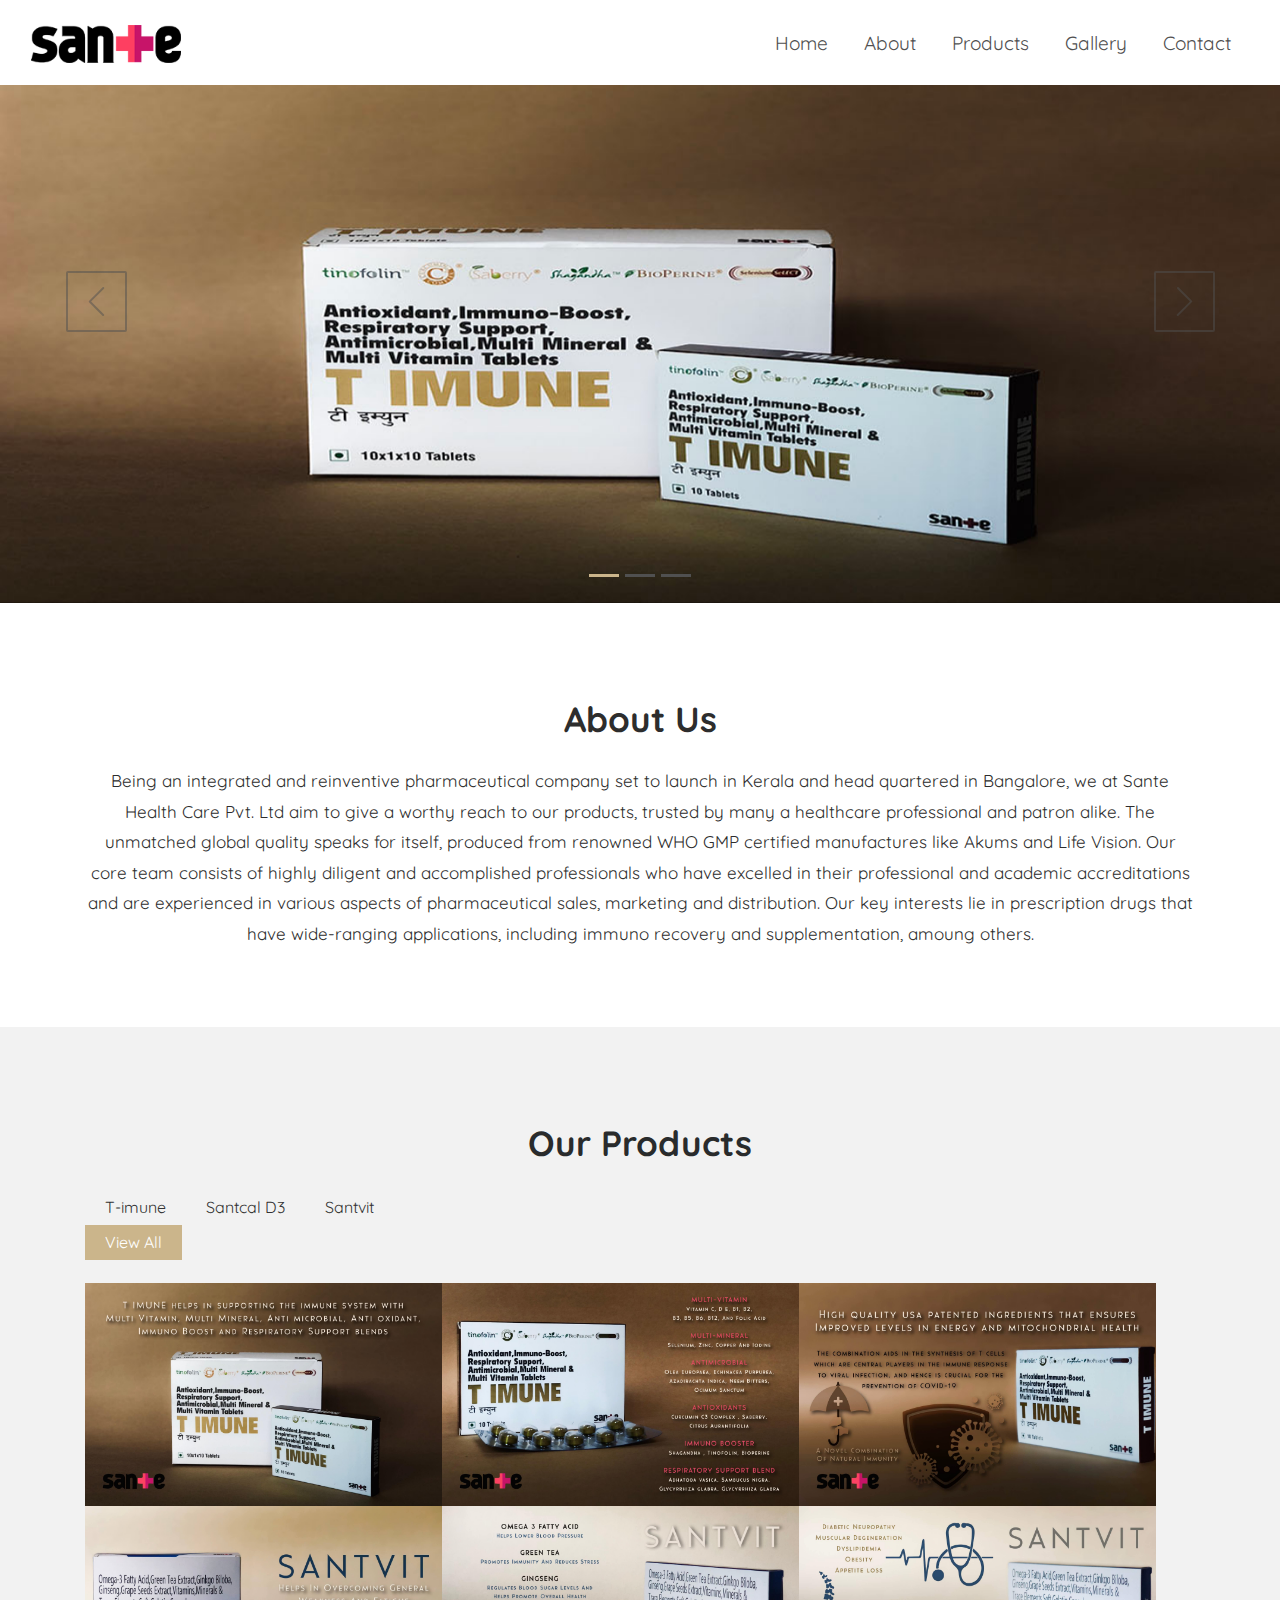
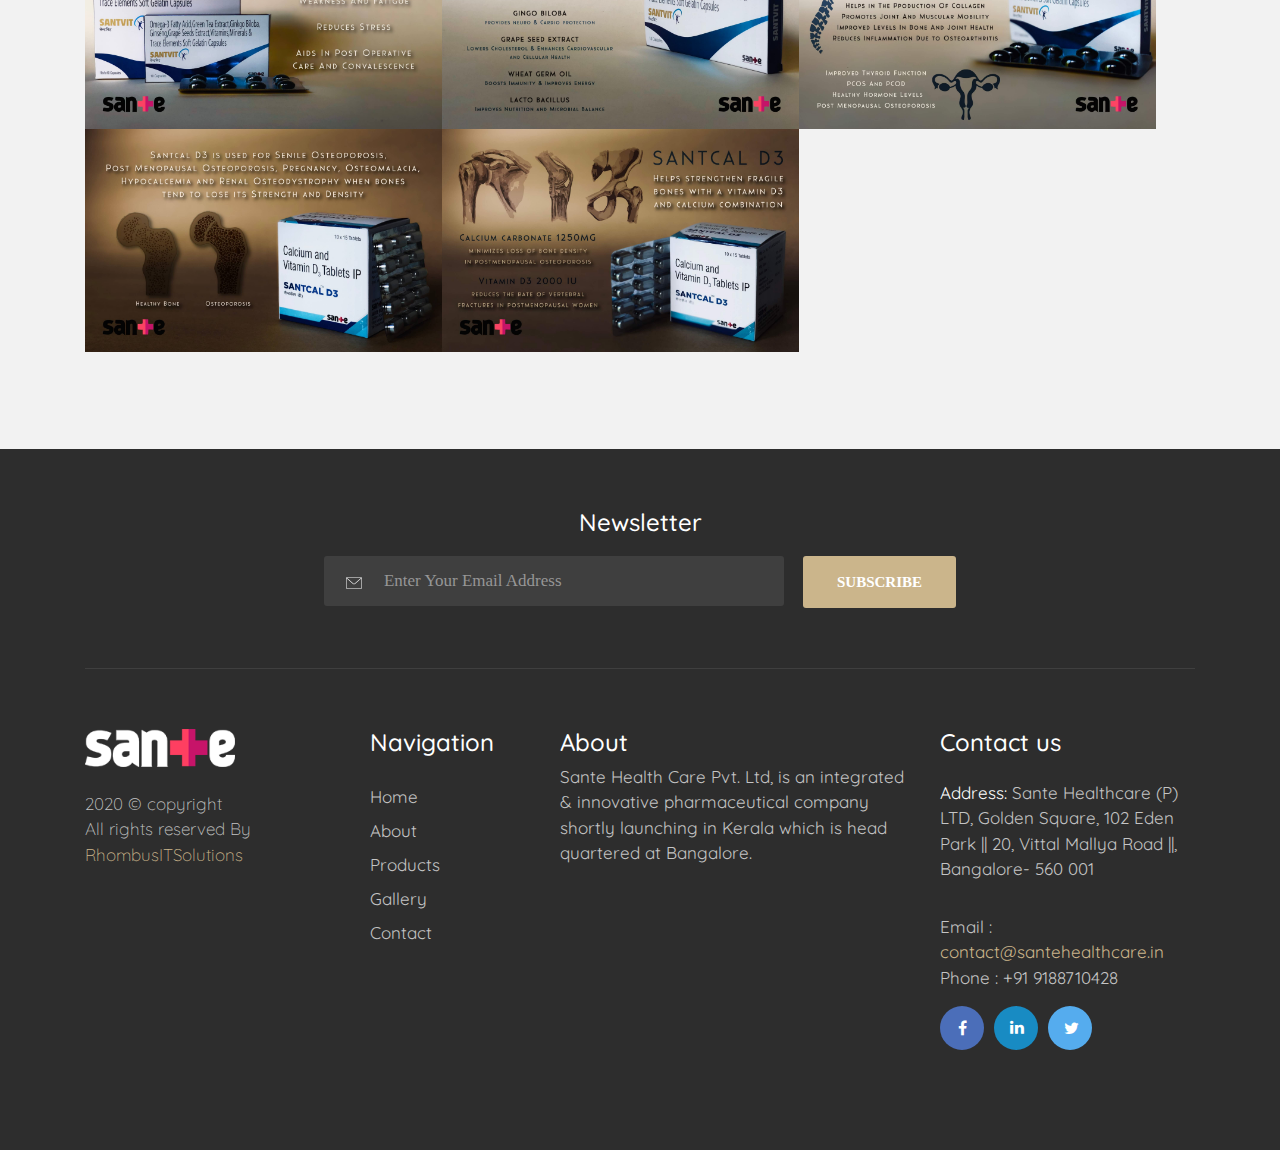
<file: index.html>
<!DOCTYPE html>
<html lang="en" style="scroll-behavior: smooth;">
<head>
    <meta charset="utf-8">
    <meta name="viewport" content="width=device-width, initial-scale=1, shrink-to-fit=no">
    <title>Sante || Home Page</title>
    <!-- Favicon -->
    <link rel="shortcut icon" href="images/favicon.png" type="image/x-icon">
    <link rel="icon" href="images/favicon.png" type="image/x-icon">

    <link rel="stylesheet" href="css/bootstrap.min.css">
    <link rel="preconnect" href="https://fonts.gstatic.com">
    <link rel="stylesheet" href="https://fonts.googleapis.com/css2?family=Quicksand:wght@300;400;500;600;700&display=swap">
    <link rel="stylesheet" href="css/font-awesome.min.css">
    <link rel="stylesheet" href="css/simple-line-icons.css">
    <link rel="stylesheet" href="css/magnific-popup.css">
    <link rel="stylesheet" type="text/css" href="css/normalize.css" />
    <link rel="stylesheet" type="text/css" href="css/set2.css" />
    <link rel="stylesheet" href="css/slick.css">
    <link rel="stylesheet" href="css/slick-theme.css">
    <link rel="stylesheet" href="css/owl.carousel.min.css">
    <link rel="stylesheet" href="css/animate.css">
    <link href="css/animated-masonry-gallery.css" rel="stylesheet" type="text/css" />

    <link href="css/style.css" rel="stylesheet">
</head>

<body>

    <header>
        <div class="container nav-menu navbar-light">
            <div class="row">
                <div class="col-md-12">
                    <a href="index.html">
                        <img src="images/logos/logo_small.png" class="responsive-logo img-fluid" alt="responsive-logo" style="width: 120px;">
                    </a>
                </div>
            </div>
            <div class="row">
                <div class="col-md-12">
                    <nav class="navbar navbar-toggleable-md navbar-light bg-faded">
                        <button class="navbar-toggler navbar-toggler-right" type="button" data-toggle="collapse" data-target="#navbarNavDropdown">
                            <span class="icon-menu"></span>
                        </button>
                        <div class="collapse navbar-collapse" id="navbarNavDropdown">
                            <a href="index.html" class="navbar-brand">
                                <img src="images/logos/logo_small.png" alt="logo" class="img-fluid" style="width: 150px;">
                            </a>
                            <ul class="navbar-nav ml-auto">
                                <li class="nav-item">
                                    <a class="nav-link" href="index.html">Home</a>
                                </li>
                                <li class="nav-item">
                                    <a class="nav-link" href="#about">About</a>
                                </li>
                                <li class="nav-item">
                                    <a class="nav-link" href="#products">Products</a>
                                </li>
                                <li class="nav-item">
                                    <a class="nav-link" href="#">Gallery</a>
                                </li>
                                <li class="nav-item">
                                    <a class="nav-link" href="contact.html">Contact</a>
                                </li>
                            </ul>
                        </div>
                    </nav>
                </div>
            </div>
        </div>
        <div class="slider_img">
            <div id="carousel" class="carousel slide" data-ride="carousel">
                <ol class="carousel-indicators">
                    <li data-target="#carousel" data-slide-to="0" class="active"></li>
                    <li data-target="#carousel" data-slide-to="1"></li>
                    <li data-target="#carousel" data-slide-to="2"></li>
                </ol>
                <div class="carousel-inner" role="listbox">
                    <div class="carousel-item active">
                        <img class="d-block" src="images/banner-rowimages/IMG_4047-new1.jpg" alt="First slide">
                        <!-- <div class="carousel-caption d-md-block">
                            <div class="slider_title wow fadeInDown" data-wow-duration="1s" data-wow-delay="0.2s">
                                <h1>Welcome To SANTE </h1>
                                <h4>Lorem ipsum dolor sit amet consectetur adipisicing elit. Sequi, suscipit.</h4>
                                <div class="slider-btn">
                                    <a href="contact.html" class="btn btn-default">Contact</a>
                                    <a href="about.html" class="btn btn-default">Learn more</a>
                                </div>
                            </div>
                        </div> -->
                    </div>
                    <!-- <div class="carousel-item">
                        <img class="d-block" src="images/banner-rowimages/IMG_4054-new2.jpg" alt="Second slide">
                        
                    </div> -->
                    <div class="carousel-item">
                        <img class="d-block" src="images/banner-rowimages/IMG_4066-new3.jpg" alt="Third slide">
                        <!-- <div class="carousel-caption d-md-block">
                            <div class="slider_title wow fadeInUp" data-wow-duration="2s">
                                <h1>Welcome To Sante</h1>
                                <h4>Lorem ipsum dolor, sit amet consectetur adipisicing elit. Eos, nostrum.</h4>
                                <div class="slider-btn">
                                    <a href="index.html" class="btn btn-default">View More</a>
                                </div>
                            </div>
                        </div> -->
                    </div>
                    <!-- <div class="carousel-item">
                        <img src="images/banner-rowimages/IMG_4078-new4.jpg" alt="Fourth slide">
                    </div> -->
                    <!-- <div class="carousel-item">
                        <img src="images/banner-rowimages/IMG_4087-new5.jpg" alt="Fifth slide">
                    </div> -->
                    <!-- <div class="carousel-item">
                        <img src="images/banner-rowimages/IMG_4094-new6.jpg" alt="sixth slide">
                    </div> -->
                    <div class="carousel-item">
                        <img src="images/banner-rowimages/IMG_4095-new7.jpg" alt="Seventh slide">
                    </div>
                </div>
                <a class="carousel-control-prev" href="#carousel" role="button" data-slide="prev">
                    <i class="icon-arrow-left fa-slider" aria-hidden="true"></i>
                    <span class="sr-only">Previous</span>
                </a>
                <a class="carousel-control-next" href="#carousel" role="button" data-slide="next">
                    <i class="icon-arrow-right fa-slider" aria-hidden="true"></i>
                    <span class="sr-only">Next</span>
                </a>
            </div>
        </div>
    </header>
    <!-- <header>
        <div class="container nav-menu">
            <div class="row">
                <div class="col-md-12">
                    <a href="index.html">
                        <img src="images/logos/logo_small.png" class="responsive-logo img-fluid" alt="responsive-logo" style="width: 120px;">
                    </a>
                </div>
            </div>
            <div class="row">
                <div class="col-md-12">
                    <nav class="navbar navbar-toggleable-md navbar-light bg-faded">
                        <button class="navbar-toggler navbar-toggler-right" type="button" data-toggle="collapse" data-target="#navbarNavDropdown">
                            <span class="icon-menu"></span>
                        </button>
                        <div class="collapse navbar-collapse" id="navbarNavDropdown">
                            <a href="index.html" class="navbar-brand">
                                <img src="images/logos/logo_small.png" alt="logo" class="img-fluid" style="width: 150px;">
                            </a>
                            <ul class="navbar-nav ml-auto">
                                <li class="nav-item">
                                    <a class="nav-link" href="index.html">Home</a>
                                </li>
                                <li class="nav-item">
                                    <a class="nav-link" href="#about">About</a>
                                </li>
                                <li class="nav-item">
                                    <a class="nav-link" href="#products">Products</a>
                                </li>
                                <li class="nav-item">
                                    <a class="nav-link" href="gallery.html">Gallery</a>
                                </li>
                                <li class="nav-item">
                                    <a class="nav-link" href="contact.html">Contact</a>
                                </li>
                            </ul>
                        </div>
                    </nav>
                </div>
            </div>
        </div>
        <div class="slider_img">
            <div id="carousel" class="carousel slide" data-ride="carousel">
                <ol class="carousel-indicators">
                    <li data-target="#carousel" data-slide-to="0" class="active"></li>
                    <li data-target="#carousel" data-slide-to="1"></li>
                    <li data-target="#carousel" data-slide-to="2"></li>
                </ol>
                <div class="carousel-inner" role="listbox">
                    <div class="carousel-item active">
                        <img class="d-block" src="images/banner/slide-01.jpg" alt="First slide">
                        <div class="carousel-caption d-md-block">
                            <div class="slider_title wow fadeInDown" data-wow-duration="2s" data-wow-delay="2s">
                                <h1>Welcome To SANTE </h1>
                                <h4>Lorem ipsum dolor sit amet consectetur adipisicing elit. Sequi, suscipit.</h4>
                                <div class="slider-btn">
                                    <a href="contact.html" class="btn btn-default">Contact</a>
                                    <a href="about.html" class="btn btn-default">Learn more</a>
                                </div>
                            </div>
                        </div>
                    </div>
                    <div class="carousel-item">
                        <img class="d-block" src="images/banner/slide-02.jpg" alt="Second slide">
                        <div class="carousel-caption d-md-block">
                            <div class="slider_title wow fadeInLeft" data-wow-duration="2s">
                                <h1>Welcome To Sante</h1>
                                <h4>Lorem ipsum, dolor sit amet consectetur adipisicing elit. Voluptatem, provident!</h4>
                                <div class="slider-btn">
                                    <a href="#" class="btn btn-default">Contact</a>
                                    <a href="#" class="btn btn-default">Learn more</a>
                                </div>
                            </div>
                        </div>
                    </div>
                    <div class="carousel-item">
                        <img class="d-block" src="images/banner/slide-03.jpg" alt="Third slide">
                        <div class="carousel-caption d-md-block">
                            <div class="slider_title wow fadeInUp" data-wow-duration="2s">
                                <h1>Welcome To Sante</h1>
                                <h4>Lorem ipsum dolor, sit amet consectetur adipisicing elit. Eos, nostrum.</h4>
                                <div class="slider-btn">
                                    <a href="index.html" class="btn btn-default">View More</a>
                                </div>
                            </div>
                        </div>
                    </div>
                </div>
                <a class="carousel-control-prev" href="#carousel" role="button" data-slide="prev">
                    <i class="icon-arrow-left fa-slider" aria-hidden="true"></i>
                    <span class="sr-only">Previous</span>
                </a>
                <a class="carousel-control-next" href="#carousel" role="button" data-slide="next">
                    <i class="icon-arrow-right fa-slider" aria-hidden="true"></i>
                    <span class="sr-only">Next</span>
                </a>
            </div>
        </div>
    </header> -->

    <section class="clearfix about" id="about">
        <div class="container">
            <div class="row">
                <div class="col-md-12">
                    <h2>About Us</h2>
                </div>
            </div>
            <div class="row">
                <div class="col-md-12">
                    <p>Being an integrated and reinventive pharmaceutical company set to launch in Kerala and head quartered in Bangalore, we at Sante Health Care Pvt. Ltd aim to give a worthy reach to our products, trusted by many a healthcare professional and patron alike. The unmatched global quality speaks for itself, produced from renowned WHO GMP certified manufactures like Akums and Life Vision. Our core team consists of highly diligent and accomplished professionals who have excelled in their professional and academic accreditations and are experienced in various aspects of pharmaceutical sales, marketing and distribution. Our key interests lie in prescription drugs that have wide-ranging applications, including immuno recovery and supplementation, amoung others.</p>
                    <!-- <img src="images/welcom_sign.png" class="img-fluid" alt="welcom-img"> -->
                </div>
            </div>
            <div class="row">
                <div class="col-md-12 text-center">
                    <!-- <a href="about.html" class="btn btn-default btn-courses">Read More</a> -->
                </div>
            </div>
        </div>
    </section>


    <section class="our_courses" id="products">
        <div class="container">
            <div class="row">
                <div class="col-md-12 text-center">
                    <h2>Our Products</h2>
                </div>
            </div>    
             <div class="row">
                 <div class="col-md-12">
                     <div id="gallery">
                         <div id="gallery-header">
                             <div id="gallery-header-center">
                                 <div id="gallery-header-center-right">
                                    
                                    <div class="gallery-header-center-right-links active" id="filter-timune">T-imune</div>
                                    <div class="gallery-header-center-right-links" id="filter-santcal">Santcal D3</div>
                                    <div class="gallery-header-center-right-links" id="filter-santvit">Santvit</div>
                                 </div>
                                 <div id="gallery-header-center-right">
                                    <div class="gallery-header-center-right-links" id="filter-all">View All</div>
                                </div>
                             </div>
                         </div><!-- gallery header -->
                         <div id="gallery-content">
                             <div id="gallery-content-center">
                                <a href="images/Sante_Banners/Sante Vision Boards_page-0001.jpg" class="image-link2 Timune1">
                                    <img src="images/Sante_Banners/Sante Vision Boards_page-0001.jpg" class="Complete Timune img-fluid" alt="#" />
                                </a>
                                <a href="images/Sante_Banners/Sante Vision Boards_page-0002.jpg" class="image-link2 Timune1">
                                    <img src="images/Sante_Banners/Sante Vision Boards_page-0002.jpg" class="Complete Timune img-fluid" alt="#" />
                                </a>
                                <a href="images/Sante_Banners/Sante Vision Boards_page-0003.jpg" class="image-link2 Timune1">
                                    <img src="images/Sante_Banners/Sante Vision Boards_page-0003.jpg" class="Complete Timune img-fluid" alt="#" />
                                </a>
                                <a href="images/Sante_Banners/Sante Vision Boards_page-0004.jpg" class="image-link2 Santvit1">
                                    <img src="images/Sante_Banners/Sante Vision Boards_page-0004.jpg" class="Complete Santvit img-fluid" alt="#" />
                                </a>
                                <a href="images/Sante_Banners/Sante Vision Boards_page-0005.jpg" class="image-link2 Santvit1">
                                    <img src="images/Sante_Banners/Sante Vision Boards_page-0005.jpg" class="Complete Santvit img-fluid" alt="#" />
                                </a>
                                <a href="images/Sante_Banners/Sante Vision Boards_page-0006.jpg" class="image-link2 Santvit1">
                                    <img src="images/Sante_Banners/Sante Vision Boards_page-0006.jpg" class="Complete Santvit img-fluid" alt="#" />
                                </a>
                                <a href="images/Sante_Banners/Sante Vision Boards_page-0007.jpg" class="image-link2 Santcal1">
                                    <img src="images/Sante_Banners/Sante Vision Boards_page-0007.jpg" class="Complete Santcal img-fluid" alt="#" />
                                </a>
                                <a href="images/Sante_Banners/Sante Vision Boards_page-0008.jpg" class="image-link2 Santcal1">
                                    <img src="images/Sante_Banners/Sante Vision Boards_page-0008.jpg" class="Complete Santcal img-fluid" alt="#" />
                                </a>
                             </div>
                         </div>
                     </div><!-- gallery -->
                 </div>
            </div>     
        </div>
    </section>


    <footer>
        <div class="container">
            <div class="row">
                <div class="col-md-12">
                    <div class="subscribe">
                        <h3>Newsletter</h3>
                        <form id="subscribeform" action="php/subscribe.php" method="post">
                            <input class="signup_form" type="text" name="email" placeholder="Enter Your Email Address">
                            <button type="submit" class="btn btn-warning" id="js-subscribe-btn">SUBSCRIBE</button>
                            <div id="js-subscribe-result" data-success-msg="Success, Please check your email." data-error-msg="Oops! Something went wrong"></div>

                        </form>
                    </div>
                </div>
            </div>
            <div class="row">
                <div class="col-md-3">
                    <div class="foot-logo">
                        <a href="index.html">
                            <img src="images/logos/logo_small_white.png" class="img-fluid" alt="footer_logo" style="width: 150px;">
                        </a>
                        <p>2020 © copyright
                            <br> All rights reserved By <br> <a href="http://rhombusitsolutions.com/" target="_blank">RhombusITSolutions</a></p>
                    </div>
                </div>
                <div class="col-md-2">
                    <div class="sitemap">
                        <h3>Navigation</h3>
                        <ul>
                            <li><a href="#">Home</a></li>
                            <li><a href="#about">About</a></li>
                            <li><a href="#products">Products </a></li>
                            <li><a href="gallery.html">Gallery</a></li>
                            <li><a href="contact.html">Contact</a></li>
                        </ul>
                    </div>
                </div>
                <div class="col-md-4">
                    <div class="tweet_box">
                        <h3>About</h3>
                        <p>Sante Health Care Pvt. Ltd, is an integrated & innovative pharmaceutical company shortly launching in Kerala which is head quartered at Bangalore.</p>
                    </div>
                </div>
                <div class="col-md-3">
                    <div class="address">
                        <h3>Contact us</h3>
                        <p><span>Address: </span> Sante Healthcare (P) LTD, Golden Square, 102 Eden Park || 20, Vittal Mallya Road ||, Bangalore- 560 001 </p>
                        <p>Email : <a href="mailto:contact@santehealthcare.in" >contact@santehealthcare.in</a>
                            <br> Phone : +91 9188710428</p>
                        <ul class="footer-social-icons">
                            <li><a href="#"><i class="fa fa-facebook fa-fb" aria-hidden="true"></i></a></li>
                            <li><a href="#"><i class="fa fa-linkedin fa-in" aria-hidden="true"></i></a></li>
                            <li><a href="#"><i class="fa fa-twitter fa-tw" aria-hidden="true"></i></a></li>
                        </ul>
                    </div>
                </div>
            </div>
        </div>
    </footer>


    
    <script src="js/jquery.min.js"></script>
    <script src="js/tether.min.js"></script>
    <script src="js/wow.min.js"></script>
    <script src="js/bootstrap.min.js"></script>
    <script src="js/slick.min.js"></script>
    <script src="js/waypoints.min.js"></script>
    <!-- <script src="js/counterup.min.js"></script> -->
    <!-- <script src="js/instafeed.min.js"></script> -->
    <script src="js/owl.carousel.min.js"></script>
    <script src="js/validate.js"></script>
    <script src="js/tweetie.min.js"></script>
    
    
    <script src="js/subscribe.js"></script>
    <script src="js/jquery-ui-1.10.4.min.js"></script>
    <script src="js/jquery.isotope.min.js"></script>
    <script src="js/animated-masonry-gallery.js"></script>
    <script src="js/jquery.magnific-popup.js"></script>
    <script src="js/script.js"></script>

    <script>
        new WOW().init();
    </script>
    <script>
        $(window).bind('scroll', function () {
            if ($(window).scrollTop() > 120) {
                $('.nav-menu').addClass('is-sticky');
            } else {
                $('.nav-menu').removeClass('is-sticky');
            }
        });
    </script>
</body>

</html>
</file>
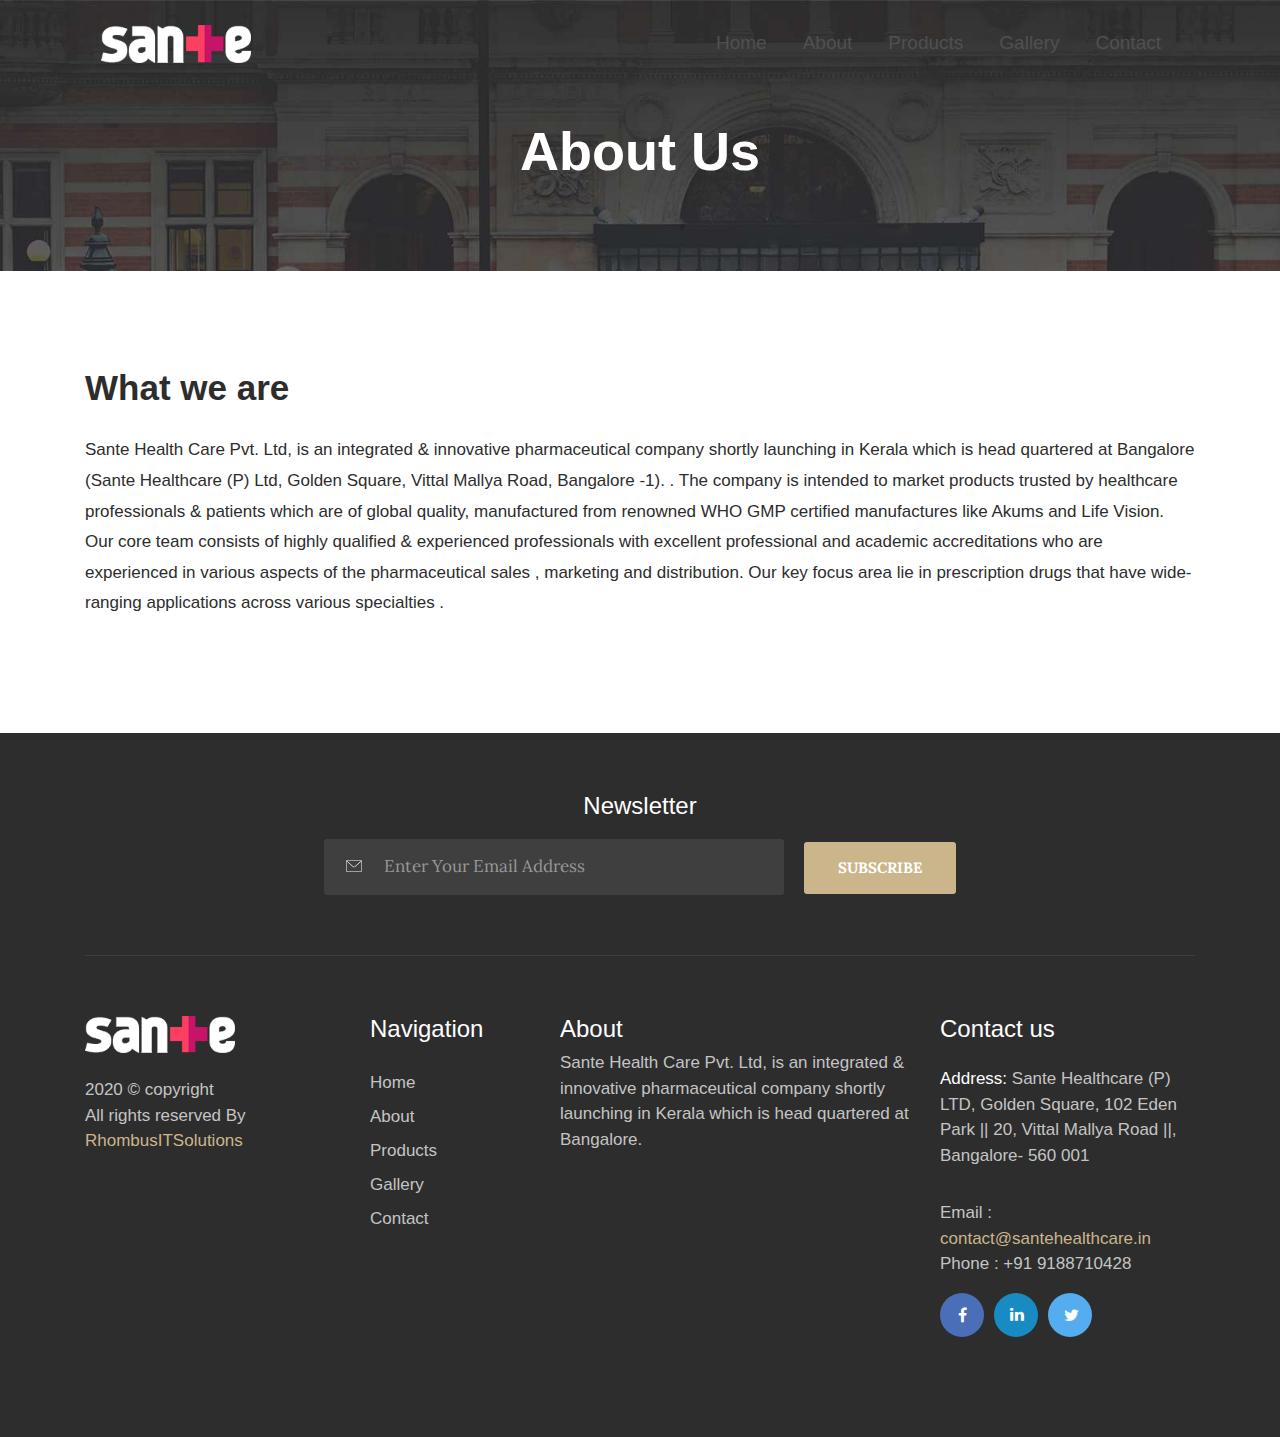
<file: about.html>
<!DOCTYPE html>
<html lang="en" style="scroll-behavior: smooth;">

<head>

    <meta charset="utf-8">
    <meta name="viewport" content="width=device-width, initial-scale=1, shrink-to-fit=no">
    <title>About -Sante</title>
    <link rel="shortcut icon" href="images/favicon.png" type="image/x-icon">
    <link rel="icon" href="images/favicon.png" type="image/x-icon">
    <link rel="stylesheet" href="css/bootstrap.min.css">
    <link href="https://fonts.googleapis.com/css?family=Lora:400,700" rel="stylesheet">
    <link rel="stylesheet" href="css/font-awesome.min.css">
    <link rel="stylesheet" href="css/simple-line-icons.css">
    <link rel="stylesheet" href="css/slick.css">
    <link rel="stylesheet" href="css/slick-theme.css">
    <link rel="stylesheet" href="css/owl.carousel.min.css">

    <link href="css/style.css" rel="stylesheet">
</head>

<body>

    <div class="about_bg">
        <div class="container">
            <div class="row">
                <div class="col-md-12">
                    <a href="index.html"><img src="images/logos/logo_small_white.png" class="responsive-logo img-fluid"
                            alt="responsive-logo" style="width: 120px;"> </a>
                </div>
            </div>
            <div class="row">
                <div class="col-md-12">
                    <nav class="navbar navbar-toggleable-md navbar-light bg-faded">
                        <button class="navbar-toggler navbar-toggler-right" type="button" data-toggle="collapse" data-target="#navbarNavDropdown">
                            <span class="icon-menu"></span>
                        </button>
                        <div class="collapse navbar-collapse" id="navbarNavDropdown">
                            <a href="index.html" class="navbar-brand">
                                <img src="images/logos/logo_small_white.png" alt="logo" class="img-fluid" style="width: 150px;">
                            </a>
                            <ul class="navbar-nav ml-auto">
                                <li class="nav-item">
                                    <a class="nav-link" href="index.html">Home</a>
                                </li>
                                <li class="nav-item">
                                    <a class="nav-link" href="about.html">About</a>
                                </li>
                                <li class="nav-item">
                                    <a class="nav-link" href="index.html#products">Products</a>
                                </li>
                                <li class="nav-item">
                                    <a class="nav-link" href="gallery.html">Gallery</a>
                                </li>
                                <li class="nav-item">
                                    <a class="nav-link" href="contact.html">Contact</a>
                                </li>
                            </ul>
                        </div>
                    </nav>
                </div>
            </div>
            <div class="row">
                <div class="col-md-12">
                    <h1>About Us</h1>
                </div>
            </div>
        </div>
    </div>


    <section class="welcome_about">
        <div class="container">
            <div class="row">
                <div class="col-md-12">
                    <h2>What we are</h2>
                    <p>Sante Health Care Pvt. Ltd, is an integrated & innovative pharmaceutical company shortly launching in Kerala which is head quartered at Bangalore (Sante Healthcare (P) Ltd, Golden Square, Vittal Mallya Road, Bangalore -1). . The company is intended to market products trusted by healthcare professionals & patients which are of global quality, manufactured from renowned WHO GMP certified manufactures like Akums and Life Vision.
                        Our core team consists of highly qualified & experienced professionals with excellent professional and academic accreditations who are experienced in various aspects of the pharmaceutical sales , marketing  and distribution. 
                        Our key focus area lie in prescription drugs that have wide-ranging applications across various specialties .
                    </p>
                    <!-- <a href="#" class="btn btn-default btn-about">VIEW OUR COURSE</a> -->
                </div>
                <!-- <div class="col-md-5">
                    <img src="images/welcome-img.jpg" class="img-fluid" alt="#">
                </div> -->
            </div>
        </div>
    </section>

    <footer>
        <div class="container">
            <div class="row">
                <div class="col-md-12">
                    <div class="subscribe">
                        <h3>Newsletter</h3>
                        <form id="subscribeform" action="php/subscribe.php" method="post">
                            <input class="signup_form" type="text" name="email" placeholder="Enter Your Email Address">
                            <button type="submit" class="btn btn-warning" id="js-subscribe-btn">SUBSCRIBE</button>
                            <div id="js-subscribe-result" data-success-msg="Success, Please check your email." data-error-msg="Oops! Something went wrong"></div>

                        </form>
                    </div>
                </div>
            </div>
            <div class="row">
                <div class="col-md-3">
                    <div class="foot-logo">
                        <a href="index.html">
                            <img src="images/logos/logo_small_white.png" class="img-fluid" alt="footer_logo" style="width: 150px;">
                        </a>
                        <p>2020 © copyright
                            <br> All rights reserved By  <br> <a href="http://rhombusitsolutions.com/">RhombusITSolutions</a></p>
                    </div>
                </div>
                <div class="col-md-2">
                    <div class="sitemap">
                        <h3>Navigation</h3>
                        <ul>
                            <li><a href="index.html">Home</a></li>
                            <li><a href="about.html">About</a></li>
                            <li><a href="index.html#products">Products </a></li>
                            <li><a href="gallery.html">Gallery</a></li>
                            <li><a href="contact.html">Contact</a></li>
                        </ul>
                    </div>
                </div>
                <div class="col-md-4">
                    <div class="tweet_box">
                        <h3>About</h3>
                        <p>Sante Health Care Pvt. Ltd, is an integrated & innovative pharmaceutical company shortly launching in Kerala which is head quartered at Bangalore.</p>
                    </div>
                </div>
                <div class="col-md-3">
                    <div class="address">
                        <h3>Contact us</h3>
                        <p><span>Address: </span> Sante Healthcare (P) LTD, Golden Square, 102 Eden Park || 20, Vittal Mallya Road ||, Bangalore- 560 001 </p>
                        <p>Email : <a href="mailto:contact@santehealthcare.in" >contact@santehealthcare.in</a>
                            <br> Phone : +91 9188710428</p>
                        <ul class="footer-social-icons">
                            <li><a href="#"><i class="fa fa-facebook fa-fb" aria-hidden="true"></i></a></li>
                            <li><a href="#"><i class="fa fa-linkedin fa-in" aria-hidden="true"></i></a></li>
                            <li><a href="#"><i class="fa fa-twitter fa-tw" aria-hidden="true"></i></a></li>
                        </ul>
                    </div>
                </div>
            </div>
        </div>
    </footer>


   <script src="js/jquery.min.js"></script>
    <script src="js/tether.min.js"></script>
    <script src="js/bootstrap.min.js"></script>
    <script src="js/slick.min.js"></script>
    <script src="js/waypoints.min.js"></script>
    <script src="js/counterup.min.js"></script>
    <script src="js/instafeed.min.js"></script>
    <script src="js/owl.carousel.min.js"></script>
    <script src="js/validate.js"></script>
    <script src="js/tweetie.min.js"></script>
    <script src="js/subscribe.js"></script>
    <script src="js/script.js"></script>
</body>

</html>
</file>
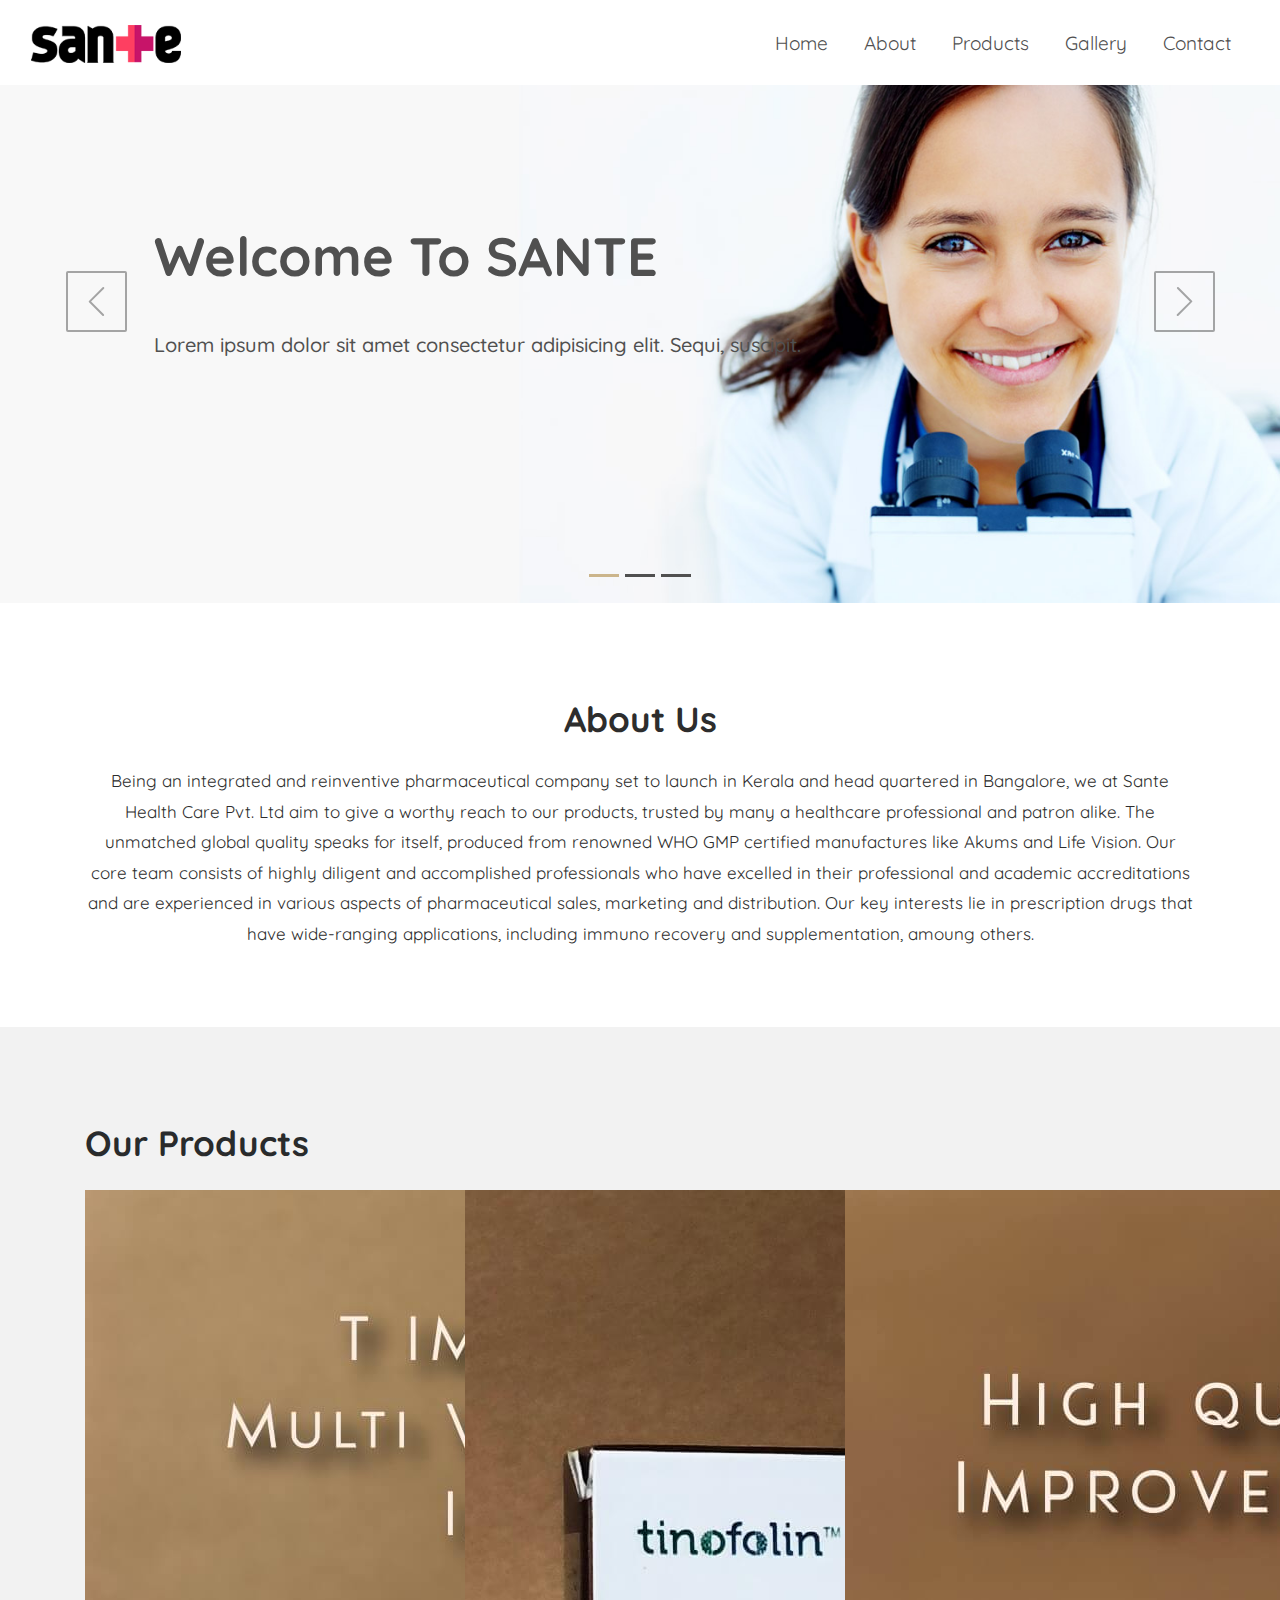
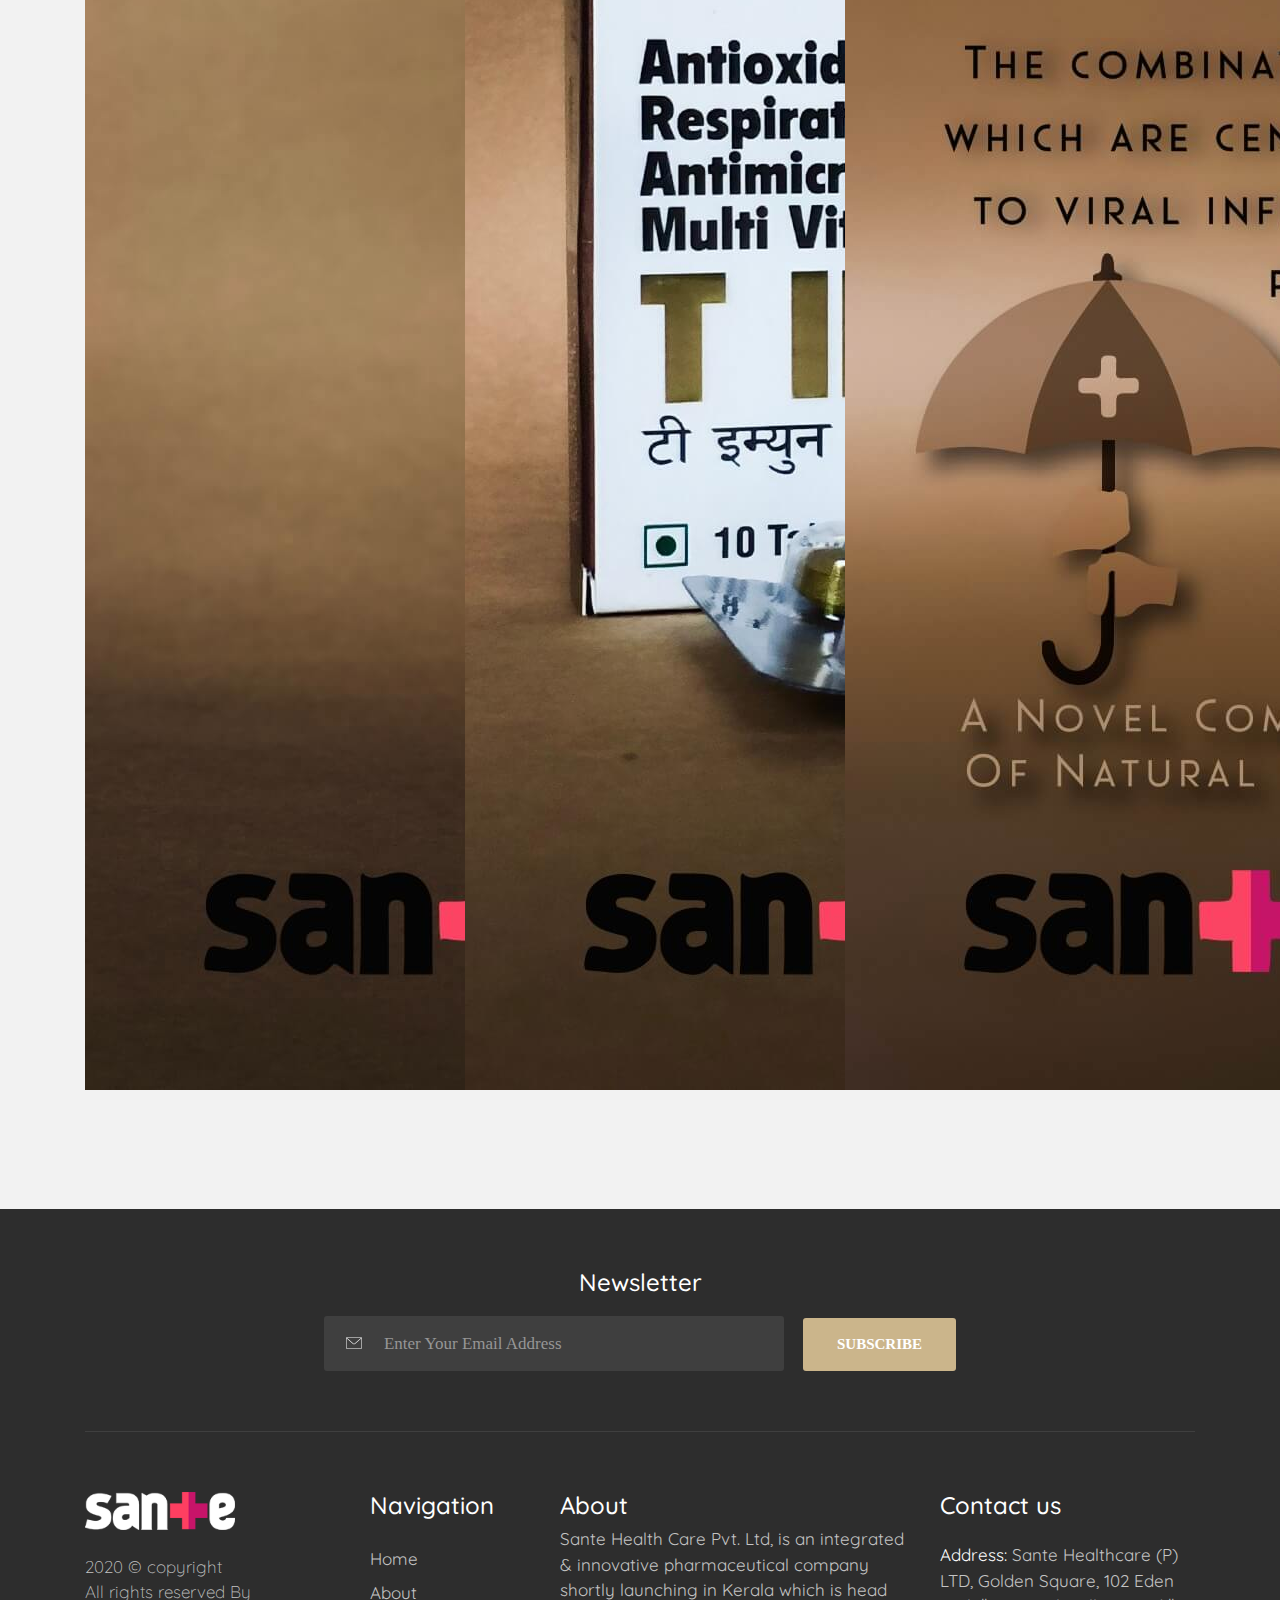
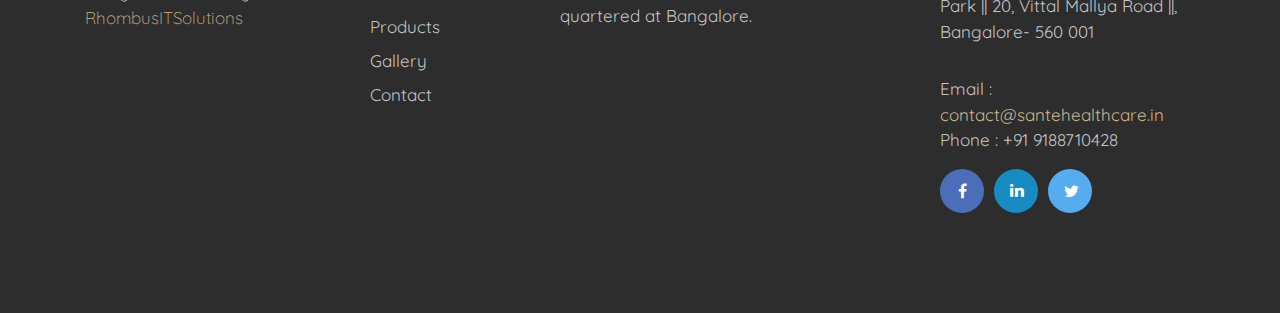
<file: index-demo.html>
<!DOCTYPE html>
<html lang="en" style="scroll-behavior: smooth;">
<head>
    <meta charset="utf-8">
    <meta name="viewport" content="width=device-width, initial-scale=1, shrink-to-fit=no">
    <title>Sante || Home Page</title>
    <!-- Favicon -->
    <link rel="shortcut icon" href="images/favicon.png" type="image/x-icon">
    <link rel="icon" href="images/favicon.png" type="image/x-icon">
    <link rel="stylesheet" href="css/bootstrap.min.css">
    <link rel="preconnect" href="https://fonts.gstatic.com">
    <link rel="stylesheet" href="https://fonts.googleapis.com/css2?family=Quicksand:wght@300;400;500;600;700&display=swap">
    <link rel="stylesheet" href="css/font-awesome.min.css">
    <link rel="stylesheet" href="css/simple-line-icons.css">
    <link rel="stylesheet" href="css/slick.css">
    <link rel="stylesheet" href="css/slick-theme.css">
    <link rel="stylesheet" href="css/owl.carousel.min.css">
    <link rel="stylesheet" href="css/animate.css">
    <link href="css/style.css" rel="stylesheet">
</head>

<body>

    <header>
        <div class="container nav-menu navbar-light">
            <div class="row">
                <div class="col-md-12">
                    <a href="index.html">
                        <img src="images/logos/logo_small.png" class="responsive-logo img-fluid" alt="responsive-logo" style="width: 120px;">
                    </a>
                </div>
            </div>
            <div class="row">
                <div class="col-md-12">
                    <nav class="navbar navbar-toggleable-md navbar-light bg-faded">
                        <button class="navbar-toggler navbar-toggler-right" type="button" data-toggle="collapse" data-target="#navbarNavDropdown">
                            <span class="icon-menu"></span>
                        </button>
                        <div class="collapse navbar-collapse" id="navbarNavDropdown">
                            <a href="index.html" class="navbar-brand">
                                <img src="images/logos/logo_small.png" alt="logo" class="img-fluid" style="width: 150px;">
                            </a>
                            <ul class="navbar-nav ml-auto">
                                <li class="nav-item">
                                    <a class="nav-link" href="index.html">Home</a>
                                </li>
                                <li class="nav-item">
                                    <a class="nav-link" href="#about">About</a>
                                </li>
                                <li class="nav-item">
                                    <a class="nav-link" href="#products">Products</a>
                                </li>
                                <li class="nav-item">
                                    <a class="nav-link" href="gallery.html">Gallery</a>
                                </li>
                                <li class="nav-item">
                                    <a class="nav-link" href="contact.html">Contact</a>
                                </li>
                            </ul>
                        </div>
                    </nav>
                </div>
            </div>
        </div>
        <div class="slider_img">
            <div id="carousel" class="carousel slide" data-ride="carousel">
                <ol class="carousel-indicators">
                    <li data-target="#carousel" data-slide-to="0" class="active"></li>
                    <li data-target="#carousel" data-slide-to="1"></li>
                    <li data-target="#carousel" data-slide-to="2"></li>
                </ol>
                <div class="carousel-inner" role="listbox">
                    <div class="carousel-item active">
                        <img class="d-block" src="images/banner/slide-01.jpg" alt="First slide">
                        <div class="carousel-caption d-md-block">
                            <div class="slider_title wow fadeInDown" data-wow-duration="2s" data-wow-delay="2s">
                                <h1>Welcome To SANTE </h1>
                                <h4>Lorem ipsum dolor sit amet consectetur adipisicing elit. Sequi, suscipit.</h4>
                                <div class="slider-btn">
                                    <a href="contact.html" class="btn btn-default">Contact</a>
                                    <a href="about.html" class="btn btn-default">Learn more</a>
                                </div>
                            </div>
                        </div>
                    </div>
                    <div class="carousel-item">
                        <img class="d-block" src="images/banner/slide-02.jpg" alt="Second slide">
                        <div class="carousel-caption d-md-block">
                            <div class="slider_title wow fadeInLeft" data-wow-duration="2s">
                                <h1>Welcome To Sante</h1>
                                <h4>Lorem ipsum, dolor sit amet consectetur adipisicing elit. Voluptatem, provident!</h4>
                                <div class="slider-btn">
                                    <a href="#" class="btn btn-default">Contact</a>
                                    <a href="#" class="btn btn-default">Learn more</a>
                                </div>
                            </div>
                        </div>
                    </div>
                    <div class="carousel-item">
                        <img class="d-block" src="images/banner/slide-03.jpg" alt="Third slide">
                        <div class="carousel-caption d-md-block">
                            <div class="slider_title wow fadeInUp" data-wow-duration="2s">
                                <h1>Welcome To Sante</h1>
                                <h4>Lorem ipsum dolor, sit amet consectetur adipisicing elit. Eos, nostrum.</h4>
                                <div class="slider-btn">
                                    <a href="index.html" class="btn btn-default">View More</a>
                                </div>
                            </div>
                        </div>
                    </div>
                </div>
                <a class="carousel-control-prev" href="#carousel" role="button" data-slide="prev">
                    <i class="icon-arrow-left fa-slider" aria-hidden="true"></i>
                    <span class="sr-only">Previous</span>
                </a>
                <a class="carousel-control-next" href="#carousel" role="button" data-slide="next">
                    <i class="icon-arrow-right fa-slider" aria-hidden="true"></i>
                    <span class="sr-only">Next</span>
                </a>
            </div>
        </div>
    </header>


    <section class="clearfix about" id="about">
        <div class="container">
            <div class="row">
                <div class="col-md-12">
                    <h2>About Us</h2>
                </div>
            </div>
            <div class="row">
                <div class="col-md-12">
                    <p>Being an integrated and reinventive pharmaceutical company set to launch in Kerala and head quartered in Bangalore, we at Sante Health Care Pvt. Ltd aim to give a worthy reach to our products, trusted by many a healthcare professional and patron alike. The unmatched global quality speaks for itself, produced from renowned WHO GMP certified manufactures like Akums and Life Vision. Our core team consists of highly diligent and accomplished professionals who have excelled in their professional and academic accreditations and are experienced in various aspects of pharmaceutical sales, marketing and distribution. Our key interests lie in prescription drugs that have wide-ranging applications, including immuno recovery and supplementation, amoung others.</p>
                    <!-- <img src="images/welcom_sign.png" class="img-fluid" alt="welcom-img"> -->
                </div>
            </div>
            <div class="row">
                <div class="col-md-12 text-center">
                    <!-- <a href="about.html" class="btn btn-default btn-courses">Read More</a> -->
                </div>
            </div>
        </div>
    </section>


    <section class="our_courses" id="products">
        <div class="container">
            <div class="row">
                <div class="col-md-12">
                    <h2>Our Products</h2>
                </div>
            </div>
            <div class="row">
                <div class="col-md-4">
                    <div class="product-box">
                        <img src="images/Sante_Banners/Sante Vision Boards_page-0001.jpg" alt="">
                    </div>
                </div>
                <div class="col-md-4">
                    <div class="product-box">
                        <img src="images/Sante_Banners/Sante Vision Boards_page-0002.jpg" alt="">
                    </div>
                </div>
                <div class="col-md-4">
                    <div class="product-box">
                        <img src="images/Sante_Banners/Sante Vision Boards_page-0003.jpg" alt="">
                    </div>
                </div>
                <div class="col-md-4"></div>
                <div class="col-md-4"></div>
                <div class="col-md-4"></div>
                <div class="col-md-4"></div>
                <div class="col-md-4"></div>
            </div>
            <!-- <div class="row">
                <div class="col-xs-12 col-sm-6 col-md-4 col-lg-4">
                    <div class="courses_box mb-5">
                        <div class="course-img-wrap">
                            <img src="images/products/sante_product_578_386/t_immune.jpg" class="img-fluid" alt="courses-img">
                            <div class="courses_box-img">
                                <div class="courses-link-wrap">
                                    <a href="t-immune_product.html" class="course-link"><span>Product Details </span></a>
                                </div>

                            </div>
                        </div>

                        <div class="courses_icon">
                            <img src="images/plus-icon.png" class="img-fluid close-icon" alt="plus-icon">
                        </div>
                        <a href="t-immune_product.html" class="course-box-content">
                            <h3>T-IMUNE</h3>
                            <p>T Imune is an IMMUNITY BOOSTER with Multi Vitamin, Multi Mineral, Anti microbial, Anti oxidant, Immuno boost and Respiratory Support blends.It Provides Total immunity naturally
                            </p>
                        </a>
                    </div>
                </div>
                <div class="col-xs-12 col-sm-6 col-md-4 col-lg-4">
                    <div class="courses_box mb-5">
                        <div class="course-img-wrap">
                            <img src="images/products/sante_product_578_386/santvit.jpg" class="img-fluid" alt="courses-img">
                            <div class="courses_box-img">
                                <div class="courses-link-wrap">
                                    <a href="santvit_product.html" class="course-link"><span>Product Details </span></a>
                                </div>

                            </div>
                        </div>

                        <div class="courses_icon">
                            <img src="images/plus-icon.png" class="img-fluid close-icon" alt="plus-icon">
                        </div>
                        <a href="santvit_product.html" class="course-box-content">
                            <h3>SANTVIT</h3>
                            <p>Santvit Boosts Immunity and Maintains Good Health. It consists of Omega 3 Fatty Acid.Santvit helps to overcomes general weakness and fatigue and also reduces Stress.
                            </p>
                        </a>
                    </div>
                </div>
                <div class="col-xs-12 col-sm-6 col-md-4 col-lg-4">
                    <div class="courses_box mb-5">
                        <div class="course-img-wrap">
                            <img src="images/products/sante_product_578_386/santcal_d3.jpg" class="img-fluid" alt="courses-img">
                            <div class="courses_box-img">
                                <div class="courses-link-wrap">
                                    <a href="santcal_product.html" class="course-link"><span>Product Details </span></a>
                                </div>

                            </div>
                        </div>

                        <div class="courses_icon">
                            <img src="images/plus-icon.png" class="img-fluid close-icon" alt="plus-icon">
                        </div>
                        <a href="santcal_product.html" class="course-box-content">
                            <h3>Santcal D3</h3>
                            <p>SANTCAL D3 helps to strengthen fragile bones as it is a combination of vitamin and  calcium.Santcal D3 Can Be Used for Osteoporosis when bone loses its Strength and Density.
                            </p>
                        </a>
                    </div>
                </div>
             </div> -->
        </div>
    </section>


    <footer>
        <div class="container">
            <div class="row">
                <div class="col-md-12">
                    <div class="subscribe">
                        <h3>Newsletter</h3>
                        <form id="subscribeform" action="php/subscribe.php" method="post">
                            <input class="signup_form" type="text" name="email" placeholder="Enter Your Email Address">
                            <button type="submit" class="btn btn-warning" id="js-subscribe-btn">SUBSCRIBE</button>
                            <div id="js-subscribe-result" data-success-msg="Success, Please check your email." data-error-msg="Oops! Something went wrong"></div>

                        </form>
                    </div>
                </div>
            </div>
            <div class="row">
                <div class="col-md-3">
                    <div class="foot-logo">
                        <a href="index.html">
                            <img src="images/logos/logo_small_white.png" class="img-fluid" alt="footer_logo" style="width: 150px;">
                        </a>
                        <p>2020 © copyright
                            <br> All rights reserved By <br> <a href="http://rhombusitsolutions.com/">RhombusITSolutions</a></p>
                    </div>
                </div>
                <div class="col-md-2">
                    <div class="sitemap">
                        <h3>Navigation</h3>
                        <ul>
                            <li><a href="index.html">Home</a></li>
                            <li><a href="about.html">About</a></li>
                            <li><a href="#products">Products </a></li>
                            <li><a href="gallery.html">Gallery</a></li>
                            <li><a href="contact.html">Contact</a></li>
                        </ul>
                    </div>
                </div>
                <div class="col-md-4">
                    <div class="tweet_box">
                        <h3>About</h3>
                        <p>Sante Health Care Pvt. Ltd, is an integrated & innovative pharmaceutical company shortly launching in Kerala which is head quartered at Bangalore.</p>
                    </div>
                </div>
                <div class="col-md-3">
                    <div class="address">
                        <h3>Contact us</h3>
                        <p><span>Address: </span> Sante Healthcare (P) LTD, Golden Square, 102 Eden Park || 20, Vittal Mallya Road ||, Bangalore- 560 001 </p>
                        <p>Email : <a href="mailto:contact@santehealthcare.in" >contact@santehealthcare.in</a>
                            <br> Phone : +91 9188710428</p>
                        <ul class="footer-social-icons">
                            <li><a href="#"><i class="fa fa-facebook fa-fb" aria-hidden="true"></i></a></li>
                            <li><a href="#"><i class="fa fa-linkedin fa-in" aria-hidden="true"></i></a></li>
                            <li><a href="#"><i class="fa fa-twitter fa-tw" aria-hidden="true"></i></a></li>
                        </ul>
                    </div>
                </div>
            </div>
        </div>
    </footer>


    
    <script src="js/jquery.min.js"></script>
    <!-- <script src="js/tether.min.js"></script> -->
    <script src="js/wow.min.js"></script>
    <script src="js/bootstrap.min.js"></script>
    <script src="js/slick.min.js"></script>
    <!-- <script src="js/waypoints.min.js"></script> -->
    <!-- <script src="js/counterup.min.js"></script> -->
    <!-- <script src="js/instafeed.min.js"></script> -->
    <script src="js/owl.carousel.min.js"></script>
    <script src="js/validate.js"></script>
    <!-- <script src="js/tweetie.min.js"></script> -->
    <script src="js/nav.js"></script>
    <script src="js/subscribe.js"></script>
    <script src="js/script.js"></script>

    <script>
        new WOW().init();
    </script>
</body>

</html>
</file>
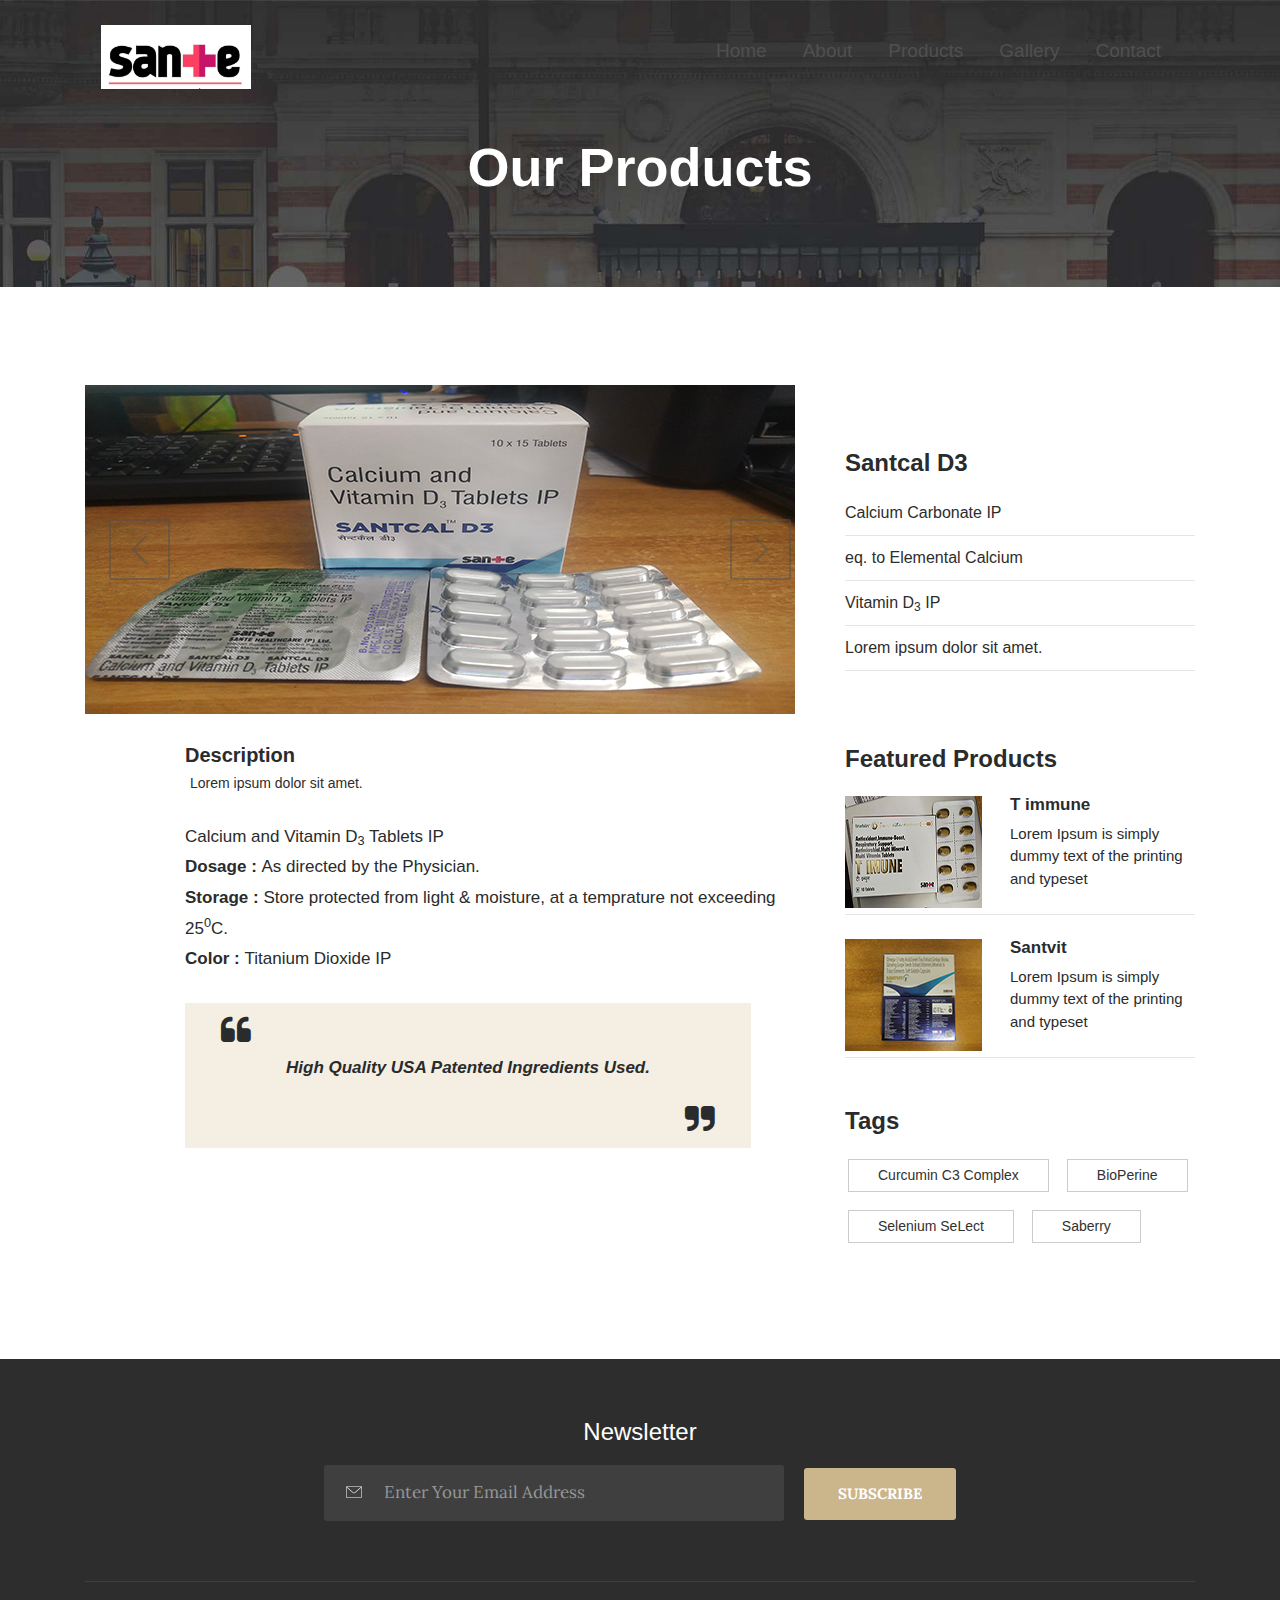
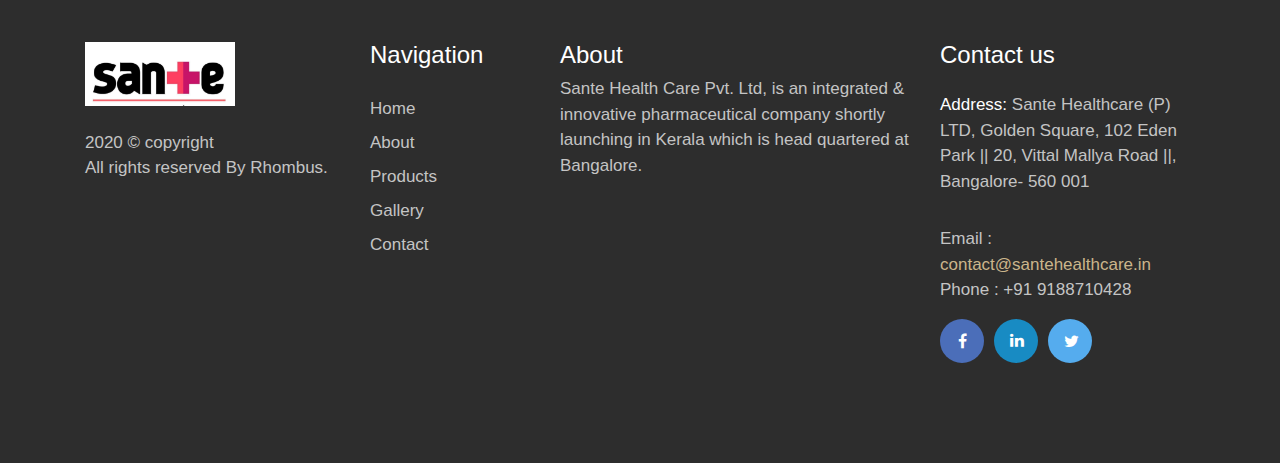
<file: Products.html>
<!DOCTYPE html>
<html lang="en">

    <head>

        <meta charset="utf-8">
        <meta name="viewport" content="width=device-width, initial-scale=1, shrink-to-fit=no">
        <title>Products -Sante</title>
    
        <!-- <script src="/cdn-cgi/apps/head/-mEFVS8y7qx5pVzWHQTCQu5gnVM.js"></script> -->
        <link rel="stylesheet" href="css/bootstrap.min.css">
    
        <link href="https://fonts.googleapis.com/css?family=Lora:400,700" rel="stylesheet">
    
        <link rel="stylesheet" href="css/font-awesome.min.css">
    
        <link rel="stylesheet" href="css/simple-line-icons.css">
    
        <link rel="stylesheet" href="css/slick.css">
        <link rel="stylesheet" href="css/slick-theme.css">
        <link rel="stylesheet" href="css/owl.carousel.min.css">
    
        <link href="css/style.css" rel="stylesheet">
    </head>

<body>

    <div class="about_bg">
        <div class="container">
            <div class="row">
                <div class="col-md-12">
                    <a href="index.html"><img src="images/logo-sante.jpg" class="responsive-logo img-fluid"
                            alt="responsive-logo" style="width: 120px;"> </a>
                </div>
            </div>
            <div class="row">
                <div class="col-md-12">
                    <nav class="navbar navbar-toggleable-md navbar-light bg-faded">
                        <button class="navbar-toggler navbar-toggler-right" type="button" data-toggle="collapse" data-target="#navbarNavDropdown">
                            <span class="icon-menu"></span>
                        </button>
                        <div class="collapse navbar-collapse" id="navbarNavDropdown">
                            <a href="index.html" class="navbar-brand">
                                <img src="images/logo-sante.jpg" alt="logo" class="img-fluid" style="width: 150px;">
                            </a>
                            <ul class="navbar-nav ml-auto">
                                <li class="nav-item">
                                    <a class="nav-link" href="index.html">Home</a>
                                </li>
                                <li class="nav-item">
                                    <a class="nav-link" href="about.html">About</a>
                                </li>
                                <li class="nav-item">
                                    <a class="nav-link" href="Products.html">Products</a>
                                </li>
                                <!-- <li class="nav-logo">
                                    <a href="#" class="navbar-brand"><img src="images/logo.png" class="img-fluid" alt="logo"></a>
                                </li> -->
                                <li class="nav-item">
                                    <a class="nav-link" href="gallery.html">Gallery</a>
                                </li>
                                <li class="nav-item">
                                    <a class="nav-link" href="contact.html">Contact</a>
                                </li>
                            </ul>
                        </div>
                    </nav>
                </div>
            </div>
            <div class="row">
                <div class="col-md-12">
                    <h1>Our Products</h1>
                </div>
            </div>
        </div>
    </div>


    <section class="blog-wrap">
        <div class="container">
            <div class="row">
                <div class="col-md-8">
                    <div class="blog-img_block slider-img">
                        <div id="carousel" class="carousel slide" data-ride="carousel">
                            <div class="carousel-inner" role="listbox">
                                <div class="carousel-item active">
                                    <img src="images/products/santcal-d3.jpg" class="img-fluid" alt="blog-img">
                                    <div class="blog-date">
                                        <span>Santcal D3</span>
                                    </div>
                                </div>
                                <div class="carousel-item">
                                    <img src="images/products/santcal-d3-2.jpg" class="img-fluid" alt="blog-img">
                                    <div class="blog-date">
                                        <span>Santcal D3</span>
                                    </div>
                                </div>
                                <div class="carousel-item">
                                    <img src="images/products/santcal-d3-3.jpg" class="img-fluid" alt="blog-img">
                                    <div class="blog-date">
                                        <span>Santcal D3</span>
                                    </div>
                                </div>
                            </div>
                            <a class="carousel-control-prev" href="#carousel" role="button" data-slide="prev">
                                <i class="icon-arrow-left fa-slider" aria-hidden="true"></i>
                                <span class="sr-only">Previous</span>
                            </a>
                            <a class="carousel-control-next" href="#carousel" role="button" data-slide="next">
                                <i class="icon-arrow-right fa-slider" aria-hidden="true"></i>
                                <span class="sr-only">Next</span>
                            </a>
                        </div>
                    </div>



                    <div class="blog-tiltle_block">
                        <h4>Description</h4>
                        <h6> <a href="#"><span>Lorem ipsum dolor sit amet.</span> </a> </h6>
                        <p>Calcium and Vitamin D<sub>3</sub> Tablets IP <br> <strong>Dosage : </strong> As directed by the Physician. <br> <strong>Storage : </strong> Store protected from light & moisture, at a temprature not exceeding 25<sup>0</sup>C. <br> <strong>Color : </strong> Titanium Dioxide IP</p>
                    </div>
                    <blockquote class="blogpost-quotes">
                        <span><i class="fa fa-quote-left" aria-hidden="true"></i></span>
                        <p>High Quality USA Patented Ingredients Used.</p>
                        <span class="quote-right"><i class="fa fa-quote-right" aria-hidden="true"></i></span>
                    </blockquote>
                </div>
                <div class="col-md-4">
                    <div class="blog-category_block">
                        <h3>Santcal D3</h3>
                        <ul>
                            <li><a href="#">Calcium Carbonate IP </a></li>
                            <li><a href="#">eq. to Elemental Calcium</a></li>
                            <li><a href="#">Vitamin D<sub>3</sub> IP</a></li>  
                            <li><a href="#">Lorem ipsum dolor sit amet.</a></li>                       
                        </ul>
                    </div>
                    <div class="blog-featured_post">
                        <h3>Featured Products</h3>
                        <div class="blog-featured-img_block">
                            <img src="images/products/t-immune-featured.jpg" class="img-fluid" alt="blog-featured-img">
                            <h5>T immune</h5>
                            <p>Lorem Ipsum is simply dummy text of the printing and typeset</p>
                        </div>
                        <hr>
                    </div>
                    <div class="blog-featured_post">
                        <div class="blog-featured-img_block">
                            <img src="images/products/santvit-featured.jpg" class="img-fluid" alt="blog-featured-img">
                            <h5>Santvit</h5>
                            <p>Lorem Ipsum is simply dummy text of the printing and typeset</p>
                        </div>
                        <hr>
                    </div>
                    <div class="blog-tags_wrap">
                        <div class="row">
                            <div class="col-md-12">
                                <h3>Tags</h3>
                            </div>
                            <a href="#" class="blog-tags">
                                <span>Curcumin C3 Complex</span>
                            </a>
                            <a href="#" class="blog-tags">
                                <span>BioPerine</span>
                            </a>
                            <a href="#" class="blog-tags">
                                <span>Selenium SeLect</span>
                            </a>
                            <a href="#" class="blog-tags">
                                <span>Saberry</span>
                            </a>
                        </div>
                    </div>
                </div>
            </div>
        </div>
    </section>


    <footer>
        <div class="container">
            <div class="row">
                <div class="col-md-12">
                    <div class="subscribe">
                        <h3>Newsletter</h3>
                        <form id="subscribeform" action="php/subscribe.php" method="post">
                            <input class="signup_form" type="text" name="email" placeholder="Enter Your Email Address">
                            <button type="submit" class="btn btn-warning" id="js-subscribe-btn">SUBSCRIBE</button>
                            <div id="js-subscribe-result" data-success-msg="Success, Please check your email." data-error-msg="Oops! Something went wrong"></div>

                        </form>
                    </div>
                </div>
            </div>
            <div class="row">
                <div class="col-md-3">
                    <div class="foot-logo">
                        <a href="index.html">
                            <img src="images/logo-sante.jpg" class="img-fluid" alt="footer_logo" style="width: 150px;">
                        </a>
                        <p>2020 © copyright
                            <br> All rights reserved By Rhombus.</p>
                    </div>
                </div>
                <div class="col-md-2">
                    <div class="sitemap">
                        <h3>Navigation</h3>
                        <ul>
                            <li><a href="index.html">Home</a></li>
                            <li><a href="about.html">About</a></li>
                            <li><a href="Products.html">Products </a></li>
                            <li><a href="gallery.html">Gallery</a></li>
                            <li><a href="contact.html">Contact</a></li>
                        </ul>
                    </div>
                </div>
                <div class="col-md-4">
                    <div class="tweet_box">
                        <h3>About</h3>
                        <p>Sante Health Care Pvt. Ltd, is an integrated & innovative pharmaceutical company shortly launching in Kerala which is head quartered at Bangalore.</p>
                    </div>
                </div>
                <div class="col-md-3">
                    <div class="address">
                        <h3>Contact us</h3>
                        <p><span>Address: </span> Sante Healthcare (P) LTD, Golden Square, 102 Eden Park || 20, Vittal Mallya Road ||, Bangalore- 560 001 </p>
                        <p>Email : <a href="mailto:contact@santehealthcare.in" >contact@santehealthcare.in</a>
                            <br> Phone : +91 9188710428</p>
                        <ul class="footer-social-icons">
                            <li><a href="#"><i class="fa fa-facebook fa-fb" aria-hidden="true"></i></a></li>
                            <li><a href="#"><i class="fa fa-linkedin fa-in" aria-hidden="true"></i></a></li>
                            <li><a href="#"><i class="fa fa-twitter fa-tw" aria-hidden="true"></i></a></li>
                        </ul>
                    </div>
                </div>
            </div>
        </div>
    </footer>


    <!-- <script data-cfasync="false" src="/cdn-cgi/scripts/5c5dd728/cloudflare-static/email-decode.min.js"></script> -->
    <script src="js/jquery.min.js"></script>
    <script src="js/tether.min.js"></script>
    <script src="js/bootstrap.min.js"></script>

    <script src="js/instafeed.min.js"></script>
    <script src="js/owl.carousel.min.js"></script>
    <script src="js/validate.js"></script>
    <script src="js/tweetie.min.js"></script>

    <script src="js/subscribe.js"></script>

    <script src="js/script.js"></script>
</body>

</html>
</file>
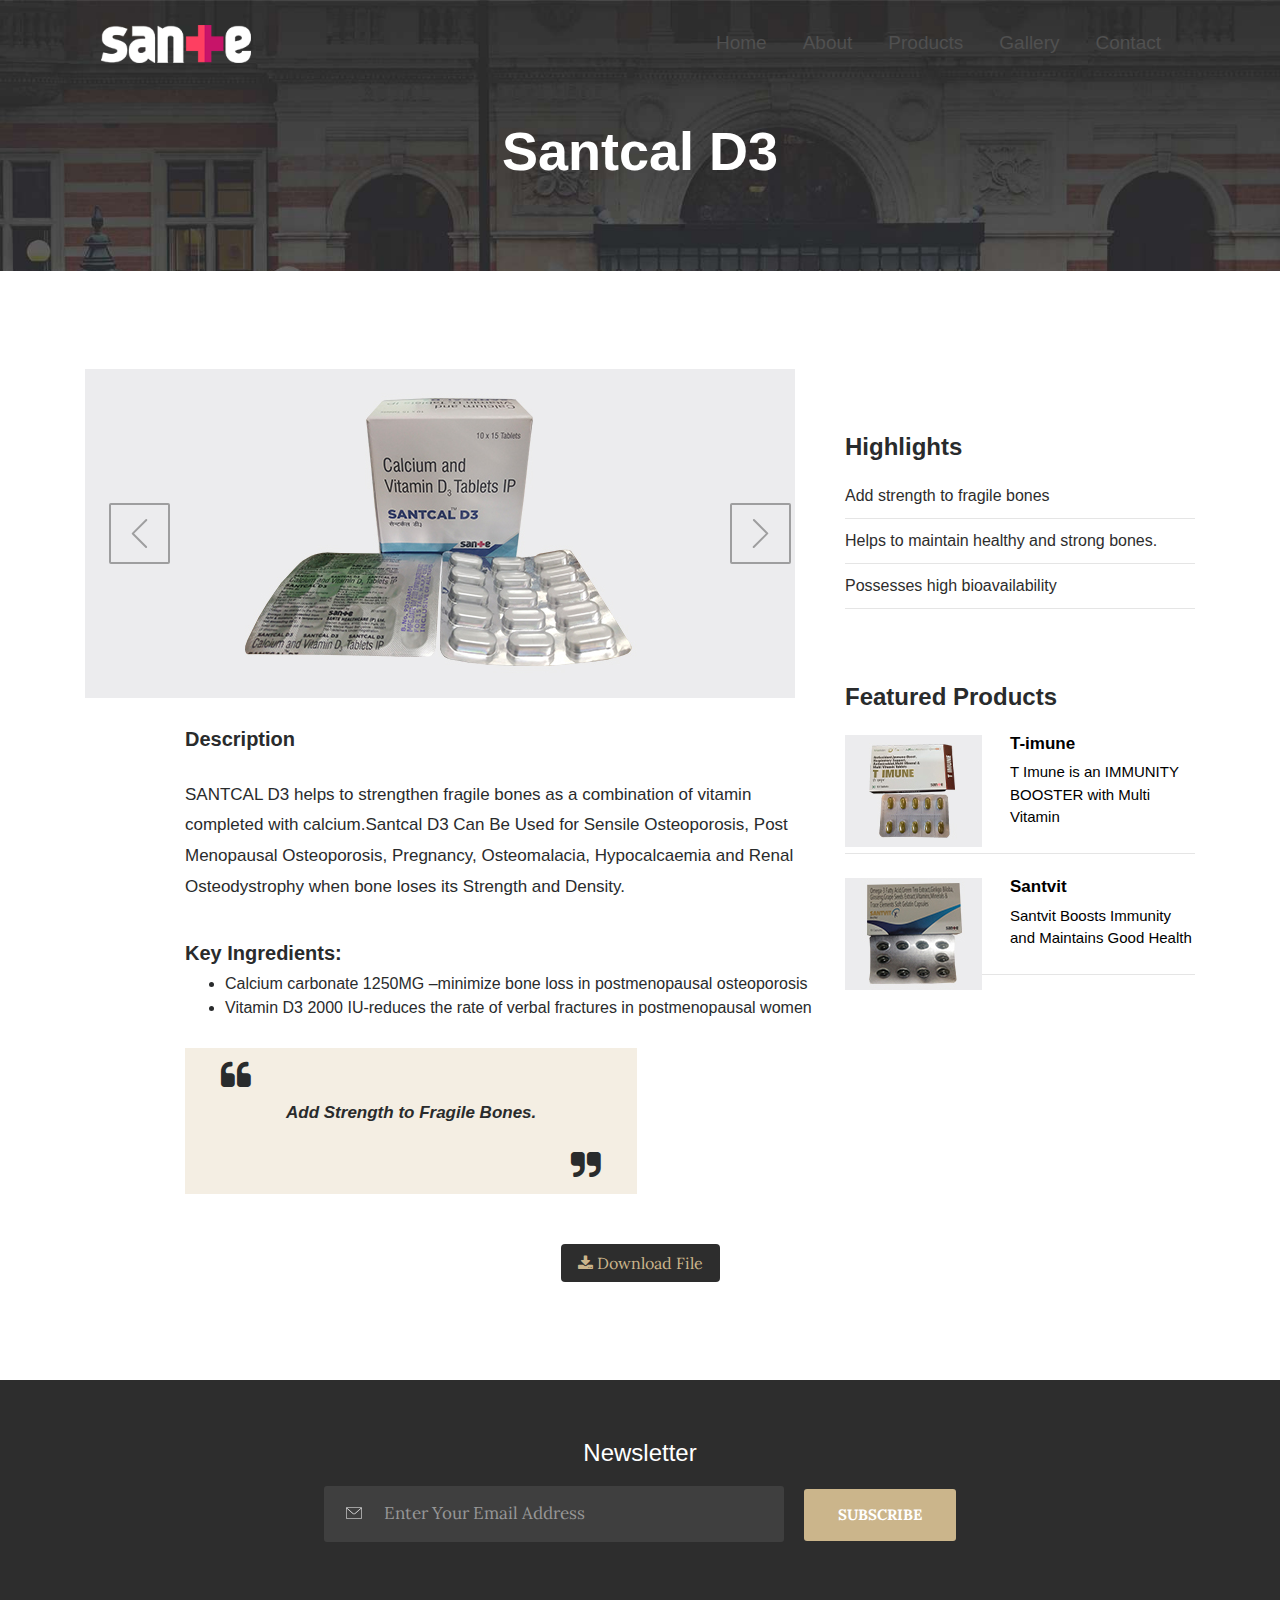
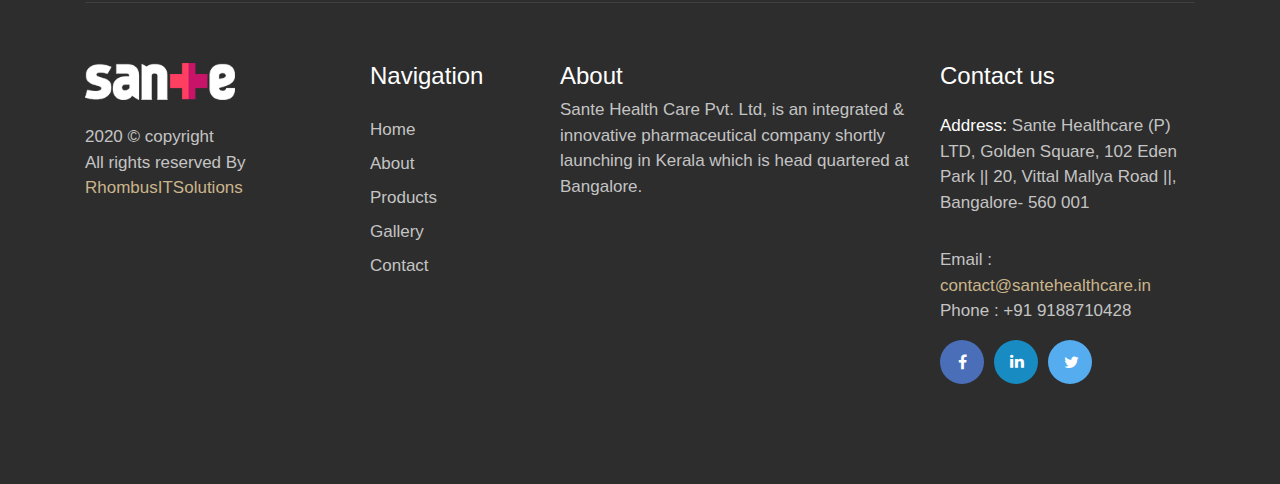
<file: santcal_product.html>
<!DOCTYPE html>
<html lang="en" style="scroll-behavior: smooth;">

    <head>

        <meta charset="utf-8">
        <meta name="viewport" content="width=device-width, initial-scale=1, shrink-to-fit=no">
        <title>Sante || Santcal</title>
        <link rel="shortcut icon" href="images/favicon.png" type="image/x-icon">
        <link rel="icon" href="images/favicon.png" type="image/x-icon">
        <link rel="stylesheet" href="css/bootstrap.min.css">
        <link href="https://fonts.googleapis.com/css?family=Lora:400,700" rel="stylesheet">
        <link rel="stylesheet" href="css/font-awesome.min.css">
        <link rel="stylesheet" href="css/simple-line-icons.css">
        <link rel="stylesheet" href="css/slick.css">
        <link rel="stylesheet" href="css/slick-theme.css">
        <link rel="stylesheet" href="css/owl.carousel.min.css">
        <link href="css/style.css" rel="stylesheet">
    </head>

<body>

    <div class="about_bg">
        <div class="container">
            <div class="row">
                <div class="col-md-12">
                    <a href="index.html"><img src="images/logos/logo_small_white.png" class="responsive-logo img-fluid"
                            alt="responsive-logo" style="width: 120px;"> </a>
                </div>
            </div>
            <div class="row">
                <div class="col-md-12">
                    <nav class="navbar navbar-toggleable-md navbar-light bg-faded">
                        <button class="navbar-toggler navbar-toggler-right" type="button" data-toggle="collapse" data-target="#navbarNavDropdown">
                            <span class="icon-menu"></span>
                        </button>
                        <div class="collapse navbar-collapse" id="navbarNavDropdown">
                            <a href="index.html" class="navbar-brand">
                                <img src="images/logos/logo_small_white.png" alt="logo" class="img-fluid" style="width: 150px;">
                            </a>
                            <ul class="navbar-nav ml-auto">
                                <li class="nav-item">
                                    <a class="nav-link" href="index.html">Home</a>
                                </li>
                                <li class="nav-item">
                                    <a class="nav-link" href="about.html">About</a>
                                </li>
                                <li class="nav-item">
                                    <a class="nav-link" href="index.html#products">Products</a>
                                </li>
                                <li class="nav-item">
                                    <a class="nav-link" href="gallery.html">Gallery</a>
                                </li>
                                <li class="nav-item">
                                    <a class="nav-link" href="contact.html">Contact</a>
                                </li>
                            </ul>
                        </div>
                    </nav>
                </div>
            </div>
            <div class="row">
                <div class="col-md-12">
                    <h1>Santcal D3</h1>
                </div>
            </div>
        </div>
    </div>


    <section class="blog-wrap">
        <div class="container">
            <div class="row">
                <div class="col-md-8">
                    <div class="blog-img_block slider-img">
                        <div id="carousel" class="carousel slide" data-ride="carousel">
                            <div class="carousel-inner" role="listbox">
                                <div class="carousel-item active">
                                    <img src="images/products/sante_product_710_329/santcal_d3.jpg" class="img-fluid" alt="blog-img">
                                    <div class="blog-date">
                                        <span>Santcal</span>
                                    </div>
                                </div>
                                <div class="carousel-item">
                                    <img src="images/products/santcal-d3-2.jpg" class="img-fluid" alt="blog-img">
                                    <div class="blog-date">
                                        <span>Santcal</span>
                                    </div>
                                </div>
                                <div class="carousel-item">
                                    <img src="images/products/santcal-d3-3.jpg" class="img-fluid" alt="blog-img">
                                    <div class="blog-date">
                                        <span>Santcal</span>
                                    </div>
                                </div>
                            </div>
                            <a class="carousel-control-prev" href="#carousel" role="button" data-slide="prev">
                                <i class="icon-arrow-left fa-slider" aria-hidden="true"></i>
                                <span class="sr-only">Previous</span>
                            </a>
                            <a class="carousel-control-next" href="#carousel" role="button" data-slide="next">
                                <i class="icon-arrow-right fa-slider" aria-hidden="true"></i>
                                <span class="sr-only">Next</span>
                            </a>
                        </div>
                    </div>



                    <div class="blog-tiltle_block">
                        <h4>Description</h4>
                        <!-- <h6> <a href="#"><span>Lorem ipsum dolor sit amet.</span> </a> </h6> -->
                        <p>SANTCAL D3 helps to strengthen fragile bones as a combination of vitamin completed with calcium.Santcal D3 Can Be Used for Sensile Osteoporosis, Post Menopausal Osteoporosis, Pregnancy, Osteomalacia, Hypocalcaemia and Renal Osteodystrophy when bone loses its Strength and Density.
                        </p>
                        <br>
                        <h4>Key Ingredients:</h4>
                        <ul>
                            <li>Calcium carbonate 1250MG –minimize bone loss in postmenopausal osteoporosis
                            </li>
                            <li>Vitamin D3 2000 IU-reduces the rate of verbal fractures in postmenopausal women
                            </li>
                        </ul>
                    </div>
                    <blockquote class="blogpost-quotes">
                        <span><i class="fa fa-quote-left" aria-hidden="true"></i></span>
                        <p>Add Strength to Fragile Bones.</p>
                        <span class="quote-right"><i class="fa fa-quote-right" aria-hidden="true"></i></span>
                    </blockquote>
                </div>
                <div class="col-md-4">
                    <div class="blog-category_block">
                        <h3>Highlights</h3>
                        <ul>
                            <li><a href="#">Add strength to fragile bones </a></li>
                            <li><a href="#">Helps to maintain healthy and strong bones.</a></li>
                            <li><a href="#">Possesses high bioavailability </a></li>
                        </ul>
                    </div>
                    <div class="blog-featured_post">
                        <h3>Featured Products</h3>
                        <a href="t-immune_product.html">
                            <div class="blog-featured-img_block">
                                <img src="images/products/sante_product_137_112/t_immune.jpg" class="img-fluid" alt="blog-featured-img">
                                <h5>T-imune</h5>
                                <p>T Imune is an IMMUNITY BOOSTER with Multi Vitamin</p>
                            </div>
                        </a>
                        <hr>
                    </div>
                    <div class="blog-featured_post">
                        <a href="santvit_product.html">
                            <div class="blog-featured-img_block">
                                <img src="images/products/sante_product_137_112/santvit.jpg" class="img-fluid" alt="blog-featured-img">
                                <h5>Santvit</h5>
                                <p>Santvit Boosts Immunity and Maintains Good Health</p>
                            </div>
                        </a>
                        <hr>
                    </div>
                    <!-- <div class="blog-tags_wrap">
                        <div class="row">
                            <div class="col-md-12">
                                <h3>Tags</h3>
                            </div>
                            <a href="#" class="blog-tags">
                                <span>Curcumin C3 Complex</span>
                            </a>
                            <a href="#" class="blog-tags">
                                <span>BioPerine</span>
                            </a>
                            <a href="#" class="blog-tags">
                                <span>Selenium SeLect</span>
                            </a>
                            <a href="#" class="blog-tags">
                                <span>Saberry</span>
                            </a>
                        </div>
                    </div> -->
                </div>
                <div class="col-md-12">
                    <div class="brochure-btn text-center">
                        <a href="brochure/SANTCAL D3.pdf" download class="btn btn-brochure"><i class="fa fa-download"></i> Download File</a>
                    </div>
                </div>
            </div>
        </div>
    </section>


    <footer>
        <div class="container">
            <div class="row">
                <div class="col-md-12">
                    <div class="subscribe">
                        <h3>Newsletter</h3>
                        <form id="subscribeform" action="php/subscribe.php" method="post">
                            <input class="signup_form" type="text" name="email" placeholder="Enter Your Email Address">
                            <button type="submit" class="btn btn-warning" id="js-subscribe-btn">SUBSCRIBE</button>
                            <div id="js-subscribe-result" data-success-msg="Success, Please check your email." data-error-msg="Oops! Something went wrong"></div>

                        </form>
                    </div>
                </div>
            </div>
            <div class="row">
                <div class="col-md-3">
                    <div class="foot-logo">
                        <a href="index.html">
                            <img src="images/logos/logo_small_white.png" class="img-fluid" alt="footer_logo" style="width: 150px;">
                        </a>
                        <p>2020 © copyright
                            <br> All rights reserved By  <br> <a href="http://rhombusitsolutions.com/">RhombusITSolutions</a></p>
                    </div>
                </div>
                <div class="col-md-2">
                    <div class="sitemap">
                        <h3>Navigation</h3>
                        <ul>
                            <li><a href="index.html">Home</a></li>
                            <li><a href="about.html">About</a></li>
                            <li><a href="index.html#products">Products </a></li>
                            <li><a href="gallery.html">Gallery</a></li>
                            <li><a href="contact.html">Contact</a></li>
                        </ul>
                    </div>
                </div>
                <div class="col-md-4">
                    <div class="tweet_box">
                        <h3>About</h3>
                        <p>Sante Health Care Pvt. Ltd, is an integrated & innovative pharmaceutical company shortly launching in Kerala which is head quartered at Bangalore.</p>
                    </div>
                </div>
                <div class="col-md-3">
                    <div class="address">
                        <h3>Contact us</h3>
                        <p><span>Address: </span> Sante Healthcare (P) LTD, Golden Square, 102 Eden Park || 20, Vittal Mallya Road ||, Bangalore- 560 001 </p>
                        <p>Email : <a href="mailto:contact@santehealthcare.in" >contact@santehealthcare.in</a>
                            <br> Phone : +91 9188710428</p>
                        <ul class="footer-social-icons">
                            <li><a href="#"><i class="fa fa-facebook fa-fb" aria-hidden="true"></i></a></li>
                            <li><a href="#"><i class="fa fa-linkedin fa-in" aria-hidden="true"></i></a></li>
                            <li><a href="#"><i class="fa fa-twitter fa-tw" aria-hidden="true"></i></a></li>
                        </ul>
                    </div>
                </div>
            </div>
        </div>
    </footer>


    <script src="js/jquery.min.js"></script>
    <script src="js/tether.min.js"></script>
    <script src="js/bootstrap.min.js"></script>
    <script src="js/owl.carousel.min.js"></script>
    <script src="js/subscribe.js"></script>
    <script src="js/script.js"></script>
</body>

</html>
</file>
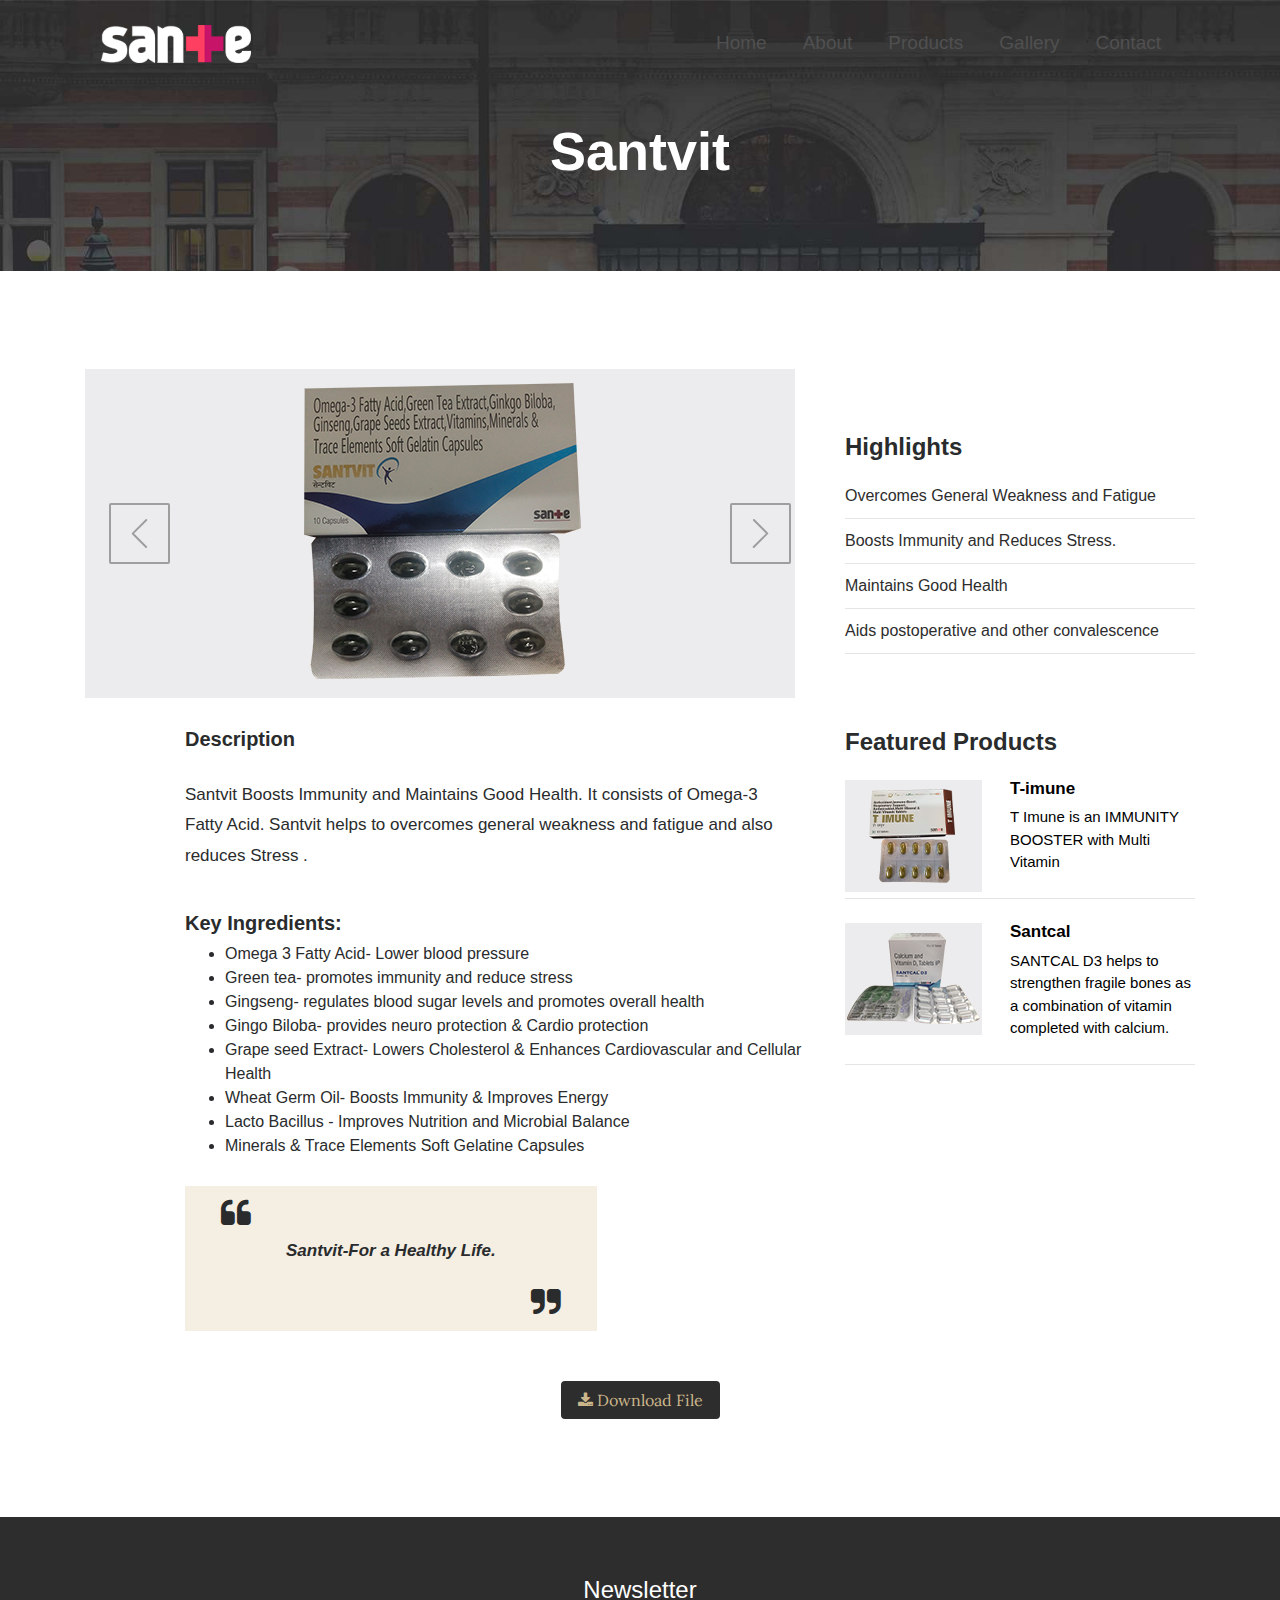
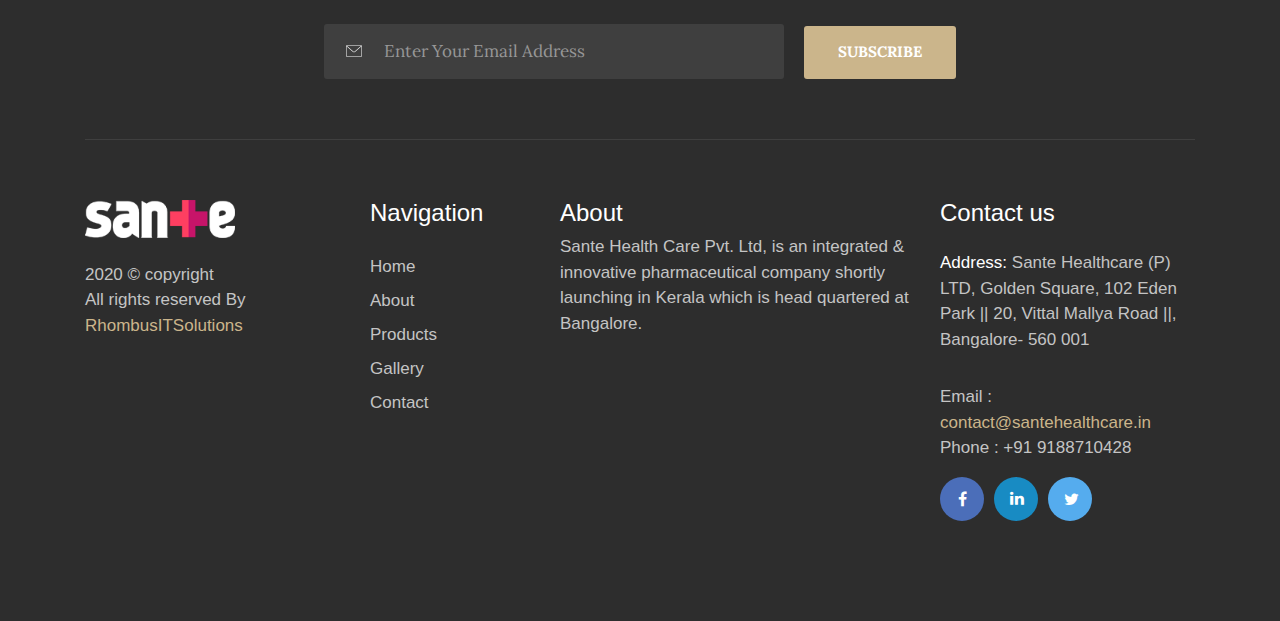
<file: santvit_product.html>
<!DOCTYPE html>
<html lang="en" style="scroll-behavior: smooth;">

    <head>

        <meta charset="utf-8">
        <meta name="viewport" content="width=device-width, initial-scale=1, shrink-to-fit=no">
        <title>Sante || Santvit</title>
        <link rel="shortcut icon" href="images/favicon.png" type="image/x-icon">
        <link rel="icon" href="images/favicon.png" type="image/x-icon">
        <link rel="stylesheet" href="css/bootstrap.min.css">
        <link href="https://fonts.googleapis.com/css?family=Lora:400,700" rel="stylesheet">
        <link rel="stylesheet" href="css/font-awesome.min.css">
        <link rel="stylesheet" href="css/simple-line-icons.css">
        <link rel="stylesheet" href="css/slick.css">
        <link rel="stylesheet" href="css/slick-theme.css">
        <link rel="stylesheet" href="css/owl.carousel.min.css">
        <link href="css/style.css" rel="stylesheet">
    </head>

<body>

    <div class="about_bg">
        <div class="container">
            <div class="row">
                <div class="col-md-12">
                    <a href="index.html"><img src="images/logos/logo_small_white.png" class="responsive-logo img-fluid"
                            alt="responsive-logo" style="width: 120px;"> </a>
                </div>
            </div>
            <div class="row">
                <div class="col-md-12">
                    <nav class="navbar navbar-toggleable-md navbar-light bg-faded">
                        <button class="navbar-toggler navbar-toggler-right" type="button" data-toggle="collapse" data-target="#navbarNavDropdown">
                            <span class="icon-menu"></span>
                        </button>
                        <div class="collapse navbar-collapse" id="navbarNavDropdown">
                            <a href="index.html" class="navbar-brand">
                                <img src="images/logos/logo_small_white.png" alt="logo" class="img-fluid" style="width: 150px;">
                            </a>
                            <ul class="navbar-nav ml-auto">
                                <li class="nav-item">
                                    <a class="nav-link" href="index.html">Home</a>
                                </li>
                                <li class="nav-item">
                                    <a class="nav-link" href="about.html">About</a>
                                </li>
                                <li class="nav-item">
                                    <a class="nav-link" href="index.html#products">Products</a>
                                </li>
                                <li class="nav-item">
                                    <a class="nav-link" href="gallery.html">Gallery</a>
                                </li>
                                <li class="nav-item">
                                    <a class="nav-link" href="contact.html">Contact</a>
                                </li>
                            </ul>
                        </div>
                    </nav>
                </div>
            </div>
            <div class="row">
                <div class="col-md-12">
                    <h1>Santvit</h1>
                </div>
            </div>
        </div>
    </div>


    <section class="blog-wrap">
        <div class="container">
            <div class="row">
                <div class="col-md-8">
                    <div class="blog-img_block slider-img">
                        <div id="carousel" class="carousel slide" data-ride="carousel">
                            <div class="carousel-inner" role="listbox">
                                <div class="carousel-item active">
                                    <img src="images/products/sante_product_710_329/santvit.jpg" class="img-fluid" alt="blog-img">
                                    <div class="blog-date">
                                        <span>Santvit</span>
                                    </div>
                                </div>
                                <!-- <div class="carousel-item">
                                    <img src="images/products/santcal-d3-2.jpg" class="img-fluid" alt="blog-img">
                                    <div class="blog-date">
                                        <span>Santvit</span>
                                    </div>
                                </div>
                                <div class="carousel-item">
                                    <img src="images/products/santcal-d3-3.jpg" class="img-fluid" alt="blog-img">
                                    <div class="blog-date">
                                        <span>Santvit</span>
                                    </div>
                                </div> -->
                            </div>
                            <a class="carousel-control-prev" href="#carousel" role="button" data-slide="prev">
                                <i class="icon-arrow-left fa-slider" aria-hidden="true"></i>
                                <span class="sr-only">Previous</span>
                            </a>
                            <a class="carousel-control-next" href="#carousel" role="button" data-slide="next">
                                <i class="icon-arrow-right fa-slider" aria-hidden="true"></i>
                                <span class="sr-only">Next</span>
                            </a>
                        </div>
                    </div>



                    <div class="blog-tiltle_block">
                        <h4>Description</h4>
                        <!-- <h6> <a href="#"><span>Lorem ipsum dolor sit amet.</span> </a> </h6> -->
                        <p>Santvit Boosts Immunity and Maintains Good Health. It consists of Omega-3 Fatty Acid. Santvit helps to overcomes general weakness and fatigue and also reduces Stress .</p>
                        <br>
                        <h4>Key Ingredients:</h4>
                        <ul>
                            <li>Omega 3 Fatty Acid- Lower blood pressure </li>
                            <li>Green tea- promotes immunity and reduce stress</li>
                            <li>Gingseng- regulates blood sugar levels and promotes overall health</li>
                            <li>Gingo Biloba- provides neuro protection & Cardio protection</li>
                            <li>Grape seed Extract- Lowers Cholesterol & Enhances Cardiovascular and Cellular Health</li>
                            <li>Wheat Germ Oil- Boosts Immunity & Improves Energy</li>
                            <li>Lacto Bacillus - Improves Nutrition and Microbial Balance</li>
                            <li>Minerals & Trace Elements Soft Gelatine Capsules</li>
                        </ul>
                    </div>
                    <blockquote class="blogpost-quotes">
                        <span><i class="fa fa-quote-left" aria-hidden="true"></i></span>
                        <p>Santvit-For a Healthy Life.</p>
                        <span class="quote-right"><i class="fa fa-quote-right" aria-hidden="true"></i></span>
                    </blockquote>
                </div>
                <div class="col-md-4">
                    <div class="blog-category_block">
                        <h3>Highlights</h3>
                        <ul>
                            <li><a href="#">Overcomes General Weakness and Fatigue </a></li>
                            <li><a href="#">Boosts Immunity and Reduces Stress.</a></li>
                            <li><a href="#">Maintains Good Health</a></li>  
                            <li><a href="#">Aids postoperative and other convalescence </a></li>                       
                        </ul>
                    </div>
                    <div class="blog-featured_post">
                        <h3>Featured Products</h3>
                        <a href="t-immune_product.html">
                            <div class="blog-featured-img_block">
                                <img src="images/products/sante_product_137_112/t_immune.jpg" class="img-fluid" alt="blog-featured-img">
                                <h5>T-imune</h5>
                                <p>T Imune is an IMMUNITY BOOSTER with Multi Vitamin</p>
                            </div>
                        </a>
                        <hr>
                    </div>
                    <div class="blog-featured_post">
                        <a href="santcal_product.html">
                            <div class="blog-featured-img_block">
                                <img src="images/products/sante_product_137_112/santcal_d3.jpg" class="img-fluid" alt="blog-featured-img">
                                <h5>Santcal</h5>
                                <p>SANTCAL D3 helps to strengthen fragile bones as a combination of vitamin completed with calcium.
                                </p>
                            </div>
                        </a>
                        <hr>
                    </div>
                    <!-- <div class="blog-tags_wrap">
                        <div class="row">
                            <div class="col-md-12">
                                <h3>Tags</h3>
                            </div>
                            <a href="#" class="blog-tags">
                                <span>Curcumin C3 Complex</span>
                            </a>
                            <a href="#" class="blog-tags">
                                <span>BioPerine</span>
                            </a>
                            <a href="#" class="blog-tags">
                                <span>Selenium SeLect</span>
                            </a>
                            <a href="#" class="blog-tags">
                                <span>Saberry</span>
                            </a>
                        </div>
                    </div> -->
                </div>
                <div class="col-md-12">
                    <div class="brochure-btn text-center">
                        <a href="brochure/sanvit.pdf" download class="btn btn-brochure"><i class="fa fa-download"></i> Download File</a>
                    </div>
                </div>
            </div>
        </div>
    </section>


    <footer>
        <div class="container">
            <div class="row">
                <div class="col-md-12">
                    <div class="subscribe">
                        <h3>Newsletter</h3>
                        <form id="subscribeform" action="php/subscribe.php" method="post">
                            <input class="signup_form" type="text" name="email" placeholder="Enter Your Email Address">
                            <button type="submit" class="btn btn-warning" id="js-subscribe-btn">SUBSCRIBE</button>
                            <div id="js-subscribe-result" data-success-msg="Success, Please check your email." data-error-msg="Oops! Something went wrong"></div>

                        </form>
                    </div>
                </div>
            </div>
            <div class="row">
                <div class="col-md-3">
                    <div class="foot-logo">
                        <a href="index.html">
                            <img src="images/logos/logo_small_white.png" class="img-fluid" alt="footer_logo" style="width: 150px;">
                        </a>
                        <p>2020 © copyright
                            <br> All rights reserved By  <br> <a href="http://rhombusitsolutions.com/">RhombusITSolutions</a></p>
                    </div>
                </div>
                <div class="col-md-2">
                    <div class="sitemap">
                        <h3>Navigation</h3>
                        <ul>
                            <li><a href="index.html">Home</a></li>
                            <li><a href="about.html">About</a></li>
                            <li><a href="index.html#products">Products </a></li>
                            <li><a href="gallery.html">Gallery</a></li>
                            <li><a href="contact.html">Contact</a></li>
                        </ul>
                    </div>
                </div>
                <div class="col-md-4">
                    <div class="tweet_box">
                        <h3>About</h3>
                        <p>Sante Health Care Pvt. Ltd, is an integrated & innovative pharmaceutical company shortly launching in Kerala which is head quartered at Bangalore.</p>
                    </div>
                </div>
                <div class="col-md-3">
                    <div class="address">
                        <h3>Contact us</h3>
                        <p><span>Address: </span> Sante Healthcare (P) LTD, Golden Square, 102 Eden Park || 20, Vittal Mallya Road ||, Bangalore- 560 001 </p>
                        <p>Email : <a href="mailto:contact@santehealthcare.in" >contact@santehealthcare.in</a>
                            <br> Phone : +91 9188710428</p>
                        <ul class="footer-social-icons">
                            <li><a href="#"><i class="fa fa-facebook fa-fb" aria-hidden="true"></i></a></li>
                            <li><a href="#"><i class="fa fa-linkedin fa-in" aria-hidden="true"></i></a></li>
                            <li><a href="#"><i class="fa fa-twitter fa-tw" aria-hidden="true"></i></a></li>
                        </ul>
                    </div>
                </div>
            </div>
        </div>
    </footer>


    <script src="js/jquery.min.js"></script>
    <script src="js/tether.min.js"></script>
    <script src="js/bootstrap.min.js"></script>
    <script src="js/owl.carousel.min.js"></script>
    <script src="js/subscribe.js"></script>
    <script src="js/script.js"></script>
</body>

</html>
</file>
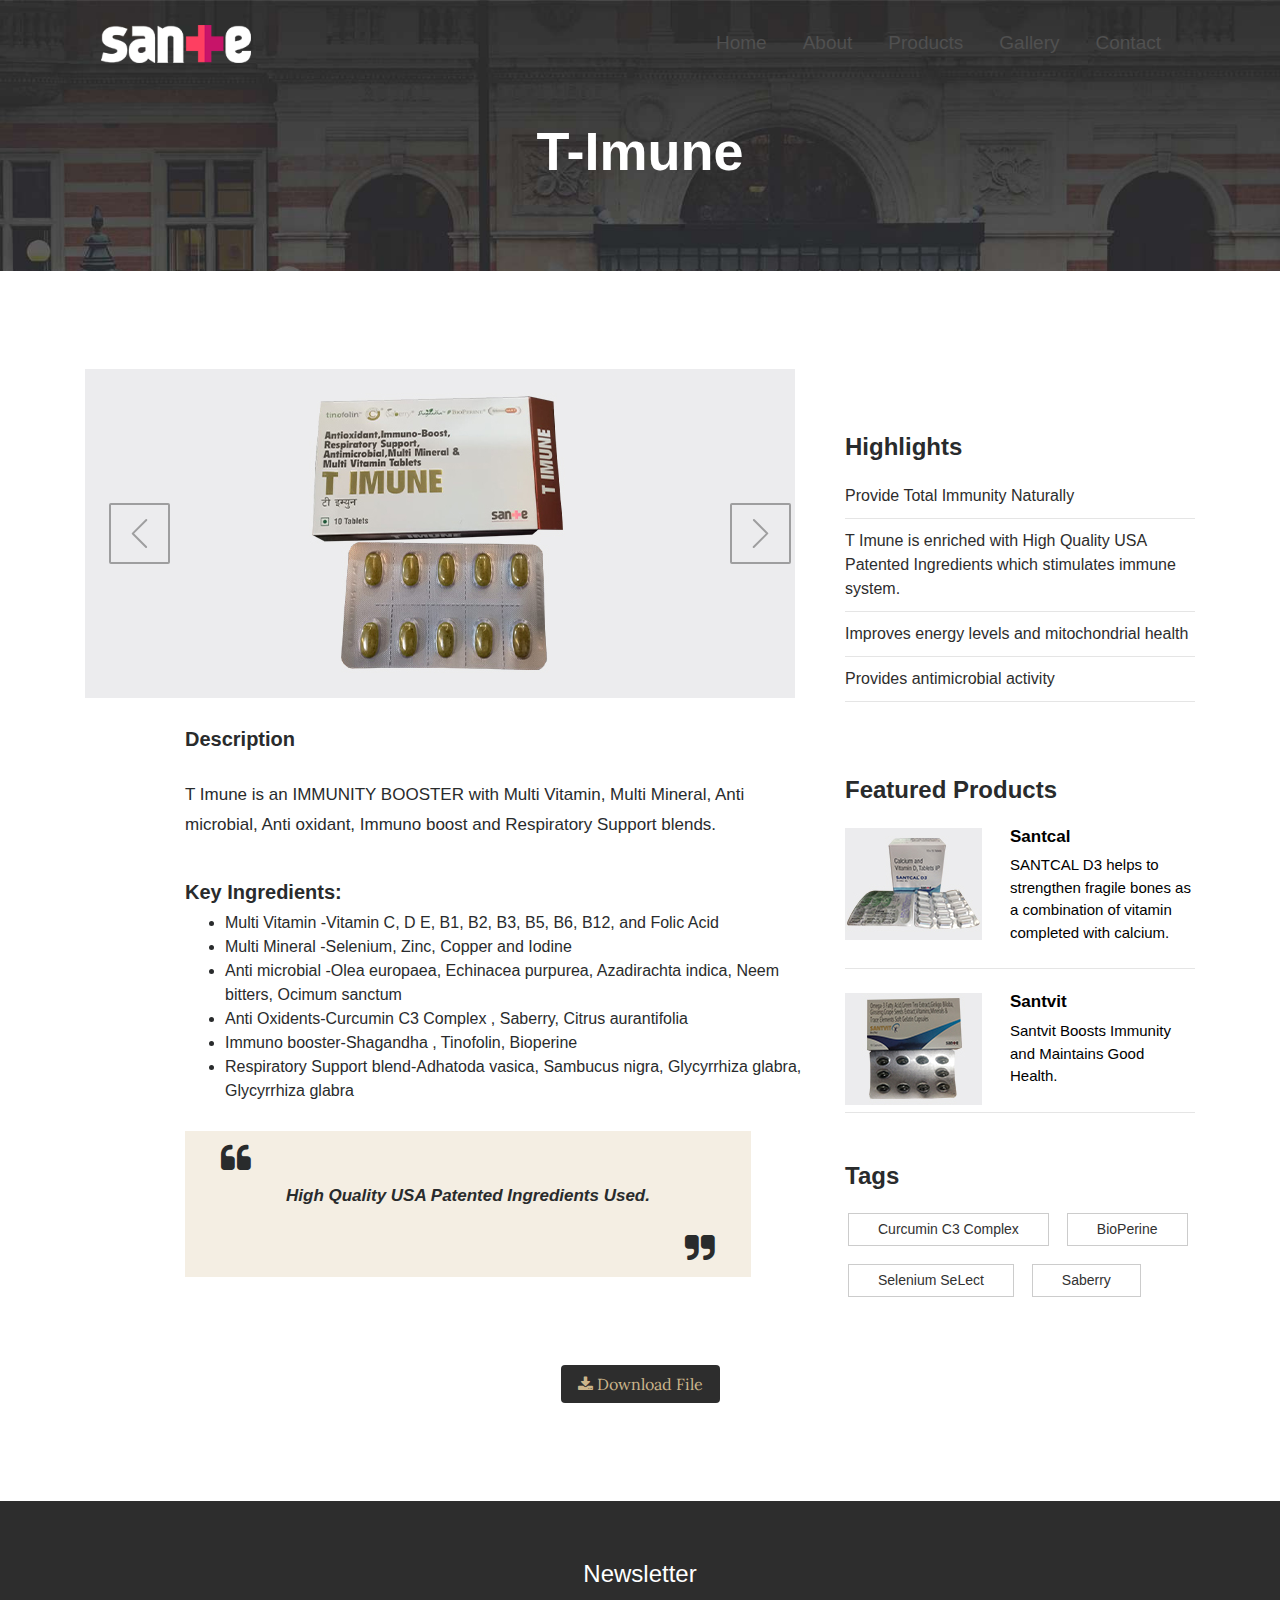
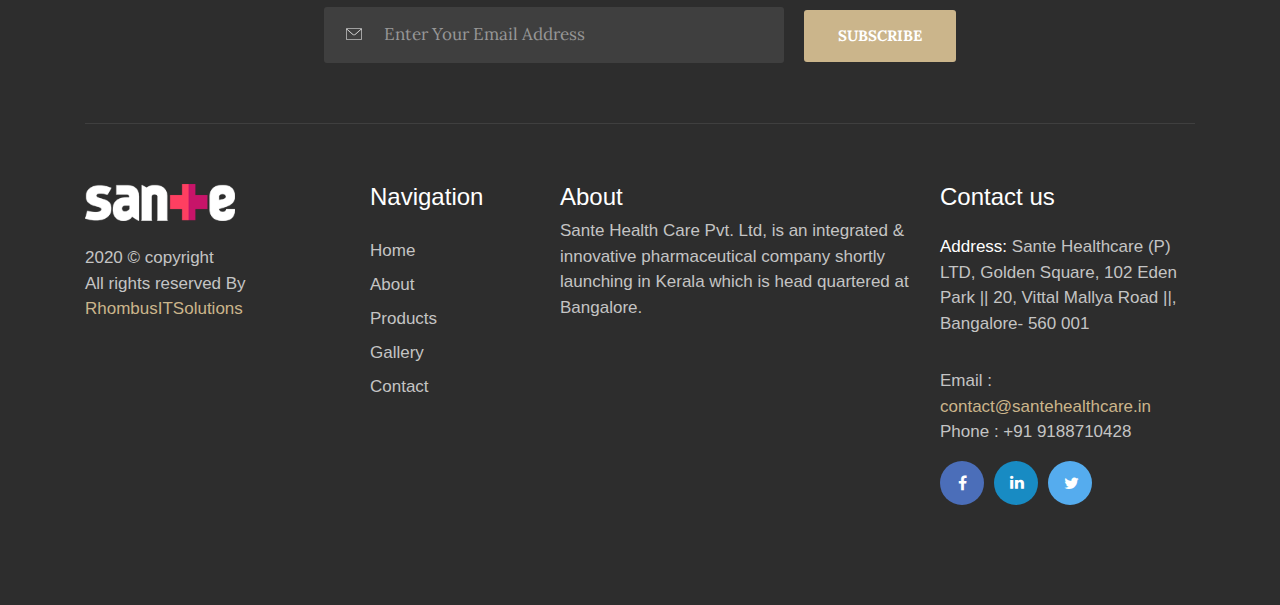
<file: t-immune_product.html>
<!DOCTYPE html>
<html lang="en" style="scroll-behavior: smooth;">

    <head>

        <meta charset="utf-8">
        <meta name="viewport" content="width=device-width, initial-scale=1, shrink-to-fit=no">
        <title>Sante || T-IMMUNE</title>
        <link rel="shortcut icon" href="images/favicon.png" type="image/x-icon">
        <link rel="icon" href="images/favicon.png" type="image/x-icon">
        <link rel="stylesheet" href="css/bootstrap.min.css">
        <link href="https://fonts.googleapis.com/css?family=Lora:400,700" rel="stylesheet">
        <link rel="stylesheet" href="css/font-awesome.min.css">
        <link rel="stylesheet" href="css/simple-line-icons.css">
        <link rel="stylesheet" href="css/slick.css">
        <link rel="stylesheet" href="css/slick-theme.css">
        <link rel="stylesheet" href="css/owl.carousel.min.css">
        <link href="css/style.css" rel="stylesheet">
    </head>

<body>

    <div class="about_bg">
        <div class="container">
            <div class="row">
                <div class="col-md-12">
                    <a href="index.html"><img src="images/logos/logo_small_white.png" class="responsive-logo img-fluid"
                            alt="responsive-logo" style="width: 120px;"> </a>
                </div>
            </div>
            <div class="row">
                <div class="col-md-12">
                    <nav class="navbar navbar-toggleable-md navbar-light bg-faded">
                        <button class="navbar-toggler navbar-toggler-right" type="button" data-toggle="collapse" data-target="#navbarNavDropdown">
                            <span class="icon-menu"></span>
                        </button>
                        <div class="collapse navbar-collapse" id="navbarNavDropdown">
                            <a href="index.html" class="navbar-brand">
                                <img src="images/logos/logo_small_white.png" alt="logo" class="img-fluid" style="width: 150px;">
                            </a>
                            <ul class="navbar-nav ml-auto">
                                <li class="nav-item">
                                    <a class="nav-link" href="index.html">Home</a>
                                </li>
                                <li class="nav-item">
                                    <a class="nav-link" href="about.html">About</a>
                                </li>
                                <li class="nav-item">
                                    <a class="nav-link" href="index.html#products">Products</a>
                                </li>
                                <li class="nav-item">
                                    <a class="nav-link" href="gallery.html">Gallery</a>
                                </li>
                                <li class="nav-item">
                                    <a class="nav-link" href="contact.html">Contact</a>
                                </li>
                            </ul>
                        </div>
                    </nav>
                </div>
            </div>
            <div class="row">
                <div class="col-md-12">
                    <h1>T-Imune</h1>
                </div>
            </div>
        </div>
    </div>


    <section class="blog-wrap">
        <div class="container">
            <div class="row">
                <div class="col-md-8">
                    <div class="blog-img_block slider-img">
                        <div id="carousel" class="carousel slide" data-ride="carousel">
                            <div class="carousel-inner" role="listbox">
                                <div class="carousel-item active">
                                    <img src="images/products/sante_product_710_329/t_immune.jpg" class="img-fluid" alt="blog-img">
                                    <div class="blog-date">
                                        <span>T-Imune</span>
                                    </div>
                                </div>
                                <!-- <div class="carousel-item">
                                    <img src="images/products/santcal-d3-2.jpg" class="img-fluid" alt="blog-img">
                                    <div class="blog-date">
                                        <span>T-Immune</span>
                                    </div>
                                </div> -->
                                <!-- <div class="carousel-item">
                                    <img src="images/products/santcal-d3-3.jpg" class="img-fluid" alt="blog-img">
                                    <div class="blog-date">
                                        <span>T-Immune</span>
                                    </div>
                                </div> -->
                            </div>
                            <a class="carousel-control-prev" href="#carousel" role="button" data-slide="prev">
                                <i class="icon-arrow-left fa-slider" aria-hidden="true"></i>
                                <span class="sr-only">Previous</span>
                            </a>
                            <a class="carousel-control-next" href="#carousel" role="button" data-slide="next">
                                <i class="icon-arrow-right fa-slider" aria-hidden="true"></i>
                                <span class="sr-only">Next</span>
                            </a>
                        </div>
                    </div>



                    <div class="blog-tiltle_block">
                        <h4>Description</h4>
                        <!-- <h6> <a href="#"><span>Lorem ipsum dolor sit amet.</span> </a> </h6> -->
                        <p>T Imune is an IMMUNITY BOOSTER with   Multi Vitamin, Multi Mineral, Anti microbial, Anti oxidant, Immuno boost and Respiratory Support blends.</p>
                        <br>
                        <h4>Key Ingredients:</h4>
                        <ul>
                            <li>Multi Vitamin -Vitamin C, D E, B1, B2, B3, B5, B6, B12, and Folic Acid</li>
                            <li>Multi Mineral -Selenium, Zinc, Copper and Iodine</li>
                            <li>Anti microbial -Olea europaea,  Echinacea   purpurea, Azadirachta  indica, Neem bitters, Ocimum  sanctum</li>
                            <li>Anti Oxidents-Curcumin  C3 Complex , Saberry, Citrus  aurantifolia</li>
                            <li>Immuno booster-Shagandha , Tinofolin, Bioperine</li>
                            <li>Respiratory Support blend-Adhatoda vasica, Sambucus nigra, Glycyrrhiza glabra, Glycyrrhiza  glabra</li>
                        </ul>
                    </div>
                    <blockquote class="blogpost-quotes">
                        <span><i class="fa fa-quote-left" aria-hidden="true"></i></span>
                        <p>High Quality USA Patented Ingredients Used.</p>
                        <span class="quote-right"><i class="fa fa-quote-right" aria-hidden="true"></i></span>
                    </blockquote>
                </div>
                <div class="col-md-4">
                    <div class="blog-category_block">
                        <h3>Highlights</h3>
                        <ul>
                            <li><a href="#">Provide Total Immunity Naturally </a></li>
                            <li><a href="#">T Imune is enriched with High Quality USA Patented Ingredients which stimulates immune system.</a></li>
                            <li><a href="#">Improves energy levels and mitochondrial health</a></li>  
                            <li><a href="#">Provides antimicrobial activity</a></li>                       
                        </ul>
                    </div>
                    <div class="blog-featured_post">
                        <h3>Featured Products</h3>
                        <a href="santcal_product.html">
                            <div class="blog-featured-img_block">
                                <img src="images/products/sante_product_137_112/santcal_d3.jpg" class="img-fluid" alt="blog-featured-img">
                                <h5>Santcal</h5>
                                <p>SANTCAL D3 helps to strengthen fragile bones as a combination of vitamin completed with calcium.
                                </p>
                            </div>
                        </a>
                        <hr>
                    </div>
                    <div class="blog-featured_post">
                        <a href="santvit_product.html">
                            <div class="blog-featured-img_block">
                                <img src="images/products/sante_product_137_112/santvit.jpg" class="img-fluid" alt="blog-featured-img">
                                <h5>Santvit</h5>
                                <p>Santvit Boosts Immunity and Maintains Good Health.</p>
                            </div>
                        </a>
                        <hr>
                    </div>
                    <div class="blog-tags_wrap">
                        <div class="row">
                            <div class="col-md-12">
                                <h3>Tags</h3>
                            </div>
                            <a href="#" class="blog-tags">
                                <span>Curcumin C3 Complex</span>
                            </a>
                            <a href="#" class="blog-tags">
                                <span>BioPerine</span>
                            </a>
                            <a href="#" class="blog-tags">
                                <span>Selenium SeLect</span>
                            </a>
                            <a href="#" class="blog-tags">
                                <span>Saberry</span>
                            </a>
                        </div>
                    </div>
                </div>
                <div class="col-md-12">
                    <div class="brochure-btn text-center">
                        <a href="brochure/T-IMMUNE.pdf" download class="btn btn-brochure"><i class="fa fa-download"></i> Download File</a>
                    </div>
                </div>
            </div>
        </div>
    </section>


    <footer>
        <div class="container">
            <div class="row">
                <div class="col-md-12">
                    <div class="subscribe">
                        <h3>Newsletter</h3>
                        <form id="subscribeform" action="php/subscribe.php" method="post">
                            <input class="signup_form" type="text" name="email" placeholder="Enter Your Email Address">
                            <button type="submit" class="btn btn-warning" id="js-subscribe-btn">SUBSCRIBE</button>
                            <div id="js-subscribe-result" data-success-msg="Success, Please check your email." data-error-msg="Oops! Something went wrong"></div>

                        </form>
                    </div>
                </div>
            </div>
            <div class="row">
                <div class="col-md-3">
                    <div class="foot-logo">
                        <a href="index.html">
                            <img src="images/logos/logo_small_white.png" class="img-fluid" alt="footer_logo" style="width: 150px;">
                        </a>
                        <p>2020 © copyright
                            <br> All rights reserved By  <br> <a href="http://rhombusitsolutions.com/">RhombusITSolutions</a></p>
                    </div>
                </div>
                <div class="col-md-2">
                    <div class="sitemap">
                        <h3>Navigation</h3>
                        <ul>
                            <li><a href="index.html">Home</a></li>
                            <li><a href="about.html">About</a></li>
                            <li><a href="index.html#products">Products </a></li>
                            <li><a href="gallery.html">Gallery</a></li>
                            <li><a href="contact.html">Contact</a></li>
                        </ul>
                    </div>
                </div>
                <div class="col-md-4">
                    <div class="tweet_box">
                        <h3>About</h3>
                        <p>Sante Health Care Pvt. Ltd, is an integrated & innovative pharmaceutical company shortly launching in Kerala which is head quartered at Bangalore.</p>
                    </div>
                </div>
                <div class="col-md-3">
                    <div class="address">
                        <h3>Contact us</h3>
                        <p><span>Address: </span> Sante Healthcare (P) LTD, Golden Square, 102 Eden Park || 20, Vittal Mallya Road ||, Bangalore- 560 001 </p>
                        <p>Email : <a href="mailto:contact@santehealthcare.in" >contact@santehealthcare.in</a>
                            <br> Phone : +91 9188710428</p>
                        <ul class="footer-social-icons">
                            <li><a href="#"><i class="fa fa-facebook fa-fb" aria-hidden="true"></i></a></li>
                            <li><a href="#"><i class="fa fa-linkedin fa-in" aria-hidden="true"></i></a></li>
                            <li><a href="#"><i class="fa fa-twitter fa-tw" aria-hidden="true"></i></a></li>
                        </ul>
                    </div>
                </div>
            </div>
        </div>
    </footer>


    <script src="js/jquery.min.js"></script>
    <script src="js/tether.min.js"></script>
    <script src="js/bootstrap.min.js"></script>
    <script src="js/owl.carousel.min.js"></script>
    <script src="js/subscribe.js"></script>
    <script src="js/script.js"></script>
</body>

</html>
</file>
<file: css/simple-line-icons.css>
@font-face{font-family:simple-line-icons;src:url(../fonts/Simple-Line-Icons.eot?v=2.4.0);src:url(../fonts/Simple-Line-Icons.eot?v=2.4.0#iefix) format('embedded-opentype'),url(../fonts/Simple-Line-Icons.woff2?v=2.4.0) format('woff2'),url(../fonts/Simple-Line-Icons.ttf?v=2.4.0) format('truetype'),url(../fonts/Simple-Line-Icons.woff?v=2.4.0) format('woff'),url(../fonts/Simple-Line-Icons.svg?v=2.4.0#simple-line-icons) format('svg');font-weight:400;font-style:normal}.icon-user,.icon-people,.icon-user-female,.icon-user-follow,.icon-user-following,.icon-user-unfollow,.icon-login,.icon-logout,.icon-emotsmile,.icon-phone,.icon-call-end,.icon-call-in,.icon-call-out,.icon-map,.icon-location-pin,.icon-direction,.icon-directions,.icon-compass,.icon-layers,.icon-menu,.icon-list,.icon-options-vertical,.icon-options,.icon-arrow-down,.icon-arrow-left,.icon-arrow-right,.icon-arrow-up,.icon-arrow-up-circle,.icon-arrow-left-circle,.icon-arrow-right-circle,.icon-arrow-down-circle,.icon-check,.icon-clock,.icon-plus,.icon-minus,.icon-close,.icon-event,.icon-exclamation,.icon-organization,.icon-trophy,.icon-screen-smartphone,.icon-screen-desktop,.icon-plane,.icon-notebook,.icon-mustache,.icon-mouse,.icon-magnet,.icon-energy,.icon-disc,.icon-cursor,.icon-cursor-move,.icon-crop,.icon-chemistry,.icon-speedometer,.icon-shield,.icon-screen-tablet,.icon-magic-wand,.icon-hourglass,.icon-graduation,.icon-ghost,.icon-game-controller,.icon-fire,.icon-eyeglass,.icon-envelope-open,.icon-envelope-letter,.icon-bell,.icon-badge,.icon-anchor,.icon-wallet,.icon-vector,.icon-speech,.icon-puzzle,.icon-printer,.icon-present,.icon-playlist,.icon-pin,.icon-picture,.icon-handbag,.icon-globe-alt,.icon-globe,.icon-folder-alt,.icon-folder,.icon-film,.icon-feed,.icon-drop,.icon-drawer,.icon-docs,.icon-doc,.icon-diamond,.icon-cup,.icon-calculator,.icon-bubbles,.icon-briefcase,.icon-book-open,.icon-basket-loaded,.icon-basket,.icon-bag,.icon-action-undo,.icon-action-redo,.icon-wrench,.icon-umbrella,.icon-trash,.icon-tag,.icon-support,.icon-frame,.icon-size-fullscreen,.icon-size-actual,.icon-shuffle,.icon-share-alt,.icon-share,.icon-rocket,.icon-question,.icon-pie-chart,.icon-pencil,.icon-note,.icon-loop,.icon-home,.icon-grid,.icon-graph,.icon-microphone,.icon-music-tone-alt,.icon-music-tone,.icon-earphones-alt,.icon-earphones,.icon-equalizer,.icon-like,.icon-dislike,.icon-control-start,.icon-control-rewind,.icon-control-play,.icon-control-pause,.icon-control-forward,.icon-control-end,.icon-volume-1,.icon-volume-2,.icon-volume-off,.icon-calendar,.icon-bulb,.icon-chart,.icon-ban,.icon-bubble,.icon-camrecorder,.icon-camera,.icon-cloud-download,.icon-cloud-upload,.icon-envelope,.icon-eye,.icon-flag,.icon-heart,.icon-info,.icon-key,.icon-link,.icon-lock,.icon-lock-open,.icon-magnifier,.icon-magnifier-add,.icon-magnifier-remove,.icon-paper-clip,.icon-paper-plane,.icon-power,.icon-refresh,.icon-reload,.icon-settings,.icon-star,.icon-symbol-female,.icon-symbol-male,.icon-target,.icon-credit-card,.icon-paypal,.icon-social-tumblr,.icon-social-twitter,.icon-social-facebook,.icon-social-instagram,.icon-social-linkedin,.icon-social-pinterest,.icon-social-github,.icon-social-google,.icon-social-reddit,.icon-social-skype,.icon-social-dribbble,.icon-social-behance,.icon-social-foursqare,.icon-social-soundcloud,.icon-social-spotify,.icon-social-stumbleupon,.icon-social-youtube,.icon-social-dropbox,.icon-social-vkontakte,.icon-social-steam{font-family:simple-line-icons;speak:none;font-style:normal;font-weight:400;font-variant:normal;text-transform:none;line-height:1;-webkit-font-smoothing:antialiased;-moz-osx-font-smoothing:grayscale}.icon-user:before{content:"\e005"}.icon-people:before{content:"\e001"}.icon-user-female:before{content:"\e000"}.icon-user-follow:before{content:"\e002"}.icon-user-following:before{content:"\e003"}.icon-user-unfollow:before{content:"\e004"}.icon-login:before{content:"\e066"}.icon-logout:before{content:"\e065"}.icon-emotsmile:before{content:"\e021"}.icon-phone:before{content:"\e600"}.icon-call-end:before{content:"\e048"}.icon-call-in:before{content:"\e047"}.icon-call-out:before{content:"\e046"}.icon-map:before{content:"\e033"}.icon-location-pin:before{content:"\e096"}.icon-direction:before{content:"\e042"}.icon-directions:before{content:"\e041"}.icon-compass:before{content:"\e045"}.icon-layers:before{content:"\e034"}.icon-menu:before{content:"\e601"}.icon-list:before{content:"\e067"}.icon-options-vertical:before{content:"\e602"}.icon-options:before{content:"\e603"}.icon-arrow-down:before{content:"\e604"}.icon-arrow-left:before{content:"\e605"}.icon-arrow-right:before{content:"\e606"}.icon-arrow-up:before{content:"\e607"}.icon-arrow-up-circle:before{content:"\e078"}.icon-arrow-left-circle:before{content:"\e07a"}.icon-arrow-right-circle:before{content:"\e079"}.icon-arrow-down-circle:before{content:"\e07b"}.icon-check:before{content:"\e080"}.icon-clock:before{content:"\e081"}.icon-plus:before{content:"\e095"}.icon-minus:before{content:"\e615"}.icon-close:before{content:"\e082"}.icon-event:before{content:"\e619"}.icon-exclamation:before{content:"\e617"}.icon-organization:before{content:"\e616"}.icon-trophy:before{content:"\e006"}.icon-screen-smartphone:before{content:"\e010"}.icon-screen-desktop:before{content:"\e011"}.icon-plane:before{content:"\e012"}.icon-notebook:before{content:"\e013"}.icon-mustache:before{content:"\e014"}.icon-mouse:before{content:"\e015"}.icon-magnet:before{content:"\e016"}.icon-energy:before{content:"\e020"}.icon-disc:before{content:"\e022"}.icon-cursor:before{content:"\e06e"}.icon-cursor-move:before{content:"\e023"}.icon-crop:before{content:"\e024"}.icon-chemistry:before{content:"\e026"}.icon-speedometer:before{content:"\e007"}.icon-shield:before{content:"\e00e"}.icon-screen-tablet:before{content:"\e00f"}.icon-magic-wand:before{content:"\e017"}.icon-hourglass:before{content:"\e018"}.icon-graduation:before{content:"\e019"}.icon-ghost:before{content:"\e01a"}.icon-game-controller:before{content:"\e01b"}.icon-fire:before{content:"\e01c"}.icon-eyeglass:before{content:"\e01d"}.icon-envelope-open:before{content:"\e01e"}.icon-envelope-letter:before{content:"\e01f"}.icon-bell:before{content:"\e027"}.icon-badge:before{content:"\e028"}.icon-anchor:before{content:"\e029"}.icon-wallet:before{content:"\e02a"}.icon-vector:before{content:"\e02b"}.icon-speech:before{content:"\e02c"}.icon-puzzle:before{content:"\e02d"}.icon-printer:before{content:"\e02e"}.icon-present:before{content:"\e02f"}.icon-playlist:before{content:"\e030"}.icon-pin:before{content:"\e031"}.icon-picture:before{content:"\e032"}.icon-handbag:before{content:"\e035"}.icon-globe-alt:before{content:"\e036"}.icon-globe:before{content:"\e037"}.icon-folder-alt:before{content:"\e039"}.icon-folder:before{content:"\e089"}.icon-film:before{content:"\e03a"}.icon-feed:before{content:"\e03b"}.icon-drop:before{content:"\e03e"}.icon-drawer:before{content:"\e03f"}.icon-docs:before{content:"\e040"}.icon-doc:before{content:"\e085"}.icon-diamond:before{content:"\e043"}.icon-cup:before{content:"\e044"}.icon-calculator:before{content:"\e049"}.icon-bubbles:before{content:"\e04a"}.icon-briefcase:before{content:"\e04b"}.icon-book-open:before{content:"\e04c"}.icon-basket-loaded:before{content:"\e04d"}.icon-basket:before{content:"\e04e"}.icon-bag:before{content:"\e04f"}.icon-action-undo:before{content:"\e050"}.icon-action-redo:before{content:"\e051"}.icon-wrench:before{content:"\e052"}.icon-umbrella:before{content:"\e053"}.icon-trash:before{content:"\e054"}.icon-tag:before{content:"\e055"}.icon-support:before{content:"\e056"}.icon-frame:before{content:"\e038"}.icon-size-fullscreen:before{content:"\e057"}.icon-size-actual:before{content:"\e058"}.icon-shuffle:before{content:"\e059"}.icon-share-alt:before{content:"\e05a"}.icon-share:before{content:"\e05b"}.icon-rocket:before{content:"\e05c"}.icon-question:before{content:"\e05d"}.icon-pie-chart:before{content:"\e05e"}.icon-pencil:before{content:"\e05f"}.icon-note:before{content:"\e060"}.icon-loop:before{content:"\e064"}.icon-home:before{content:"\e069"}.icon-grid:before{content:"\e06a"}.icon-graph:before{content:"\e06b"}.icon-microphone:before{content:"\e063"}.icon-music-tone-alt:before{content:"\e061"}.icon-music-tone:before{content:"\e062"}.icon-earphones-alt:before{content:"\e03c"}.icon-earphones:before{content:"\e03d"}.icon-equalizer:before{content:"\e06c"}.icon-like:before{content:"\e068"}.icon-dislike:before{content:"\e06d"}.icon-control-start:before{content:"\e06f"}.icon-control-rewind:before{content:"\e070"}.icon-control-play:before{content:"\e071"}.icon-control-pause:before{content:"\e072"}.icon-control-forward:before{content:"\e073"}.icon-control-end:before{content:"\e074"}.icon-volume-1:before{content:"\e09f"}.icon-volume-2:before{content:"\e0a0"}.icon-volume-off:before{content:"\e0a1"}.icon-calendar:before{content:"\e075"}.icon-bulb:before{content:"\e076"}.icon-chart:before{content:"\e077"}.icon-ban:before{content:"\e07c"}.icon-bubble:before{content:"\e07d"}.icon-camrecorder:before{content:"\e07e"}.icon-camera:before{content:"\e07f"}.icon-cloud-download:before{content:"\e083"}.icon-cloud-upload:before{content:"\e084"}.icon-envelope:before{content:"\e086"}.icon-eye:before{content:"\e087"}.icon-flag:before{content:"\e088"}.icon-heart:before{content:"\e08a"}.icon-info:before{content:"\e08b"}.icon-key:before{content:"\e08c"}.icon-link:before{content:"\e08d"}.icon-lock:before{content:"\e08e"}.icon-lock-open:before{content:"\e08f"}.icon-magnifier:before{content:"\e090"}.icon-magnifier-add:before{content:"\e091"}.icon-magnifier-remove:before{content:"\e092"}.icon-paper-clip:before{content:"\e093"}.icon-paper-plane:before{content:"\e094"}.icon-power:before{content:"\e097"}.icon-refresh:before{content:"\e098"}.icon-reload:before{content:"\e099"}.icon-settings:before{content:"\e09a"}.icon-star:before{content:"\e09b"}.icon-symbol-female:before{content:"\e09c"}.icon-symbol-male:before{content:"\e09d"}.icon-target:before{content:"\e09e"}.icon-credit-card:before{content:"\e025"}.icon-paypal:before{content:"\e608"}.icon-social-tumblr:before{content:"\e00a"}.icon-social-twitter:before{content:"\e009"}.icon-social-facebook:before{content:"\e00b"}.icon-social-instagram:before{content:"\e609"}.icon-social-linkedin:before{content:"\e60a"}.icon-social-pinterest:before{content:"\e60b"}.icon-social-github:before{content:"\e60c"}.icon-social-google:before{content:"\e60d"}.icon-social-reddit:before{content:"\e60e"}.icon-social-skype:before{content:"\e60f"}.icon-social-dribbble:before{content:"\e00d"}.icon-social-behance:before{content:"\e610"}.icon-social-foursqare:before{content:"\e611"}.icon-social-soundcloud:before{content:"\e612"}.icon-social-spotify:before{content:"\e613"}.icon-social-stumbleupon:before{content:"\e614"}.icon-social-youtube:before{content:"\e008"}.icon-social-dropbox:before{content:"\e00c"}.icon-social-vkontakte:before{content:"\e618"}.icon-social-steam:before{content:"\e620"}
</file>
<file: css/set2.css>
.grid{position:relative;clear:both;width:100%;list-style:none;text-align:center}.grid figure{position:relative;float:left;overflow:hidden;margin:0 0 26px;width:100%;height:auto;background:#ccc;text-align:center;cursor:pointer}.grid figure img{position:relative;display:block;max-width:100%;opacity:1}.grid figure figcaption{padding:2em;color:#fff;text-transform:uppercase;font-size:1.25em;-webkit-backface-visibility:hidden;backface-visibility:hidden}.grid figure figcaption::before,.grid figure figcaption::after{pointer-events:none}.grid figure figcaption,.grid figure figcaption>a{position:absolute;top:0;left:0;width:100%;height:100%}.grid figure figcaption>a{z-index:1000;text-indent:200%;white-space:nowrap;font-size:0;opacity:0}.grid figure h3{word-spacing:-.15em;font-weight:300;text-align:left;color:$white}.grid figure h3 span{font-weight:800}.grid figure h3,.grid figure p{margin:0}.grid figure p{letter-spacing:1px;font-size:68.5%}figure.effect-bubba{background:$primary-color}figure.effect-bubba img{opacity:1;-webkit-transition:opacity .35s;transition:opacity .35s}figure.effect-bubba:hover img{opacity:1}figure.effect-bubba figcaption::before,figure.effect-bubba figcaption::after{position:absolute;top:30px;right:30px;bottom:30px;left:30px;content:'';opacity:0;-webkit-transition:opacity .35s,-webkit-transform .35s;transition:opacity .35s,transform .35s}figure.effect-bubba figcaption::before{border-top:1px solid #fff;border-bottom:1px solid #fff;-webkit-transform:scale(0,1);transform:scale(0,1)}figure.effect-bubba figcaption::after{border-right:1px solid #fff;border-left:1px solid #fff;-webkit-transform:scale(1,0);transform:scale(1,0)}figure.effect-bubba h5{text-align:center;padding-top:40%;-webkit-transition:-webkit-transform .35s;transition:transform .35s;-webkit-transform:translate3d(0,-20px,0);transform:translate3d(0,-20px,0)}figure.effect-bubba p{position:relative;top:50%;transform:translateY(-50%)!important;text-align:center;padding:20px 2.5em;opacity:0;-webkit-transition:opacity .35s,-webkit-transform .35s;transition:opacity .35s,transform .35s;-webkit-transform:translate3d(0,20px,0);transform:translate3d(0,20px,0)}figure.effect-bubba:hover figcaption::before,figure.effect-bubba:hover figcaption::after{opacity:1;-webkit-transform:scale(1);transform:scale(1)}figure.effect-bubba:hover h5,figure.effect-bubba:hover p{opacity:1;-webkit-transform:translate3d(0,0,0);transform:translate3d(0,0,0)}
</file>
<file: css/style.css>
/* .nav-menu {
    position: absolute;
    z-index: 1;
    margin: 0 auto;
    left: 0;
    right: 0;
    top: 0
} */

.nav-menu{
    position: fixed;
    top: 0;
    left: 0;
    width: 100%;
    /* background: 0 0 !important; */
    z-index: 999;
    background-color: #fff !important;
}

@media(max-width:500px){
    .nav-menu{
        padding: 5px;
        position: absolute;
    }
    .navbar-light.is-sticky{
        position: absolute !important;
    }
}

.navbar-light.is-sticky{
    background-color: #fff !important;
    box-shadow: 0 5px 10px 0 rgba(0,0,0,.1);
    position: fixed;
    top: 0;
    left: 0;
    width: 100%;
}

.nav-logo {
    margin: 0 !important
}

.responsive-logo {
    display: none
}

.icon-menu {
    color: #cbb58b
}

.btn-default {
    text-transform: uppercase;
    color: #cbb58b;
    background: 0 0;
    border: 3px solid #cbb58b;
    font-size: 18px;
    padding: 16px 36px;
    border-radius: 0
}

@media(min-width:767px) {
    .btn+.btn {
        margin-left: 22px
    }
}

.btn-default:hover {
    color: #fff;
    background: #cbb58b;
    border: 3px solid #cbb58b
}

.btn:focus {
    outline: none;
    -webkit-box-shadow: none;
    box-shadow: none;
    color: #fff;
    background: #cbb58b
}

.dropdown-menu {
    min-width: 14rem;
    border-radius: 0;
    border: none
}

.dropdown-item {
    color: #2d2d2d;
    padding: 5px 1.5rem
}

.dropdown-item.active,
.dropdown-item:active {
    background-color: #cbb58b
}

.dropdown-menu1 {
    left: -225px;
    top: -6px !important
}

.dropdown-item:hover {
    color: #cbb58b;
    -webkit-transition: .2s;
    -o-transition: .2s;
    transition: .2s
}

.dropdown-item.active:hover,
.dropdown-item.active:focus,
.dropdown-item.active:active,
.dropdown-item:active {
    color: #fff
}

.nav-toggle_icon {
    color: #cbb58b
}

.navbar2 {
    padding-left: 0;
    padding-right: 0
}

.navbar-brand {
    margin: 0
}

.nav-brand2 h2 {
    margin: 0
}

.navbar-nav>li {
    /* margin: 85px 10px; */
    text-align: center;
    margin: 10px;
}

.navbar-default .navbar-nav>li>a {
    font-size: 19px;
    color: #fff
}

.navbar-default .navbar-nav>.active>a,
.navbar-default .navbar-nav>.active>a:focus,
.navbar-default .navbar-nav>.active>a:hover {
    background: 0 0;
    color: #cbb58b
}

.navbar-default .navbar-nav>li>a:focus,
.navbar-default .navbar-nav>li>a:hover {
    color: #cbb58b
}

.nav .open>a,
.nav .open>a:focus,
.nav .open>a:hover {
    background: 0 0
}

.navbar-default .navbar-nav>.open>a,
.navbar-default .navbar-nav>.open>a:focus,
.navbar-default .navbar-nav>.open>a:hover {
    background: 0 0;
    color: #cbb58b
}

.bg-faded {
    background: 0 0
}

.navbar-light .navbar-nav .nav-link:focus,
.navbar-light .navbar-nav .nav-link:hover {
    color: #e0c898;
    -webkit-transition: .2s;
    -o-transition: .2s;
    transition: .2s
}

.navbar-light .navbar-nav .active>.nav-link,
.navbar-light .navbar-nav .nav-link.active,
.navbar-light .navbar-nav .nav-link.open,
.navbar-light .navbar-nav .open>.nav-link {
    color: #cbb58b
}

.navbar-light .navbar-nav .nav-link {
    /* color: #fff; */
    font-size: 19px;
    color: #505050;
}

.navbar-light .navbar-nav .nav-link-white{
    color: #fff;
}

.navbar-light .navbar-toggler {
    border: 1px solid #cbb58b;
    z-index: 999;
    cursor: pointer;
    outline: none;
    padding: 7px 14px
}

.fa-common {
    font-weight: 700
}

@media(max-width:1200px) {
    .navbar-nav>li {
        /* margin: 74px 10px */
    }
}

@media(max-width:991px) {
    .navbar-nav>li {
        margin: 0 10px
    }

    .responsive-logo {
        display: block;
        padding-top: 20px;
    }

    .navbar-brand {
        display: none
    }

    .nav-brand2 {
        display: block
    }

    .navbar2 {
        margin: 12px 0 !important
    }

    .bg-faded {
        background-color: #fafafa
    }

    .navbar {
        padding: 0;
        margin: -67px 0 0
    }

    .navbar-nav {
        padding: 10px
    }

    .navbar-light .navbar-toggler {
        margin: 28px 6px
    }

    .navbar-light .navbar-toggler2 {
        margin: 0 !important
    }

    .navbar-light .navbar-nav .nav-link {
        color: #2d2d2d
    }

    .dropdown .dropdown-menu {
        background-color: #fff;
        border: 1px solid #cbb58b
    }

    .navbar-toggleable-md .navbar-nav .dropdown-menu {
        text-align: center
    }
}

@media(min-width:991px) {
    .dropdown .dropdown-menu {
        display: block;
        visibility: hidden;
        opacity: 0;
        transition: all .2s ease;
        -moz-transition: all .2s ease;
        -webkit-transition: all .2s ease;
        -o-transition: all .2s ease;
        -ms-transition: all .2s ease
    }

    .dropdown:hover>.dropdown-menu {
        visibility: visible;
        opacity: 1;
        border: 1px solid #ccc;
        top: 45px
    }

    .dropdown-submenu:hover .dropdown-menu1 {
        visibility: visible;
        opacity: 1
    }

    .navbar-toggleable-md .navbar-collapse {
        -webkit-box-pack: center;
        -webkit-justify-content: center;
        -ms-flex-pack: center;
        justify-content: center
    }

    .navbar-toggleable-md .navbar-nav {
        -webkit-box-align: center;
        -webkit-align-items: center;
        -ms-flex-align: center;
        align-items: center
    }
}

html {
    -webkit-text-size-adjust: 100%;
    -webkit-font-smoothing: antialiased
}

body {
    font-family: 'Quicksand', sans-serif;
}

h1 {
    font-size: 54px
}

h2 {
    font-size: 35px
}

h3 {
    font-size: 24px
}

h4 {
    font-size: 20px
}

p {
    font-size: 17px
}

a {
    color: #cbb58b;
    -webkit-transition: all .3s ease;
    -o-transition: all .3s ease;
    transition: all .3s ease
}

a:hover {
    text-decoration: none;
    color: #2d2d2d
}

.btn {
    font-family: lora, serif;
    cursor: pointer
}

.slider_img {
    width: 100%;
    background: #000
}

.slider_img img {
    min-width: 100%;
    /* -o-object-fit: cover; */
    /* object-fit: cover; */
    -o-object-position: 50% 50%;
    object-position: 50% 50%
}

@media(max-width:500px) {
    .slider_img img {
        /* max-height: 730px */
        max-height: 300px;
        height: 300px;
    }
}

.carousel-caption {
    -webkit-transform: translateY(-50%);
    -ms-transform: translateY(-50%);
    transform: translateY(-50%);
    top: 50%
}

@media(min-width:992px) {
    .carousel-caption {
        -webkit-transform: translateY(-57%);
        -ms-transform: translateY(-57%);
        transform: translateY(-57%);
        top: 57%
    }

    .layout_two .carousel-caption {
        -webkit-transform: translateY(-50%);
        -ms-transform: translateY(-50%);
        transform: translateY(-50%);
        top: 50%
    }
}

@media(max-width:500px) {
    .carousel-caption {
        /* top: 45% */
        top: 50%;
    }
}

.slider_title h1 {
    /* text-align: center; */
    /* color: #fff; */
    margin-bottom: 40px;
    font-weight: 700;
    color: #505050;
}

@media(max-width:576px) {
    .slider_title h1 {
        margin-bottom: 18px
    }
}

.slider_title h4 {
    /* color: #fff; */
    /* text-align: center; */
    line-height: 1.8;
    color: #505050;
}

.slider-btn {
    /* text-align: center;
    margin: 42px 0 0 */
    display: none;
}

.carousel-indicators .active {
    background: #cbb58b
}

.fa-slider {
    padding: 14px;
    /* border: 2px solid #fff; */
    border: 2px solid #505050;
    font-size: 29px;
    border-radius: 2px
}

@media(max-width:768px) {
    .slider_title h1 {
        font-size: 42px
    }

    .slider_title h4 {
        font-size: 19px;
        line-height: 1.5
    }

    .btn-default {
        width: 50%;
        margin-bottom: 10px;
        font-size: 13px
    }
}

@media(max-width:480px) {
    .slider_title {
        margin: 0 0 80px
    }

    .slider_title h1 {
        font-size: 32px
    }

    .slider_title h4 {
        font-size: 18px;
        line-height: 1.5
    }

    .btn-default {
        width: 100%;
        margin-bottom: 10px;
        font-size: 18px
    }

    .fa-slider {
        border: none;
        padding: 0
    }
}

.about {
    padding: 97px 0 56px;
    background: #fff
}

.about h2 {
    text-align: center;
    color: #2d2d2d;
    font-weight: 700
}

.about p {
    text-align: center;
    color: #2d2d2d;
    line-height: 1.8;
    margin: 20px 0
}

.about img {
    margin: 0 auto;
    display: block
}

.our_courses {
    background: #f2f2f2;
    padding: 97px 0
}

.our_courses h2 {
    font-weight: 700;
    margin: 0 0 28px
}

.our_courses .courses_box a {
    text-decoration: none;
    color: #2d2d2d
}

.our_courses .courses_box {
    position: relative;
    background: #fff;
    -webkit-box-shadow: 0 10px 90px -6px #c7c5c7;
    -moz-box-shadow: 0 10px 90px -6px #c7c5c7;
    box-shadow: 0 10px 90px -6px #c7c5c7;
    -webkit-transition: all .3s ease;
    -o-transition: all .3s ease;
    transition: all .3s ease;
    min-height: 340px
}

.our_courses .courses_box img {
    margin: 0;
    width: 100%
}

.our_courses .courses_box p {
    margin: 0
}

.our_courses .courses_box h3 {
    font-weight: 600
}

.our_courses .courses_box:hover {
    -webkit-box-shadow: 0 40px 90px -6px #c7c5c7;
    box-shadow: 0 40px 90px -6px #c7c5c7;
    margin-top: -5px
}

@-webkit-keyframes SlideIn {
    100% {
        -webkit-transform: translateX(0px);
        transform: translateX(0px);
        opacity: 1
    }
}

@keyframes SlideIn {
    100% {
        -webkit-transform: translateX(0px);
        transform: translateX(0px);
        opacity: 1
    }
}

@-webkit-keyframes SlideWidth {
    100% {
        width: 550px
    }
}

@keyframes SlideWidth {
    100% {
        width: 550px
    }
}

.courses_box:hover .courses_box-img {
    opacity: 1
}

.courses_box:hover .courses_icon {
    -webkit-transform: rotate(44deg);
    -ms-transform: rotate(44deg);
    transform: rotate(44deg)
}

.courses_box:hover .course-link:first-child {
    -webkit-animation: SlideIn .5s;
    animation: SlideIn .5s;
    -webkit-animation-fill-mode: forwards;
    animation-fill-mode: forwards;
    -webkit-animation-delay: .3s;
    animation-delay: .3s
}

.courses_box:hover .course-link:first-child span:after {
    -webkit-animation: SlideWidth .8s;
    animation: SlideWidth .8s;
    -webkit-animation-fill-mode: forwards;
    animation-fill-mode: forwards;
    -webkit-animation-delay: .6s;
    animation-delay: .6s
}

.courses_box:hover .course-link:nth-child(2) {
    -webkit-animation: SlideIn .5s;
    animation: SlideIn .5s;
    -webkit-animation-fill-mode: forwards;
    animation-fill-mode: forwards;
    -webkit-animation-delay: .6s;
    animation-delay: .6s
}

.courses_box:hover .course-link:nth-child(2) span:after {
    -webkit-animation: SlideWidth .8s;
    animation: SlideWidth .8s;
    -webkit-animation-fill-mode: forwards;
    animation-fill-mode: forwards;
    -webkit-animation-delay: .9s;
    animation-delay: .9s
}

.course-img-wrap {
    position: relative
}

.course-box-content {
    display: block;
    padding: 30px 20px
}

.courses_icon {
    -webkit-transition: all .5s;
    -o-transition: all .5s;
    transition: all .5s;
    position: relative;
    height: 43px;
    right: 0;
    width: 43px;
    background: #665c7c;
    border-radius: 50%;
    padding: 8px 11px 8px 13px;
    margin: -23px 10px 0 0;
    float: right;
    z-index: 3
}

.courses_icon a {
    color: #fff
}

.course-link {
    display: block;
    padding-bottom: 6px;
    -webkit-transform: translateX(-50px);
    -ms-transform: translateX(-50px);
    transform: translateX(-50px);
    opacity: 0;
    margin-left: 30px
}

.course-link span {
    position: relative;
    display: inline-block
}

.course-link span:after {
    content: "";
    position: absolute;
    left: 50%;
    top: 10px;
    width: 0;
    right: 0;
    height: 1px;
    background: #fff;
    left: 100%;
    margin-left: 0
}

.courses-link-wrap {
    overflow: hidden;
    position: absolute;
    top: 50%;
    width: 100%;
    right: 15px;
    -webkit-transform: translateY(-50%);
    -ms-transform: translateY(-50%);
    transform: translateY(-50%)
}

.courses_box-img {
    -webkit-transition: all .5s;
    -o-transition: all .5s;
    transition: all .5s;
    opacity: 0;
    background: rgba(203, 181, 139, .82);
    width: 100%;
    position: absolute;
    top: 0;
    bottom: 0;
    left: 0;
    right: 0;
    padding-right: 30px;
    z-index: 2
}

.courses_box-img a :hover {
    opacity: .8
}

.courses_box-img a span {
    color: #fff;
    font-size: 15px;
    text-transform: uppercase;
    font-weight: 500;
    padding-right: 10px
}

.btn-courses {
    font-size: 15px;
    font-weight: 700
}

.rotate {
    -moz-transform: rotate(43deg);
    -ms-transform: rotate(43deg);
    -webkit-transform: rotate(43deg);
    transform: rotate(43deg)
}

.icon-rotate {
    -moz-transition-duration: .4s;
    -o-transition-duration: .4s;
    -webkit-transition-duration: .4s;
    transition-duration: .4s;
    display: inline-block
}

.event {
    padding: 97px 0;
    background: #fff
}

.event h2 {
    font-weight: 600;
    margin: 0 0 28px
}

.event-img {
    position: relative;
    -webkit-box-shadow: 0 25px 90px 3px #c7c5c7;
    -moz-box-shadow: 0 25px 90px 3px #c7c5c7;
    box-shadow: 0 25px 90px 3px #c7c5c7;
    border-radius: 5px
}

@media(max-width:991px) {
    .event-img {
        margin-bottom: 50px
    }
}

.event-img img {
    width: 100%;
    border-radius: 5px
}

.event-img_date {
    position: absolute;
    top: 28px;
    left: 48px;
    background: #cbb58b;
    border-radius: 2px;
    padding: 8px 12px;
    color: #fff;
    font-size: 13px
}

@media(max-width:575px) {
    .event-img_date {
        display: none
    }
}

.event-img_title {
    position: absolute;
    bottom: 0;
    background: -moz-linear-gradient(top, rgba(255, 255, 255, 0) 0%, black 100%);
    background: -webkit-linear-gradient(top, rgba(255, 255, 255, 0) 0%, black 100%);
    background: -webkit-gradient(linear, left top, left bottom, from(rgba(255, 255, 255, 0)), to(black));
    background: -o-linear-gradient(top, rgba(255, 255, 255, 0) 0%, black 100%);
    background: linear-gradient(to bottom, rgba(255, 255, 255, 0) 0%, black 100%);
    padding: 85px 0 20px;
    border-radius: 5px
}

.event-img_title h3 {
    color: #fff;
    padding-left: 48px;
    position: relative
}

@media(max-width:575px) {
    .event-img_title h3 {
        padding-left: 20px
    }
}

.event-img_title p {
    color: #e3e3e3;
    font-size: 17px;
    padding: 16px 48px 0
}

@media(max-width:575px) {
    .event-img_title p {
        padding: 15px 20px
    }
}

@media(max-width:575px) {
    .event-img_title {
        padding: 0
    }
}

.event-img_title h3:after {
    height: 2px;
    width: 21px;
    background: #fff;
    content: "";
    position: absolute;
    left: 48px;
    top: 115%
}

@media(max-width:575px) {
    .event-img_title h3:after {
        left: 20px
    }
}

.event_date {
    width: 82px;
    background: #665c7c;
    float: left;
    text-align: center;
    border-radius: 2px
}

.event_date img {
    float: left
}

.event-date-wrap {
    border: 1px dashed #8d84a0;
    margin: 8px;
    padding: 4px 0
}

.event-date-wrap p {
    font-size: 23px;
    font-weight: 700;
    color: #fff;
    margin: 0
}

.event-date-wrap span {
    color: #fff;
    font-weight: 700;
    font-size: 14px
}

.date-description {
    margin-left: 115px
}

.date-description h3 {
    margin-top: 0;
    font-weight: 600;
    margin-bottom: 25px;
    position: relative
}

.date-description h3:after {
    height: 2px;
    width: 21px;
    background: #cbb58b;
    content: "";
    position: absolute;
    left: 0;
    top: 115%
}

.btn-read {
    padding: 10px 20px !important;
    font-size: 14px
}

.event_line {
    margin: 40px 0
}

.detailed_chart {
    background: url(../images/research/about-bg.jpg) no-repeat;
    -webkit-background-size: cover;
    background-size: cover;
    padding: 97px 0
}

.chart-img img {
    margin: 21px 0 0;
    padding-right: 16px;
    float: left
}

.chart-img p {
    display: inline-block;
    color: #fff;
    font-size: 46px;
    font-weight: 700
}

.chart-img p span {
    font-size: 24px;
    display: block;
    font-weight: 100
}

.chart-text {
    margin: 11px 0 0;
    display: inline-block
}

.chart-text p {
    color: #fff;
    font-size: 23px
}

.chart-text p span {
    font-size: 40px;
    display: block;
    line-height: 1.3
}

@media(max-width:1200px) {
    .chart-img img {
        margin: 10px 0 0
    }

    .chart-img p {
        font-size: 36px
    }

    .chart-img p span {
        font-size: 17px
    }

    .chart-text {
        margin: 0
    }

    .chart-text p {
        font-size: 17px
    }

    .chart-text p span {
        font-size: 36px
    }
}

@media(max-width:992px) {
    .chart-img {
        display: block
    }

    .chart-img img {
        float: none;
        margin: 0 auto 15px;
        padding: 0;
        display: block
    }

    .chart-text {
        text-align: center;
        display: block;
        margin: 0 0 0
    }
}

@media(max-width:768px) {
    .chart_bottom {
        margin: 0 0 26px
    }

    .chart_top {
        margin: 0 0 26px
    }
}

.blog {
    background: #f2f2f2;
    padding: 97px 0
}

.blog h2 {
    text-align: center;
    font-weight: 700;
    margin: 0 0 28px
}

.blog-img_box {
    background: #fff;
    -webkit-box-shadow: 0 9px 20px -2px rgba(214, 214, 214, .3);
    box-shadow: 0 9px 20px -2px rgba(214, 214, 214, .3);
    position: relative;
    margin-bottom: 24px;
    -webkit-transition: all .3s ease;
    -o-transition: all .3s ease;
    transition: all .3s ease
}

.blog-img_box:hover {
    -webkit-box-shadow: 0 15px 30px -2px rgba(214, 214, 214, .8);
    box-shadow: 0 15px 30px -2px rgba(214, 214, 214, .8)
}

.blog_display {
    width: 100%
}

.home_blog_link {
    display: block;
    color: #292b2c
}

.blogtitle {
    padding: 24px 30px 10px
}

.blogtitle h3 {
    font-weight: 700
}

.blogtitle p {
    color: #cbb58b;
    display: inline-block;
    padding: 0 6px
}

.blogtitle-rtl {
    padding: 12px
}

.blogtitle-rtl p {
    font-size: 15px
}

@media(max-width:1200px) {
    .blogtitle-rtl p {
        margin: 0
    }
}

.blog_hide {
    background: #665c7c;
    color: #d5d0df;
    padding: 55px 45px 26px;
    -webkit-box-shadow: 0 9px 16px -2px #d9d9d9;
    -moz-box-shadow: 0 9px 16px -2px #d9d9d9;
    box-shadow: 0 9px 16px -2px #d9d9d9
}

.icon-link {
    color: #fff;
    font-size: 34px;
    display: block;
    padding: 0 0 22px
}

.blogtitle-link {
    padding: 65px 0 0
}

.blogtitle-link p {
    display: inline-block;
    padding: 0 6px;
    color: #c5bfd0;
    margin: 0
}

.blogtitle-link .icon-user,
.blogtitle-link .icon-speedometer {
    color: #fff
}

.blog-video {
    position: relative
}

.blog-play_btn {
    position: absolute;
    top: 50%;
    left: 50%;
    -webkit-transform: translateY(-50%) translateX(-50%);
    -ms-transform: translateY(-50%) translateX(-50%);
    transform: translateY(-50%) translateX(-50%)
}

@media(max-width:1200px) {
    .blogtitle {
        padding: 16px 0 0 18px
    }

    .blogtitle h3 {
        font-size: 20px
    }

    .blog_hide {
        padding: 28px 20px 27px
    }

    .blogtitle-link {
        padding: 37px 0 0
    }

    .blogtitle-rtl {
        padding: 8px
    }
}

@media(max-width:992px) {
    .blogtitle {
        padding: 13px 0 0 8px
    }

    .blogtitle h3 {
        font-size: 16px
    }

    .blogtitle p {
        font-size: 14px;
        padding: 0
    }

    .blog_hide {
        padding: 15px 7px 12px
    }

    .blog_hide a {
        font-size: 13px
    }

    .blogtitle-link {
        padding: 18px 0 0
    }

    .blogtitle-link p {
        font-size: 14px;
        padding: 0
    }

    .blogtitle-link span {
        font-size: 14px
    }

    .icon-link {
        padding: 0 0 17px;
        font-size: 27px
    }
}

@media(max-width:768px) {
    .blog-box_block {
        margin-bottom: 0
    }

    .blog-img_box {
        margin: 0 0 20px
    }

    .blogtitle {
        padding: 16px 0 0 16px
    }

    .blogtitle h3 {
        font-size: 20px
    }

    .blogtitle p {
        font-size: 14px;
        padding: 0 6px
    }

    .blog_hide {
        padding: 16px;
        margin: 0 0 20px
    }

    .blog_hide a {
        font-size: 18px
    }

    .blogtitle-link p {
        font-size: 14px;
        padding: 0 6px
    }

    .blogtitle-link span {
        font-size: 14px;
        padding: 0 6px
    }
}

@media(max-width:480px) {
    .blogtitle h3 {
        font-size: 17px
    }
}

.gallery-wrap {
    padding: 98px 0
}

.gallery-wrap img {
    margin: 0;
    width: 100%
}

.gallery-wrap {
    margin: 0
}

.instafeed_img {
    overflow: hidden;
    position: relative
}

.instafeed_img a {
    display: block;
    cursor: move;
    cursor: grab;
    cursor: -moz-grab;
    cursor: -webkit-grab
}

.instafeed_img a:active {
    cursor: grabbing;
    cursor: -moz-grabbing;
    cursor: -webkit-grabbing
}

.instafeed_img a .instagram_img_holder {
    width: 100%;
    height: 265px;
    -webkit-background-size: cover;
    background-size: cover
}

.instafeed_img .instafeed_img_overlay {
    position: absolute;
    overflow: hidden;
    top: 0;
    left: 0;
    right: 0;
    bottom: 0;
    background-color: rgba(203, 181, 139, .85);
    opacity: 0;
    -webkit-transform: scale(0);
    -ms-transform: scale(0);
    transform: scale(0);
    -webkit-transition: all .4s ease-in-out;
    -o-transition: all .4s ease-in-out;
    transition: all .4s ease-in-out;
    text-align: center
}

.instafeed_img .instafeed_img_overlay:after {
    content: "";
    position: absolute;
    border: 1px solid #fff;
    left: 20px;
    right: 20px;
    top: 20px;
    bottom: 20px
}

.instafeed_img:hover .instafeed_img_overlay {
    opacity: 1;
    -webkit-transform: scale(1);
    -ms-transform: scale(1);
    transform: scale(1)
}

.instafeed_img .instafeed_img_overlay span {
    display: block;
    text-align: center;
    text-transform: uppercase;
    color: #fff;
    position: absolute;
    width: 100%;
    top: 50%;
    -webkit-transform: translateY(-50%);
    -ms-transform: translateY(-50%);
    transform: translateY(-50%);
    font-size: 16px
}

@media(max-width:767px) {
    .instafeed_img .instafeed_img_overlay span {
        font-size: 12px
    }
}

footer {
    background: #2d2d2d;
    padding: 60px 0 100px
}

.subscribe {
    border-bottom: 1px solid #3f3f3f
}

.subscribe h3 {
    text-align: center;
    color: #fff;
    padding: 0
}

.subscribe form {
    text-align: center;
    margin: 20px auto 60px
}

.subscribe .form-group {
    position: relative
}

.subscribe .help-block {
    position: absolute;
    text-align: center;
    display: block;
    width: 100%;
    margin: 10px 0
}

@media(max-width:767px) {
    .subscribe .btn-warning {
        margin: 0 auto
    }

    .subscribe .help-block {
        position: static;
        margin: 0 0 15px
    }

    .subscribe #js-subscribe-result .help-block {
        margin: 10px 0 15px
    }
}

.signup_form {
    font-family: lora, serif;
    background: #3f3f3f;
    font-size: 17px;
    border: none;
    padding: 15px 60px;
    border-radius: 3px;
    color: #fff;
    outline: none;
    background-image: url([data-uri]);
    background-repeat: no-repeat;
    background-position: 22px 19px;
    width: 460px;
    margin-right: 15px
}

@media(max-width:767px) {
    .signup_form {
        width: 100%;
        margin-right: 0;
        margin-bottom: 15px
    }
}

.signup_form::-webkit-input-placeholder {
    color: #969696
}

.signup_form::-moz-placeholder {
    color: #969696
}

.signup_form:-ms-input-placeholder {
    color: #969696
}

.signup_form::placeholder {
    color: #969696
}

.btn-warning {
    background: #cbb58b;
    border: none;
    border-radius: 3px;
    padding: 17px 34px;
    font-size: 15px;
    outline: none;
    cursor: pointer;
    font-weight: 700
}

.btn-black.active,
.btn-black:active,
.show>.btn-warning.dropdown-toggle {
    color: #fff;
    background: #cbb58b
}

.btn-warning:hover {
    border: none;
    background: #bfa97f
}

.foot-logo {
    padding: 60px 0 34px
}

.foot-logo a:hover{
    color: #d9534f;
}

.foot-logo p {
    color: #c4c4c4;
    font-weight: 100;
    padding: 24px 0 0;
    font-size: 17px
}

.tweet {
    color: #c4c4c4
}

.tweet ul {
    padding-left: 0
}

.tweet li {
    list-style: none;
    margin-left: 0;
    margin-top: 30px
}

.tweet a:hover {
    color: #cbb58b;
    text-decoration: underline
}

.tweet i {
    font-size: 28px;
    color: #cbb58b;
    float: left
}

.tweet div {
    margin-left: 50px
}

.tweet_box p{
    color: #c4c4c4 !important;
}

.sitemap ul {
    margin: 0;
    padding: 16px 0 0
}

.sitemap ul li {
    list-style: none
}

.sitemap ul li a {
    color: #c4c4c4;
    font-size: 17px;
    line-height: 2
}

.sitemap ul li :hover {
    color: #cbb58b;
    text-decoration: none;
    -webkit-transition: .2s;
    -o-transition: .2s;
    transition: .2s
}

footer h3 {
    color: #fff;
    padding: 60px 0 0
}

.address p {
    color: #c4c4c4;
    padding: 16px 0 0
}

.address p span {
    color: #fff
}

.address ul {
    margin: 0;
    padding: 0
}

.address ul li {
    list-style: none;
    float: left
}

.address ul li a {
    color: #fff;
    margin-right: 5px
}

.footer-social-icons li {
    margin-right: 5px
}

.fa-fb {
    background: #4b6eb9;
    padding: 14px 18px;
    border-radius: 50%;
    width: 44px;
    height: 44px
}

.fa-fb:hover {
    opacity: .8;
    -webkit-transition: .2;
    -o-transition: .2;
    transition: .2
}

.fa-in {
    background: #188bc3;
    padding: 13px 16px;
    border-radius: 50%;
    width: 44px;
    height: 44px
}

.fa-in:hover {
    opacity: .8;
    -webkit-transition: .2;
    -o-transition: .2;
    transition: .2
}

.fa-tw {
    background: #55acee;
    padding: 14px 16px;
    border-radius: 50%;
    width: 44px;
    height: 44px
}

.fa-tw:hover {
    opacity: .8;
    -webkit-transition: .2;
    -o-transition: .2;
    transition: .2
}

@media(max-width:992px) {
    footer h3 {
        font-size: 18px
    }

    .fa-fb {
        width: 44px;
        height: 44px;
        padding: 15px 17px
    }

    .fa-in {
        width: 44px;
        height: 44px;
        padding: 14px 16px
    }

    .fa-tw {
        width: 44px;
        height: 44px;
        padding: 14px 16px
    }
}

@media(max-width:767px) {
    .subscribe form {
        margin: 20px 0 38px
    }

    .foot-logo {
        padding: 32px 0 34px
    }

    .foot-logo p {
        padding: 11px 0 0
    }
}

@media(max-width:480px) {
    .btn-warning {
        width: 100%
    }

    .foot-logo {
        padding: 28px 0 0
    }

    footer h3 {
        padding: 42px 0 0
    }
}

.about-nav {
    position: relative;
    background: #ccc
}

.about_bg {
    background: url(../images/about-bg.jpg) no-repeat;
    -webkit-background-size: cover;
    background-size: cover
}

.about_bg h1 {
    text-align: center;
    color: #fff;
    margin: 0;
    padding: 37px 0 90px;
    font-weight: 700
}

@media(max-width:992px) {
    .about_bg h1 {
        font-size: 42px
    }
}

.welcome_about {
    padding: 98px 0
}

.welcome_about h2 {
    font-weight: 600;
    color: #2d2d2d;
    margin: 0 0 28px
}

.welcome_about p {
    color: #2d2d2d;
    line-height: 1.8
}

.welcome_about img {
    width: 100%
}

.btn-about {
    background: 0 0;
    border: 3px solid #cbb58b;
    border-radius: 2px;
    padding: 14px 20px;
    color: #cbb58b;
    font-size: 15px;
    margin: 16px 0 0
}

@media(max-width:992px) {
    .welcome_about {
        padding: 58px 0
    }

    .btn-about {
        margin: 0 0 32px
    }
}

.testimonial {
    background: #f2f2f2;
    padding: 98px 0
}

.testimonial h2 {
    text-align: center;
    font-weight: 600;
    color: #2d2d2d;
    margin: 0 0 28px
}

.quote {
    text-align: center;
    font-size: 24px;
    outline: none;
    cursor: -webkit-grab;
    cursor: grab
}

.quote i {
    border: 2px solid #cbb58b;
    padding: 20px;
    border-radius: 50%;
    color: #cbb58b
}

.quote .quote_text {
    text-align: center;
    margin: 31px auto;
    line-height: 2;
    position: relative;
    max-width: 710px
}

@media(min-width:992px) {

    .quote .quote_text:before,
    .quote .quote_text:after {
        position: absolute;
        display: inline-block;
        font: normal normal normal 14px/1 FontAwesome;
        font-size: inherit;
        text-rendering: auto;
        -webkit-font-smoothing: antialiased;
        -moz-osx-font-smoothing: grayscale;
        color: #cbb58b
    }

    .quote .quote_text:before {
        content: "\f10d";
        top: 0;
        left: -40px
    }

    .quote .quote_text:after {
        content: "\f10e";
        top: 0;
        right: -40px
    }
}

.testi-img_block {
    max-width: 500px;
    margin: 0 auto 30px
}

.testi-img_block img {
    margin: 0;
    display: inline-block;
    border-radius: 50%;
    max-width: 60px;
    margin-top: -18px
}

.testi-img_block p {
    display: inline-block;
    font-size: 15px;
    margin-bottom: 0;
    padding-left: 10px
}

.testi-img_block p span {
    color: #cbb58b;
    font-size: 16px;
    display: block
}

@media(max-width:768px) {
    .testi-img_block p {
        display: block;
        position: inherit;
        padding: 8px 0;
        margin: 0
    }
}

.our-teachers {
    padding: 98px 0
}

.our-teachers h2 {
    text-align: center;
    font-weight: 600;
    margin: 0 0 28px
}

.our-teachers-block {
    background: #fff;
    border: 1px solid #ececec;
    -webkit-box-shadow: 0 5px 34px 8px #ececec;
    -moz-box-shadow: 0 5px 34px 8px #ececec;
    box-shadow: 0 5px 34px 8px #ececec;
    position: relative;
    min-height: 205px;
    margin-bottom: 30px
}

.our-teachers-block .teachers-img {
    width: 45%;
    position: absolute;
    bottom: 0;
    top: 0;
    height: 100%;
    -o-object-fit: cover;
    object-fit: cover
}

@media(max-width:1200px) {
    .our-teachers-block .teachers-img {
        width: 35%
    }
}

.our-teachers-block .teachers-description {
    margin-left: 45%;
    padding: 20px 85px 15px 20px
}

@media(max-width:1200px) {
    .our-teachers-block .teachers-description {
        margin-left: 35%
    }
}

.our-teachers-block .teachers-description p {
    margin: 0
}

.our-teachers-block .teachers-description p span {
    color: #cbb58b;
    font-weight: 100;
    font-size: 18px
}

.social-icons {
    position: absolute;
    right: 0;
    top: 0;
    background: #fff;
    bottom: 0;
    width: 50px;
    border-left: 1px solid #ececec
}

.social-icons ul {
    padding: 0;
    margin: 0;
    list-style: none;
    display: table;
    height: 100%
}

.social-icons ul li {
    list-style: none;
    margin: 0 0 10px;
    display: table-row;
    min-height: 1px;
    text-align: center
}

.social-icons ul li a {
    color: #787878;
    font-size: 20px;
    padding: 5px 15px;
    border-bottom: 1px solid #ececec;
    display: table-cell;
    vertical-align: middle;
    width: 1%
}

.social-icons ul li a i {
    -webkit-transition: all .3s ease;
    -o-transition: all .3s ease;
    transition: all .3s ease
}

.social-icons ul li a:hover i {
    color: #cbb58b
}

.social-icons ul li:last-child a {
    border-bottom: 0
}

@media(max-width:992px) {
    .our-teachers-block .teachers-img {
        display: block;
        float: none;
        width: 100%;
        position: static
    }

    .our-teachers-block .teachers-description {
        margin-left: 0;
        padding: 20px 20px 70px
    }

    .our-teachers-block .social-icons {
        top: inherit;
        left: 0;
        width: 100%;
        border-top: 1px solid #ececec;
        border-left: 0;
        height: 50px
    }

    .our-teachers-block .social-icons ul {
        width: 100%
    }

    .our-teachers-block .social-icons li {
        display: table-cell;
        margin: 0
    }

    .our-teachers-block .social-icons li a {
        display: inherit;
        border-bottom: 0;
        border-right: 1px solid #ececec;
        height: 50px
    }
}

.admission_cources {
    padding: 70px 0
}

.admission_cources h2 {
    font-weight: 700
}

.admission_cources p {
    line-height: 1.8;
    padding: 0
}

.course_filter {
    padding: 33px 30px;
    background: #cbb58b;
    border-radius: 2px
}

.course_filter .form-control {
    border: 0
}

select.form-control.custom-select {
    height: 3rem !important;
    margin-right: 13px
}

.btn-admission {
    padding: 13px 54px;
    text-transform: uppercase;
    border: none;
    color: #fff;
    background: #d8c299;
    -webkit-box-shadow: 0 1px 1px 0 rgba(3, 3, 3, .35);
    -moz-box-shadow: 0 1px 1px 0 rgba(3, 3, 3, .35);
    box-shadow: 0 1px 1px 0 rgba(3, 3, 3, .35)
}

.btn-admission:hover {
    background: #e0c795;
    color: #fff
}

.course_box {
    border: 1px solid #ececec;
    display: block;
    color: #2d2d2d;
    position: relative;
    min-height: 260px;
    margin-bottom: 30px
}

.course_box img {
    width: 45%;
    position: absolute;
    bottom: 0;
    top: 0;
    height: 100%;
    -o-object-fit: cover;
    object-fit: cover
}

.course_box h4 {
    font-weight: 600
}

.course_box p {
    font-size: 15px;
    padding-top: 15px;
    margin-bottom: 0
}

.course_box:hover,
.course_box:focus,
.course_box:active {
    color: #2d2d2d;
    text-decoration: none;
    opacity: .8;
    -webkit-transition: .2s;
    -o-transition: .2s;
    transition: .2s
}

.couse-desc-wrap {
    margin-left: 45%;
    padding: 20px 25px
}

.course_duration {
    margin-left: 45%
}

.star-rating .fa-star {
    color: #ffb914
}

.course_duration {
    border-top: 1px solid #eaeaea;
    background: #f6f6f6
}

.course_duration ul {
    padding: 0;
    margin: 0
}

.course_duration ul li {
    list-style: none;
    display: inline-block;
    margin-left: 20px;
    padding: 9px 0
}

.course_duration ul li p {
    padding: 0;
    margin: 0;
    color: #cbb58b
}

.course_duration ul li span {
    font-weight: 700;
    font-size: 15px
}

@media(max-width:1200px) {
    .course_box p {
        font-size: 14px
    }

    .course_duration ul li p {
        font-size: 13px
    }

    .course_duration ul li span {
        font-size: 12px
    }
}

@media(max-width:992px) {
    .course_box img {
        position: static;
        width: 100%
    }

    .couse-desc-wrap {
        margin-left: 0
    }

    .course_duration {
        margin-left: 0
    }
}

.admission_discription {
    padding: 50px 0
}

.admission_discription h4 {
    font-weight: 700
}

.admission_discription p {
    text-align: left;
    margin-top: 12px
}

.admission_discription ul {
    padding: 0;
    margin: 0
}

.admission_discription li {
    background: url(../images/discription-icon.png) no-repeat 5px 3px;
    list-style: none;
    padding: 0 0 12px 36px;
    font-size: 16px
}

.admission-pdf {
    background: #f6f6f6;
    border: 1px solid #ebebeb;
    padding: 18px 22px;
    position: relative;
    width: 86%
}

.admission-pdf p {
    display: inline-block;
    text-align: left;
    text-transform: uppercase;
    margin: 0;
    padding: 0 15px;
    font-weight: 700;
    font-size: 14px
}

.admission-pdf p span {
    text-decoration: underline
}

.admission-pdf p span a {
    color: #cbb58b
}

.pdf_btn {
    position: relative
}

.btn-pdf_join {
    position: absolute;
    right: -60px;
    top: 15px;
    text-transform: uppercase;
    -webkit-box-shadow: 0 1px 2px 0 rgba(0, 0, 0, .75);
    -moz-box-shadow: 0 1px 2px 0 rgba(0, 0, 0, .75);
    box-shadow: 0 1px 2px 0 rgba(0, 0, 0, .75)
}

.admission_testimonial {
    padding-top: 70px
}

.admission_testimonial h4 {
    font-weight: 700;
    margin: 0 0 28px
}

.admission_testimonial .admissiontesti-img_block {
    display: inline-block
}

.admission_testimonial .admissiontesti-img_block img {
    border-radius: 50%
}

.admission_testimonial .admissiontesti-text_block {
    float: right;
    width: 84%
}

.admission_testimonial .admissiontesti-text_block p {
    line-height: 1.8;
    text-align: left
}

.admission_testimonial .admissiontesti-text_block h6 {
    line-height: 1.5
}

.admission_testimonial .admissiontesti-text_block h6 span {
    color: #cbb58b
}

.admission_rating {
    padding: 6px 16px;
    margin: 70px 0 0;
    background: #cbb58b;
    display: inline-block
}

.admission_rating li {
    float: left;
    font-size: 15px;
    width: 50%;
    list-style: none;
    padding: 10px 0;
    color: #fff;
    border-bottom: 1px solid #d1c3a7
}

.admission_rating li span {
    float: right
}

.admission_rating li:nth-child(11) {
    border: none
}

.admission_rating li:last-child {
    border: none
}

.admission_rating .admission_star {
    padding-left: 22px;
    font-size: 15px;
    color: #fff8ea;
    font-weight: 100
}

.admission_insruction {
    padding: 50px 0 0
}

.admission_insruction h4 {
    font-weight: 700;
    margin: 0 0 14px
}

.admission_insruction p {
    font-weight: 700;
    font-size: 15px
}

.admission_insruction p span {
    color: #cbb58b
}

.admission_share-icon {
    margin: 50px 0 0
}

.admission_share-icon h4 {
    font-weight: 700
}

.admission_share-icon a {
    display: inline-block;
    list-style: none;
    background: #e8e8e8;
    width: 52px;
    height: 52px;
    margin-right: 6px;
    border-radius: 50%;
    padding: 16px 20px;
    color: #2d2d2d
}

.admission_share-icon a:hover {
    opacity: .6;
    -webkit-transition: .2s;
    -o-transition: .2s;
    transition: .2s
}

@media(max-width:1200px) {
    .admission-pdf p {
        padding: 0 0 0 12px;
        font-size: 13px
    }
}

@media(max-width:992px) {
    .btn-pdf_join {
        right: 20px
    }

    .admission_rating {
        padding: 6px 8px
    }

    .admission_rating ul li {
        font-size: 13px
    }

    .admission_testimonial,
    .admission_insruction,
    .admission_share-icon,
    .admission_testimonial .admissiontesti-text_block p {
        text-align: center
    }

    .admission_rating {
        font-size: 13px
    }

    .admission-pdf {
        width: 100%
    }

    .admission_share-icon ul li {
        width: 44px;
        height: 44px;
        padding: 11px 15px
    }

    .admissiontesti-text_block {
        width: 100% !important
    }
}

@media(max-width:767px) {
    .admission-pdf {
        padding: 20px
    }

    .admission-pdf i {
        font-size: 2em
    }
}

@media(max-width:575px) {
    .btn-pdf_join {
        position: static;
        margin-top: 20px;
        width: 100%
    }
}

.admission-form_rules {
    padding: 60px 0
}

.admission-form_rules h2 {
    font-weight: 700;
    margin: 0 0 28px
}

.admission-form_rules p {
    line-height: 1.8
}

.admission-form_listed {
    padding: 66px 0 0;
    margin: 0
}

.admission-form_listed li {
    list-style: none;
    background: url(../images/right-icon.png) no-repeat;
    font-size: 17px;
    color: #cbb58b;
    padding-left: 30px;
    line-height: 2
}

@media(max-width:768px) {
    .admission-form_listed {
        padding: 12px 0 0
    }
}

.form-control::-webkit-input-placeholder {
    color: #d0d0d0;
    opacity: 1
}

.form-control::-moz-placeholder {
    color: #d0d0d0;
    opacity: 1
}

.form-control:-ms-input-placeholder {
    color: #d0d0d0;
    opacity: 1
}

.form-control::placeholder {
    color: #d0d0d0;
    opacity: 1
}

.has-danger .custom-select {
    background-image: url([data-uri])
}

.has-danger .custom-select:focus {
    border-color: #d9534f
}

.admission_form {
    padding: 0 0 98px
}

.admission_form img {
    margin: 0 auto;
    display: block
}

.admission_form h2 {
    text-align: center;
    font-weight: 700;
    margin: 0 0 28px
}

.admission_form label {
    width: 100%;
    margin: 13px 0
}

.form-control {
    border: 2px solid #ccc
}

.form-control:not(textarea) {
    height: 50px
}

.admission-form_dropdown {
    width: 100%;
    border: 2px solid #ccc;
    border-radius: 3px;
    padding: 14px 12px;
    outline: none
}

.admission-form_date {
    width: 32.4%;
    border: 2px solid #ccc;
    border-radius: 3px;
    padding: 14px 12px;
    outline: none
}

.admission-form_text {
    width: 100%;
    border: 2px solid #ccc;
    border-radius: 3px;
    padding: 12px;
    outline: none
}

.admission-form_address {
    margin: 18px 0 0
}

.admission-form_message {
    width: 100%;
    border: 2px solid #ccc;
    border-radius: 3px;
    padding: 12px;
    height: 262px;
    outline: none
}

@media(max-width:1200px) {
    .admission-form_date {
        width: 100%;
        margin: 18px 0 0
    }

    .admission-form_respons {
        margin: 0
    }
}

.campus {
    padding: 98px 0
}

.campus h2 {
    font-weight: 700;
    margin: 0 0 28px
}

.campus p {
    line-height: 1.8;
    margin: 21px 0 58px
}

.campus-img_block {
    position: relative
}

.campus-img_block .campus-title-block {
    width: 100%;
    position: absolute;
    bottom: 0;
    left: 0;
    background: -webkit-gradient(linear, left top, left bottom, from(rgba(255, 255, 255, 0)), to(black));
    background: -webkit-linear-gradient(top, rgba(255, 255, 255, 0) 0%, black 100%);
    background: -o-linear-gradient(top, rgba(255, 255, 255, 0) 0%, black 100%);
    background: linear-gradient(to bottom, rgba(255, 255, 255, 0) 0%, black 100%)
}

.campus-img_block .campus-title-block h4 {
    color: #fff;
    padding: 60px 30px 17px;
    margin: 0
}

.campus-img_text {
    padding: 6px 0
}

.campus-img_text p {
    font-size: 15px;
    color: #686868
}

@media(max-width:992px) {
    .campus-img_block h4 {
        top: -36px;
        left: 15px;
        font-size: 18px
    }

    .campus-img_text {
        padding: 0 8px
    }
}

@media(max-width:768px) {
    .campus-img_block img {
        width: 100%
    }
}

.research {
    padding: 98px 0
}

.research h2 {
    font-weight: 700;
    margin: 0 0 28px
}

.research h3 {
    font-weight: 700;
    margin: 6px 0 28px
}

.research-current_block {
    margin-bottom: 60px
}

.research-current_block img {
    float: left;
    max-width: 160px
}

.research-current_block h4 {
    font-weight: 700;
    margin-bottom: 16px;
    margin-left: 190px
}

.research-current_block p {
    line-height: 1.8;
    color: #2d2d2d;
    margin-left: 190px
}

.research-current_block ul {
    margin-left: 190px
}

.research-list li {
    font-weight: 700;
    line-height: 1.8
}

.research-current_last {
    margin-bottom: 0
}

.research-posts .research-news_block {
    border-bottom: 1px solid #efefef;
    padding-bottom: 7px;
    padding-top: 20px
}

.research-posts .research-news_block:first-child {
    padding-top: 0
}

.research-posts .research-news_block:last-child {
    border-bottom: 0;
    padding-bottom: 30px
}

.research-posts .research-news_block span {
    color: #cbb58b;
    font-size: 13px;
    font-weight: 700;
    margin-top: 30px
}

.research-posts .research-news_block p {
    font-weight: 700;
    font-size: 16px
}

@media(max-width:767px) {
    .research-current_block img {
        min-width: 100%;
        margin-bottom: 12px
    }

    .research-current_block h4,
    .research-current_block p,
    .research-current_block ul {
        margin-left: 0
    }

    .research h3 {
        margin-top: 40px
    }
}

.research-features img {
    width: 100%
}

.research-featurestext_block {
    background: #cbb58b;
    max-width: 850px;
    margin: -180px auto 0;
    padding: 50px 77px;
    position: relative
}

.research-featurestext_block h3 {
    text-align: center;
    color: #fff;
    font-weight: 700;
    margin: 0 0 28px
}

.research-featurestext_block p {
    line-height: 1.8;
    text-align: center;
    color: #eee5d4
}

.resources {
    padding: 98px 0
}

.resources-title {
    text-align: center;
    font-weight: 700;
    margin: 0 0 28px
}

.resources-slider_wrap {
    width: 100%
}

.research-testi_block img {
    margin: 0 auto;
    border-radius: 50%;
    display: block
}

.research-testi_block h4 {
    font-weight: 700;
    text-align: center;
    margin: 36px 0;
    margin: 30px 0 16px
}

.research-testi_block p {
    text-align: center;
    line-height: 1.8;
    padding: 0 26px
}

@media(max-width:992px) {
    .research-featurestext_block {
        max-width: 700px;
        margin: -125px auto 0;
        padding: 25px 66px
    }
}

@media(max-width:768px) {
    .research-featurestext_block {
        max-width: 100%;
        margin: 0 auto 0;
        padding: 24px 48px
    }

    .research-featurestext_block h3 {
        margin: 0 0 13px
    }
}

.blog-wrap {
    padding: 98px 0
}

.blog-img_block {
    position: relative
}

.blog-img_block img {
    /* padding-left: 40px */
}

.blog-date {
    background: #2d2d2d;
    padding: 12px 16px;
    border-radius: 2px;
    display: inline-block;
    position: absolute;
    top: 50%;
    left: 0;
    -webkit-transform: translateY(-50%);
    -ms-transform: translateY(-50%);
    transform: translateY(-50%);
    display: none;
}

.blog-date span {
    color: #fff;
    font-size: 18px;
    font-weight: 700
}

.blog-tiltle_block {
    padding: 30px 0 0 100px
}

.blog-tiltle_block h4 {
    font-weight: 700
}

.blog-tiltle_block h4 a {
    font-size: 20px;
    text-decoration: none
}

.blog-tiltle_block h6 a {
    padding-right: 15px;
    padding-left: 15px;
    font-weight: 300;
    font-size: 14px;
    text-decoration: none
}

.blog-tiltle_block h6 a span {
    padding-left: 5px
}

.blog-tiltle_block h6 a:first-child {
    padding-left: 0
}

.blog-tiltle_block p {
    line-height: 1.8;
    padding: 22px 16px 0 0
}

.blog-tiltle_block a {
    color: #2d2d2d;
    font-size: 13px;
    text-decoration: underline;
    font-weight: 700
}

.blog-icons {
    border-top: 1px solid #e3eaef;
    border-bottom: 1px solid #e3eaef;
    margin: 36px 0;
    padding: 8px 0
}

.blog-icons .blog-share_block {
    text-align: right;
    line-height: 1.3
}

.blog-icons .blog-share_block ul {
    display: inline-block;
    padding: 3px 0 0;
    margin: 0
}

.blog-icons .blog-share_block ul li {
    list-style: none;
    float: right
}

.blog-icons .blog-share_block ul li a {
    margin: 0 0 0 25px;
    color: #ccc
}

.quote-right {
    float: right
}

.blog-search {
    border: 1px solid #ccc;
    padding: 8px 16px;
    border-radius: 2px;
    font-size: 15px
}

.btn-blogsearch {
    padding: 11px 16px;
    border-radius: 2px;
    font-size: 15px;
    outline: none
}

.blog-category_block {
    padding: 65px 0
}

.blog-category_block h3 {
    font-weight: 700;
    margin: 0 0 24px
}

.blog-category_block ul {
    margin: 0;
    padding: 0
}

.blog-category_block ul li {
    list-style: none;
    margin: 10px 0;
    border-bottom: 1px solid rgba(0, 0, 0, .1)
}

.blog-category_block ul li a {
    color: #2d2d2d;
    text-decoration: none;
    padding-bottom: 10px;
    display: block
}

.blog-category_block ul li a i {
    float: right
}

.blog-category_block ul li a:hover {
    opacity: .8
}

.blog-category_block ul hr {
    margin: 0
}

.blog-category_block ul ul {
    background: #f7f7f7;
    padding: 20px
}

.blog-category_block ul ul li {
    border-bottom-color: #fff
}

.blog-featured_post a{
    color: #000 !important;
}

.blog-featured_post a:hover{
    color: #cbb58b !important;
}

.blog-featured_post h3 {
    font-weight: 700;
    margin: 0 0 24px
}

.blog-featured_post hr {
    margin: 24px 0
}

.blog-featured-img_block img {
    float: left;
    margin: 0 28px 0 0
}

.blog-featured-img_block img:hover{
    transform: scale(1.2);
    transition: all .5s ease;
}

.blog-featured-img_block h5 {
    font-weight: 700;
    font-size: 17px;
    margin-left: 150px
}

.blog-featured-img_block p {
    font-size: 15px;
    margin-left: 150px
}

.blog-featured-img_block a {
    color: #292b2c
}

.blog-tags_wrap {
    margin: 50px 0 0
}

.blog-tags_wrap h3 {
    font-weight: 700;
    margin: 0 0 24px
}

.blog-tags {
    border: 1px solid #ccc;
    text-align: center;
    padding: 5px 29px;
    margin: 0 0 18px 18px;
    color: #313131;
    font-size: 14px
}

.blog-tags:hover{
    color: #fff;
    background-color: #cbb58b;
    border-color: #cbb58b;
    transition: all .5s ease;
    transform: scale(1.1);
}

.blog-tags:hover span{
    font-weight: bold;
    transition: all ease;
}

.page-item {
    margin: 0 8px 0 0
}

.page-link {
    line-height: 1;
    color: #2d2d2d;
    font-size: 14px;
    border-color: #e3eaef
}

.page-next {
    background: #cbb58b;
    color: #fff;
    border-color: transparent
}

.page-link:focus,
.page-link:hover {
    background-color: #f4e9d4;
    color: #2d2d2d
}

@media(max-width:1200px) {
    .blog-search {
        width: 100%
    }

    .btn-blogsearch {
        width: 100%;
        margin-top: 10px
    }

    .blog-featured-img_block img {
        margin: 0 12px 0 0
    }

    .blog-tags {
        padding: 5px 20px
    }
}

@media(max-width:992px) {
    .blog-date span {
        font-size: 15px
    }

    .pagination {
        margin: 0
    }

    .blog-tiltle_block,
    .blog-img_block img {
        padding-left: 0
    }

    .blog-icons {
        margin-top: 12px
    }

    .blog-featured-img_block img {
        width: 100px;
        height: 100px;
        float: none;
        margin: 0 0 10px
    }

    .blog-featured-img_block p,
    .blog-featured-img_block h5 {
        margin-left: 0
    }
}

@media(max-width:768px) {
    .blog-search {
        margin: 30px 0 0
    }
}

@media(max-width:480px) {
    .pagination li {
        display: none
    }

    .pagination li:first-child,
    .pagination li:last-child {
        display: block
    }
}

.blogpost-quotes {
    background: #f4eee3;
    display: inline-block;
    padding: 4px 36px;
    margin: 12px 0 0 100px
}

.blogpost-quotes span {
    font-size: 32px
}

.blogpost-quotes p {
    font-weight: 700;
    font-style: italic;
    padding: 0 65px
}

.blogpost_list {
    font-weight: 700;
    border-bottom: 2px solid #cbb58b;
    padding: 0 0 3px;
    line-height: 2.3
}

.blogpost-tabs {
    margin: 50px 0 0
}

.blogpost-tab-wrap {
    float: left !important;
    width: 100%
}

.blogpost-nav-tab {
    border: none !important;
    margin: 0 35px 0 0
}

.blogpost-nav-tab a {
    text-decoration: none;
    font-size: 20px;
    padding: 10px 0
}

.blodpost-tab-img img {
    padding: 0;
    border-radius: 50%
}

.blogpost-tab-description h6 {
    font-size: 17px;
    color: #cbb58b;
    margin-bottom: 0;
    margin-top: 10px
}

.blogpost-tab-description p {
    padding: 10px 0 8px;
    font-size: 16px;
    margin: 0
}

.blodpost-tab-img {
    margin-top: 10px
}

p.blogpost-rply {
    color: #6e6e6e;
    padding-top: 0
}

p.blogpost-rply span {
    margin: 0 10px;
    color: #a9a9a9;
    font-size: 12px
}

p.blogpost-rply a {
    font-size: 14px
}

.blogpost-rply-style {
    text-decoration: line-through
}

@media(max-width:992px) {
    .blogpost-quotes {
        padding: 4px 6px;
        margin-left: 0;
    }
}

@media(max-width:768px) {
    .blogpost-quotes p {
        padding: 0 58px
    }

    .quote-right {
        float: right !important
    }

    .blogpost-nav-tab {
        margin: 0 25px 0 0
    }

    .blogpost-nav-tab a {
        font-size: 15px;
        padding: 6px 0
    }

    .blodpost-tab-img img {
        width: 16% !important
    }
}

.events {
    padding: 98px 0
}

.event-title {
    font-weight: 700;
    margin: 0 0 24px
}

.event-date {
    background: #cbb58b;
    padding: 20px 5px
}

.event-date h4 {
    font-size: 76px;
    font-weight: 700;
    text-align: center;
    color: #fff;
    margin: 0
}

.event-date span {
    font-weight: 700;
    font-size: 20px;
    text-align: center;
    color: #fff;
    display: block
}

.event-time {
    background: #b39a6b;
    padding: 8px 0;
    display: block;
    color: #e8dabe;
    text-align: center
}

.event-heading {
    margin: 0 0 20px
}

.event-heading h3 {
    font-weight: 700;
    margin: 0 0 24px
}

.event-heading p {
    line-height: 1.8
}

.event-hilights h5 {
    font-size: 18px;
    font-weight: 700;
    margin: 0 0 24px
}

.event-highlight-discription {
    margin: 50px 0 0
}

.event-highlight-discription p {
    line-height: 1.8;
    margin: 0 0 50px
}

.event-toggle {
    text-transform: uppercase;
    font-size: 15px;
    text-decoration: underline;
    color: #cbb58b;
    font-weight: 700
}

.event-toggle:focus {
    color: #cbb58b
}

.event-toggle:hover {
    color: #b39a6b;
    -webkit-transition: .2s;
    -o-transition: .2s;
    transition: .2s
}

.tab-list {
    color: #2d2d2d;
    font-weight: 700
}

.nav-tabs .nav-item.show .nav-link,
.nav-tabs .nav-link.active {
    border-bottom: 2px solid #cbb58b;
    border-right: 1px solid #fff;
    border-left: 1px solid #fff;
    border-top: 1px solid #fff;
    color: #cbb58b
}

.nav-tabs {
    border: none;
    float: right
}

.nav-tabs .nav-link {
    border-bottom: 1px solid #eee
}

.nav-special-br {
    border-left: 1px solid #eee;
    border-right: 1px solid #eee
}

.nav-tabs .nav-link:focus,
.nav-tabs .nav-link:hover {
    border-color: #fff #fff #fff;
    color: #cbb58b;
    border-bottom: 2px solid #cbb58b;
    -webkit-transition: .2s;
    -o-transition: .2s;
    transition: .2s
}

.event-underline {
    margin: 68px 0
}

@media(max-width:1200px) {
    .nav-link {
        padding: 8px 12px;
        font-size: 15px
    }
}

@media(max-width:992px) {
    .event-date {
        padding: 12px 5px
    }

    .event-date h4 {
        font-size: 36px
    }

    .event-date span {
        font-size: 15px
    }

    .event-time {
        font-size: 14px
    }
}

@media(max-width:768px) {
    .nav-tabs {
        float: left
    }

    .event-time {
        font-size: 17px
    }

    .event-heading {
        margin: 0 0 30px
    }

    .event-heading h3 {
        margin: 12px 0;
        font-size: 21px
    }

    .event-heading p {
        font-size: 15px
    }

    .tab-content img {
        width: 100%;
        margin: 0 0 12px
    }

    .event-underline {
        margin: 20px 0 30px
    }

    .event-highlight-discription {
        margin: 12px 0 0
    }

    .event-highlight-discription p {
        margin: 0 0 8px
    }
}

@media(max-width:320px) {
    .nav-link {
        padding: 4px 7px;
        font-size: 13px
    }
}

.fc-view {
    margin-top: 30px
}

.fc-toolbar {
    margin-bottom: 5px;
    margin-top: 15px
}

.fc-toolbar h2 {
    font-size: 18px;
    line-height: 30px;
    font-weight: 600;
    text-transform: uppercase
}

.fc-toolbar .fc-state-active,
.fc-toolbar .ui-state-active,
.fc-toolbar button:focus,
.fc-toolbar button:hover {
    z-index: 0
}

.fc-widget-content,
.fc-widget-header {
    border: 1px solid #d7ecfb
}

.fc th.fc-widget-header {
    background: #f5f5f5;
    font-size: 14px;
    line-height: 20px;
    padding: 10px 0;
    text-transform: uppercase
}

.fc th.fc-widget-header a {
    color: #505458
}

.fc .fc-event .fc-bg {
    display: none
}

.fc .fc-list-item[class*=" bg-"] {
    color: #fff
}

.fc .fc-list-item[class*=" bg-"]:hover td {
    background: rgba(255, 255, 255, .2)
}

.fc-button {
    background: #fff;
    color: #555;
    text-transform: capitalize
}

.fc-content {
    color: #fff
}

.fc-text-arrow {
    font-size: 16px
}

.fc-state-hover {
    background: #f3f3f3
}

.fc-cell-overlay,
.fc-state-highlight {
    background: #f0f0f0
}

.fc-unthemed .fc-today {
    background: #fff
}

.fc-state-active,
.fc-state-down {
    -webkit-box-shadow: none;
    box-shadow: none
}

#external-events .fc-event,
.fc .fc-event {
    -webkit-border-radius: 2px;
    -moz-border-radius: 2px;
    border-radius: 2px;
    border: none;
    cursor: move;
    font-size: 12px;
    margin: 5px 7px;
    padding: 5px;
    text-align: center
}

.external-event {
    color: #fff;
    cursor: move;
    margin: 10px 0;
    padding: 6px 10px
}

.fc-basic-view td.fc-day-number,
.fc-basic-view td.fc-week-number span {
    padding-right: 5px
}

.fc-toolbar .fc-button-group .fc-button {
    background: #fff
}

.fc-toolbar .fc-button-group .fc-button:hover {
    background: #f5f5f5
}

.fc .fc-event,
.fc .fc-event-dot {
    background: #304ffe;
    -o-transition: none;
    transition: none;
    -moz-transition: none;
    -webkit-transition: none
}

.fc .fc-event-dot {
    background: #fff
}

.fc-ltr .fc-basic-view .fc-day-top .fc-day-number {
    color: #434343
}

.fc.fc-ltr .fc-h-event.fc-not-start,
.fc.fc-rtl .fc-h-event.fc-not-end {
    margin-left: 7px
}

@media(max-width:479px) {
    .fc .fc-toolbar .fc-right {
        width: 100%;
        text-align: left;
        margin-top: 15px
    }

    .fc .fc-view-container {
        overflow: auto
    }
}

.tabs {
    padding: 98px 0 0
}

.tabs h3 {
    margin: 0 0 24px;
    font-weight: 700
}

.shortcode-tab-content {
    border: 1px solid #ccc;
    padding: 24px;
    min-height: 292px;
    line-height: 1.8;
    border-radius: 2px
}

.tabcontent {
    display: none;
    padding: 6px 12px;
    border: 1px solid #ccc;
    margin: -8px 0 0;
    min-height: 255px
}

.tabcontent p {
    font-size: 15px;
    padding: 24px;
    line-height: 1.8;
    color: #2d2d2d;
    margin: 0
}

button.accordion {
    background: #fff;
    color: #444;
    cursor: pointer;
    padding: 18px;
    width: 100%;
    border: 1px solid #eee;
    border-bottom: none;
    text-align: left;
    outline: none;
    font-size: 16px;
    font-weight: 700;
    padding: 17px 30px;
    -webkit-transition: .4s;
    -o-transition: .4s;
    transition: .4s
}

button.accordion.active,
button.accordion:hover {
    border-left: 2px solid #cbb58b
}

button.accordion:after {
    content: '\002B';
    color: #777;
    font-weight: 700;
    float: right;
    margin-left: 5px
}

button.accordion.active:after {
    content: "\2212"
}

.panel h5 {
    padding: 24px 0 0 30px;
    font-weight: 700;
    font-size: 16px
}

.panel-last {
    border-bottom: 1px solid #eee
}

div.panel {
    background-color: #fff;
    max-height: 0;
    overflow: hidden;
    -webkit-transition: max-height .2s ease-out;
    -o-transition: max-height .2s ease-out;
    transition: max-height .2s ease-out;
    border-right: 1px solid #eee;
    border-left: 2px solid #cbb58b
}

div.panel p {
    font-size: 15px;
    color: #2d2d2d;
    padding: 0 30px 30px;
    margin: 0;
    line-height: 1.8
}

.accordian-link {
    color: #2d2d2d;
    font-size: 16px;
    font-weight: 700;
    text-decoration: none
}

.accordian-link:hover,
.accordian-link:focus {
    color: #cbb58b;
    -webkit-transition: .2s;
    -o-transition: .2s;
    transition: .2s;
    text-decoration: none
}

.accordian-link:active {
    color: #cbb58b
}

.card-header {
    background: 0 0
}

.card-block {
    color: #2d2d2d;
    padding: 20px;
    line-height: 1.8
}

.alert-box {
    padding: 98px 0
}

.alert-title h3 {
    font-weight: 700;
    margin: 0 0 24px
}

.alert {
    border: none;
    border-radius: none;
    margin-bottom: 24px
}

.alert p {
    margin: 0
}

.alert-success {
    padding: 22px 30px;
    border-radius: 0;
    background: #87b08d;
    color: #fff
}

.alert-success i {
    margin-right: 24px;
    font-size: 24px;
    color: #fff
}

.alert-info {
    padding: 22px 30px;
    border-radius: 0;
    background: #82abc6;
    color: #fff
}

.alert-info i {
    margin-right: 24px;
    font-size: 24px;
    color: #fff
}

.alert-danger {
    padding: 22px 30px;
    border-radius: 0;
    background: #f3897e;
    color: #fff
}

.alert-danger i {
    margin-right: 24px;
    font-size: 24px;
    color: #fff
}

.alert-warning {
    padding: 22px 30px;
    border-radius: 0;
    background: #cda371;
    color: #fff
}

.alert-warning i {
    margin-right: 24px;
    font-size: 24px;
    color: #fff
}

.typography {
    padding: 0 0 98px
}

.typography-title {
    font-weight: 700;
    margin: 0 0 24px
}

.shortcode-list h3 {
    font-weight: 700;
    margin: 0 0 24px
}

.shortcode-list ul {
    margin: 0;
    padding: 0
}

.shortcode-list ul li {
    background: url(../images/shortcode-list.png) no-repeat;
    list-style: none;
    color: #686868;
    margin: 0 0 14px;
    padding: 0 0 0 38px
}

.list-general ul {
    margin: 50px 0 0;
    padding: 0
}

.list-general ul li {
    color: #686868;
    list-style: none;
    margin: 0 0 14px
}

.list-general ul li span {
    padding: 0 24px 0 0
}

.shortcode-columns {
    padding: 0 0 98px
}

.shortcode-columns h3 {
    font-weight: 700;
    margin: 0 0 24px
}

.shortcode-columns h5 {
    font-weight: 700;
    margin: 0 0 12px
}

.shortcode-columns p {
    color: #686868;
    font-size: 15px;
    line-height: 1.8
}

.button-toggle {
    padding: 0 0 98px
}

.button-toggle h3 {
    font-weight: 700;
    margin: 0 0 24px
}

.btn-1 {
    width: 100%;
    border-radius: 0
}

.btn-2 {
    width: 100%;
    border-radius: 0;
    background: #d19c85
}

.btn-2:hover {
    background: #cb927a
}

.btn-3 {
    width: 100%;
    border-radius: 0;
    background: #87b08d
}

.btn-3:hover {
    background: #7daa83
}

.btn-warning.active,
.btn-warning:active,
.show>.btn-warning.dropdown-toggle {
    border: none;
    background: #cbb58b
}

.bnt-border_1 {
    border-bottom: 4px solid #9e8452
}

.bnt-border_1:hover {
    border-bottom: 4px solid #9e8452
}

.bnt-border_2 {
    border-bottom: 4px solid #ae7056
}

.bnt-border_2:hover {
    border-bottom: 4px solid #ae7056
}

.bnt-border_3 {
    border-bottom: 4px solid #53815a
}

.bnt-border_3:hover {
    border-bottom: 4px solid #53815a
}

.btn-simple {
    text-transform: uppercase;
    color: #2d2d2d;
    background: 0 0;
    border: 1px solid #cbb58b;
    font-size: 15px;
    padding: 16px 36px;
    border-radius: 0;
    font-weight: 700
}

.btn-default-clr1 {
    border: 1px solid #d19c85
}

.btn-default-clr2 {
    border: 1px solid #87b08d
}

@media(max-width:992px) {

    .btn-1,
    .btn-2,
    .btn-3 {
        padding: 17px 6px
    }
}

@media(max-width:768px) {

    .btn-1,
    .btn-2,
    .btn-3 {
        margin: 0 0 10px
    }

    .button-toggle h3 {
        margin: 30px 0 24px
    }

    .tabs h3 {
        margin: 30px 0 24px
    }

    .shortcode-list {
        margin: 30px 0 0
    }

    .alert-box {
        padding: 34px 0
    }

    .alert {
        padding: 22px 18px
    }
}

.contact {
    padding: 98px 0 0
}

.contact-title h2 {
    font-weight: 700;
    text-align: center;
    margin: 0 0 24px
}

.contact-form {
    background: #cbb58b;
    position: relative;
    z-index: 2
}

.contact-form h3 {
    font-weight: 700;
    color: #fff;
    margin: 0 0 24px
}

.btn-submit {
    border: 3px solid #fff;
    color: #fff;
    padding: 13px 44px;
    font-size: 15px;
    margin: 8px 0 0
}

.btn-submit:hover {
    border: 3px solid #fff;
    background: #fff;
    color: #cbb58b;
    -webkit-transition: .5s;
    -o-transition: .5s;
    transition: .5s
}

.contact-option {
    border-right: 1px solid #ad9566;
    padding: 45px 64px
}

.contact-option .form-control {
    border-color: transparent
}

.contact-address {
    padding: 45px 50px
}

.contact-address h3 {
    font-weight: 700;
    margin: 0 0 24px
}

.contact-details i {
    color: #fff;
    float: left
}

.contact-details h6 {
    font-size: 19px;
    color: #fff;
    padding: 0 30px
}

.contact-details p {
    color: #fff4e0;
    padding: 0 30px
}

.contact-center {
    background: #ad9566;
    border-radius: 50%;
    text-align: center;
    width: 44px;
    height: 44px;
    padding: 10px 0;
    color: #fff;
    margin: 0 auto;
    top: -17em;
    position: relative;
    z-index: 10
}

#map {
    height: 620px;
    width: 100%;
    margin: -250px 0 0
}

@media(max-width:767px) {
    .contact-option {
        border: 0;
        padding: 20px 15px
    }

    .contact-option_rsp {
        border-bottom: 1px solid #ad9566;
        padding: 5px 25px 30px
    }

    .contact-center {
        display: none
    }
}

.nav-menu2 .navbar-light .navbar-nav .nav-link {
    color: #2d2d2d;
    font-size: 16px;
    line-height: 2
}

.nav-menu2 .navbar-light .navbar-nav .nav-link:hover {
    color: #cbb58b
}

.nav-menu2 .navbar-nav>li {
    margin: 0 4px
}

.about-style2 h2 {
    text-align: left
}

.about-style2 p {
    text-align: left
}

.about-style2 img {
    margin: 0;
    border-radius: 50%
}

.about-style2 .about-img {
    width: 200px;
    height: 200px;
    margin: 0 auto
}

.event-img2 h3 {
    font-weight: 600;
    padding: 0;
    line-height: 1.5;
    margin-top: -8px
}

.event-img2 span {
    color: #cbb58b
}

.event-img2 p {
    padding: 10px 0 0
}

.detailed_chart2 {
    padding: 97px 0;
    background: #cbb58b
}

.faq {
    padding: 97px 0
}

.login {
    padding: 97px 0
}

.login .btn {
    width: 100%
}

.login .modal-content {
    border: 1px solid #ccc;
    padding: 20px
}

.sign-up {
    padding: 97px 0
}

.sign-up .form-control {
    margin-bottom: 10px
}

.sign-up .btn {
    width: 100%
}

.radio-inline {
    margin-right: 10px
}

.sign-up-form {
    /* border: 1px solid #ccc; */
    border: 1px solid #505050;
    padding: 20px;
    border-radius: 3px
}

.gallery {
    padding: 97px 0
}

.gallery-title {
    font-size: 36px;
    color: #42b32f;
    text-align: center;
    font-weight: 500;
    margin-bottom: 70px
}

.gallery-title:after {
    content: "";
    position: absolute;
    width: 7.5%;
    left: 46.5%;
    height: 45px;
    border-bottom: 1px solid #5e5e5e
}

.filter-button {
    font-size: 18px;
    border: 0;
    border-radius: 5px;
    text-align: center;
    color: #2d2d2d;
    margin-bottom: 30px
}

.filter-button:hover,
.filter-button:active {
    font-size: 18px;
    border-radius: 5px;
    text-align: center;
    color: #cbb58b;
    background: 0 0 !important;
    border: 0 !important
}

.btn-default:active .filter-button:active {
    color: #cbb58b;
    background: 0 0 !important;
    border: 0 !important
}

.port-image {
    width: 100%
}

.gallery_product {
    margin-bottom: 30px
}

.gallery-style {
    font-weight: 600;
    position: relative;
    padding-bottom: 10px;
    margin-bottom: 20px;
    text-align: center
}

.notice {
    padding: 97px 0
}

.notice-wrap {
    border-bottom: 1px solid #eaeaea;
    padding: 0 0 20px;
    margin: 20px 0
}

.notice-wrap img {
    margin: 0 0 10px
}

.notice-wrap h4 {
    font-weight: 600
}

.notice-wrap span {
    color: #cbb58b
}

.notice-wrap p {
    margin: 12px 0 0;
    line-height: 1.8
}

.speech {
    padding: 97px 0
}

.speech h2 {
    font-weight: 600;
    line-height: 1.3;
    position: relative;
    padding: 0 0 30px
}

.speech h2:after {
    content: "";
    position: absolute;
    height: 5px;
    width: 52px;
    background: #cbb58b;
    left: 0;
    bottom: 0;
    margin: 7px 0 0
}

.speech p {
    line-height: 1.8;
    margin: 30px 0
}

.coming-soon {
    background: url(../images/coming-soon-img.jpg) no-repeat center center;
    -webkit-background-size: cover;
    background-size: cover;
    display: table;
    position: fixed;
    height: 100%;
    width: 100%;
    top: 0;
    bottom: 0;
    left: 0;
    right: 0
}

.coming-soon-block {
    position: relative;
    top: 50%;
    -webkit-transform: trannslateY(-50%);
    -ms-transform: trannslateY(-50%);
    transform: trannslateY(-50%);
    text-align: center
}

.coming-soon-block img {
    margin: 0 auto;
    display: block
}

.coming-soon-block h1 {
    color: #fff;
    padding: 40px 0 10px;
    font-weight: 700
}

.coming-soon-block p {
    color: #fff;
    font-size: 21px
}

.coming-soon-block a {
    margin: 20px 0 0
}

@media(max-width:380px) {
    .coming-soon-block {
        top: 58%
    }
}

.video-section .pattern-overlay {
    background-color: rgba(0, 0, 0, .5);
    padding: 110px 0 32px;
    min-height: 800px
}

.video-section h1,
.video-section h3 {
    text-align: center;
    color: #fff
}

.video-section .buttonBar {
    display: none
}

.player {
    font-size: 1px
}

.video-title-block {
    position: absolute;
    top: 58%;
    left: 50%;
    -webkit-transform: translate(-50%, -42%);
    -ms-transform: translate(-50%, -42%);
    transform: translate(-50%, -42%)
}

@media(max-width:576px) {
    .video-title-block {
        top: 55%;
        left: 25%;
        -webkit-transform: translate(-17%, -43%);
        -ms-transform: translate(-17%, -43%);
        transform: translate(-17%, -43%)
    }
}

.landing-header {
    padding: 20px 0 98px
}

.landing-logo {
    margin: 0 auto;
    display: block
}

.landing-title h2 {
    color: #fff;
    font-weight: 600;
    position: relative;
    padding: 0 0 15px
}

.landing-title h2:after {
    content: "";
    position: absolute;
    height: 3px;
    width: 50px;
    background: #cbb58b;
    left: 0;
    bottom: 0
}

.landing-title p {
    color: #d2d1d0;
    line-height: 1.8;
    padding: 15px 0;
    font-weight: 100
}

.landing-title h4 {
    font-weight: 600;
    margin: 0 0 20px;
    color: #fff
}

.landing-title ul {
    margin: 0;
    padding: 0
}

.landing-title ul li {
    list-style: none
}

.landing-title ul li a {
    line-height: 1.8
}

.landing-title ul li a:hover {
    color: #e6cfa2
}

.landing-highlight {
    background: #cbb58b;
    padding: 20px;
    color: #fff;
    text-align: center
}

.landing-highlight p {
    font-size: 20px
}

.landing-form-wrap {
    background: #fff;
    padding: 25px;
    border-radius: 3px;
    border: 1px solid #cbb58b
}

.landing-form-wrap .btn {
    width: 100%
}

.landing-form {
    padding: 65px 0 0
}

.landing-testimonial_block {
    position: relative;
    background: #f1f1f1;
    padding: 30px 40px;
    z-index: 1
}

.landing-testimonial_block i {
    font-size: 70px;
    color: #fff;
    position: absolute;
    z-index: -1
}

.landing-testimonial_block p {
    font-size: 20px;
    z-index: 2;
    padding: 30px 0 0 8px
}

.landing-testimonial_block h6 {
    padding: 0 0 0 8px;
    line-height: 1.5
}

.teachers-single {
    padding: 98px 0
}

.teachers-img_block {
    width: 80%;
    -webkit-box-shadow: 0 14px 28px -9px #ccc;
    box-shadow: 0 14px 28px -9px #ccc
}

.teachers-img_block img {
    width: 100%
}

.teachers-title_block {
    text-align: center;
    display: block
}

.teachers-title_block h4 {
    margin: 10px 0 6px
}

.teachers-title_block h6 {
    margin: 0 0 5px
}

.teachers-title_block ul {
    margin: 0 auto;
    display: inline-block;
    padding: 0
}

.teachers-title_block ul li {
    list-style: none;
    float: left;
    margin: 0 6px 0 0
}

.teacher-profile_block h4 {
    font-weight: 600;
    position: relative;
    padding: 0 0 12px;
    margin: 0 0 20px
}

.teacher-profile_block h4:after {
    content: "";
    position: absolute;
    height: 3px;
    background: #cbb58b;
    width: 30px;
    bottom: 0;
    left: 0
}

.teacher-profile_block h3 {
    font-weight: 600
}

.teacher-profile_block span {
    font-weight: 600
}

.teacher-profile_block p {
    padding: 12px 0;
    line-height: 1.8;
    margin: 0
}

.teacher-profile_block .time {
    font-weight: 600;
    margin: 0;
    padding: 0
}

.teacher-profile_block ul {
    padding: 0;
    margin: 10px 0 0
}

.teacher-profile_block ul li {
    line-height: 2;
    list-style: none
}

.teacher-profile_block ul li span {
    padding: 0 8px 0 0
}

.teacher-profile_block ul li a {
    float: left;
    padding: 10px 0;
    margin: 0 8px 0 0
}

.teacher-profile_block ul li a i {
    color: #fff
}

.qualification_detaile {
    margin: 0
}

.experiance {
    text-align: right
}

@media(max-width:768px) {
    .experiance {
        text-align: left
    }
}

.pricing {
    padding: 98px 0;
    background: #f3f3f3
}

.price {
    list-style-type: none;
    border: 1px solid #eee;
    background: #fff;
    margin: 0;
    padding: 0;
    -webkit-transition: .3s;
    -o-transition: .3s;
    transition: .3s
}

.price:hover {
    -webkit-box-shadow: 0 8px 20px 0 rgba(0, 0, 0, .03);
    box-shadow: 0 8px 20px 0 rgba(0, 0, 0, .03)
}

.price .header {
    background-color: #111;
    color: #fff;
    font-size: 25px
}

.bg-gold {
    background-color: #cbb58b !important
}

.price li {
    border-bottom: 1px solid #eee;
    padding: 20px;
    text-align: center
}

.price .grey {
    background-color: #eee;
    font-size: 20px
}

.price .button {
    background-color: #cbb58b;
    border: none;
    color: #fff;
    padding: 10px 25px;
    text-align: center;
    text-decoration: none;
    font-size: 18px
}

.call-to_action {
    padding: 30px 0
}

.mega-dropdown {
    position: static !important;
    width: 100%;
    top: 0
}

.mega-dropdown-menu {
    padding: 20px 0;
    margin: 0;
    width: 100%;
    box-shadow: none;
    -webkit-box-shadow: none;
    border: none !important
}

.mega-dropdown-menu>li>ul {
    padding: 0;
    margin: 0
}

.mega-dropdown-menu>li {
    margin: 0;
    display: inline-block;
    width: 24%
}

@media(max-width:1200px) {
    .mega-dropdown-menu>li {
        vertical-align: top
    }
}

@media(max-width:992px) {
    .mega-dropdown-menu>li {
        text-align: left;
        width: 100%;
        margin: 0 0 8px
    }
}

@media(max-width:768px) {
    .mega-dropdown-menu>li {
        width: 100%
    }
}

.mega-dropdown-menu>li>ul>li {
    list-style: none
}

.mega-dropdown-menu>li>ul>li>a {
    display: block;
    padding: 0;
    clear: both;
    font-weight: 400;
    line-height: 1.8;
    color: #999;
    white-space: normal
}

.mega-dropdown-menu>li ul>li>a:hover,
.mega-dropdown-menu>li ul>li>a:focus {
    text-decoration: none;
    color: #444
}

.mega-dropdown-menu .dropdown-header {
    color: #cbb58b;
    font-size: 18px;
    font-weight: 700;
    margin: 0 0 10px
}

.mega-dropdown-menu form {
    margin: 3px 20px
}

.mega-dropdown-menu .form-group {
    margin-bottom: 3px
}

.dropdown-header {
    padding: 0
}

.dropdown-item.dropdown-toggle::after {
    display: inline-block;
    width: 0;
    height: 0;
    margin-left: .6em;
    vertical-align: middle;
    content: "";
    border-left: .3em solid;
    border-top: .3em solid transparent;
    border-bottom: .3em solid transparent
}

.header-topbar {
    padding: 10px;
    background: #2d2d2d
}

.header-top_address {
    color: #d8d8d8;
    font-size: 15px
}

.header-top_address .header-top_list {
    display: inline-block;
    margin-right: 22px
}

@media(max-width:768px) {
    .header-top_address .header-top_list:last-child {
        display: none
    }
}

@media(max-width:480px) {
    .header-top_address .header-top_list:nth-child(2) {
        display: none
    }
}

.header-top_address .header-top_list span {
    color: #cbb58b;
    margin-right: 10px;
    font-size: 14px
}

@media(max-width:768px) {
    .header-top_address {
        display: inline-block
    }
}

.header-top_login,
.header-top_login2 {
    float: right;
    color: #fff;
    -webkit-transition: .2s;
    -o-transition: .2s;
    transition: .2s;
    font-size: 15px
}

.header-top_login a,
.header-top_login2 a {
    color: #fff
}

.header-top_login a:hover,
.header-top_login a:focus,
.header-top_login2 a:hover,
.header-top_login2 a:focus {
    color: #cbb58b
}

@media(max-width:574px) {
    .header-top_login {
        display: none
    }
}

@media(min-width:574px) {
    .header-top_login2 {
        display: none
    }
}

.navbar2 {
    border-radius: 0;
    -webkit-transition: all .3s ease-out;
    -moz-transition: all .3s ease-out;
    -o-transition: all .3s ease-out;
    transition: all .3s ease-out;
    background: #fff
}

.affix {
    position: fixed;
    top: 0;
    right: 0;
    left: 0;
    z-index: 1030
}

.affix {
    background-color: #fff;
    border-bottom: 1px solid #e6e6e6;
    -webkit-box-shadow: 0 3px 12px -5px rgba(0, 0, 0, .2);
    box-shadow: 0 3px 12px -5px rgba(0, 0, 0, .2)
}

.dropdown-submenu {
    position: relative
}

.dropdown-submenu>.dropdown-menu {
    top: 0;
    left: 100%;
    margin-top: -6px;
    margin-left: 1px
}

.dropdown-submenu>a:after {
    display: block;
    content: "";
    float: right;
    width: 0;
    height: 0;
    border-color: transparent;
    border-style: solid;
    border-width: 5px 0 5px 5px;
    border-left-color: #ccc;
    margin-top: 5px;
    margin-right: -10px
}

.dropdown-submenu:hover>a:after {
    border-left-color: #fff
}

.dropdown-submenu.pull-left {
    float: none
}

.dropdown-submenu.pull-left>.dropdown-menu {
    left: -100%;
    margin-left: 10px;
    -webkit-border-radius: 6px 0 6px 6px;
    -moz-border-radius: 6px 0 6px 6px;
    border-radius: 6px 0 6px 6px
}

@media(min-width:991px) {
    .dropdown-submenu:hover>.dropdown-menu {
        display: block;
        -webkit-transition: all .2s ease;
        -o-transition: all .2s ease;
        transition: all .2s ease
    }
}

.brochure-btn{
    margin-top:50px
}

.brochure-btn .btn-brochure{
    background-color: #2d2d2d;
}

.brochure-btn .btn-brochure:hover{
    background-color: #d8c299 !important;
    color: #000;
}

.product-box{
    width: 100%;
    margin-bottom: 20px;
}
</file>
<file: css/animated-masonry-gallery.css>
body{margin:0;padding:0;background-color:#eee;font-family:source sans pro,sans-serif}#header{background-color:#3f8dbf;float:left;width:100%;height:50px;color:#fff;line-height:50px}#header a{color:#fff;text-decoration:none;display:block;font-size:15px}#header-left{float:left;height:50px}#header-left:hover #header-left-icon{background-color:#3f8dbf}#header-left:hover #header-left-text{background-color:#599bc8}#header-left-icon{float:left;height:50px;width:50px;text-align:center;background-color:#35759f;-webkit-transition:background .5s;-moz-transition:background .5s;-o-transition:background .5s;transition:background .5s}#header-left-icon a{font-size:25px}#header-left-text{float:left;height:50px;-webkit-transition:background .5s;-moz-transition:background .5s;-o-transition:background .5s;transition:background .5s}#header-left-text a{padding-left:20px;padding-right:20px}#header-right{float:right;height:50px}#header-right:hover #header-right-icon{background-color:#3f8dbf}#header-right:hover #header-right-text{background-color:#599bc8}#header-right-icon{float:right;height:50px;width:50px;text-align:center;background-color:#35759f;-webkit-transition:background .5s;-moz-transition:background .5s;-o-transition:background .5s;transition:background .5s}#header-right-text{float:right;height:50px;-webkit-transition:background .5s;-moz-transition:background .5s;-o-transition:background .5s;transition:background .5s}#header-right-text a{padding-right:20px;padding-left:20px}#gallery{float:left;width:100%}#gallery-header{width:100%;float:left}#gallery-header-center{margin:0 0 23px}#gallery-header-center-left{float:left;height:35px;line-height:35px;margin-top:32px}#gallery-header-center-left-icon{float:left;height:35px;width:35px;background-color:#3f8dbf;color:#fff;text-align:center;font-size:20px;-webkit-transition:background .5s;-moz-transition:background .5s;-o-transition:background .5s;transition:background .5s}#gallery-header-center-left-icon:hover{background-color:rgba(63,141,191,.5);cursor:pointer}#gallery-header-center-left-title{float:left;height:35px;font-size:25px;color:#3f8dbf;margin-left:20px}#gallery-header-center-right{height:35px;line-height:35px}.gallery-header-center-right-links{color:#333;float:left;height:35px;padding-right:20px;padding-left:20px;font-size:16px;font-weight:400;-webkit-transition:background .5s;-moz-transition:background .5s;-o-transition:background .5s;transition:background .5s}.gallery-header-center-right-links:hover{background-color:#cbb58b;color:#fff;cursor:pointer}.gallery-header-center-right-links-current{color:#fff;background-color:#cbb58b}.gallery-header-center-right-links-current:hover{background-color:#cbb58b}#gallery-content{float:left;width:100%}.gallery-content-center-normal{width:950px;margin-right:auto;margin-left:auto}.gallery-content-center-full{float:left;width:100%}#gallery-content-center img{width:32.2%;margin-bottom:10px;-webkit-transition:all .5s;-moz-transition:all .5s;-o-transition:all .5s;transition:all .5s;margin-right:10px}#gallery-content-center img:last-child{margin:0}@media(max-width:992px){#gallery-content-center img{width:48.2%}}@media(max-width:768px){#gallery-content-center img{width:100%}}
</file>
